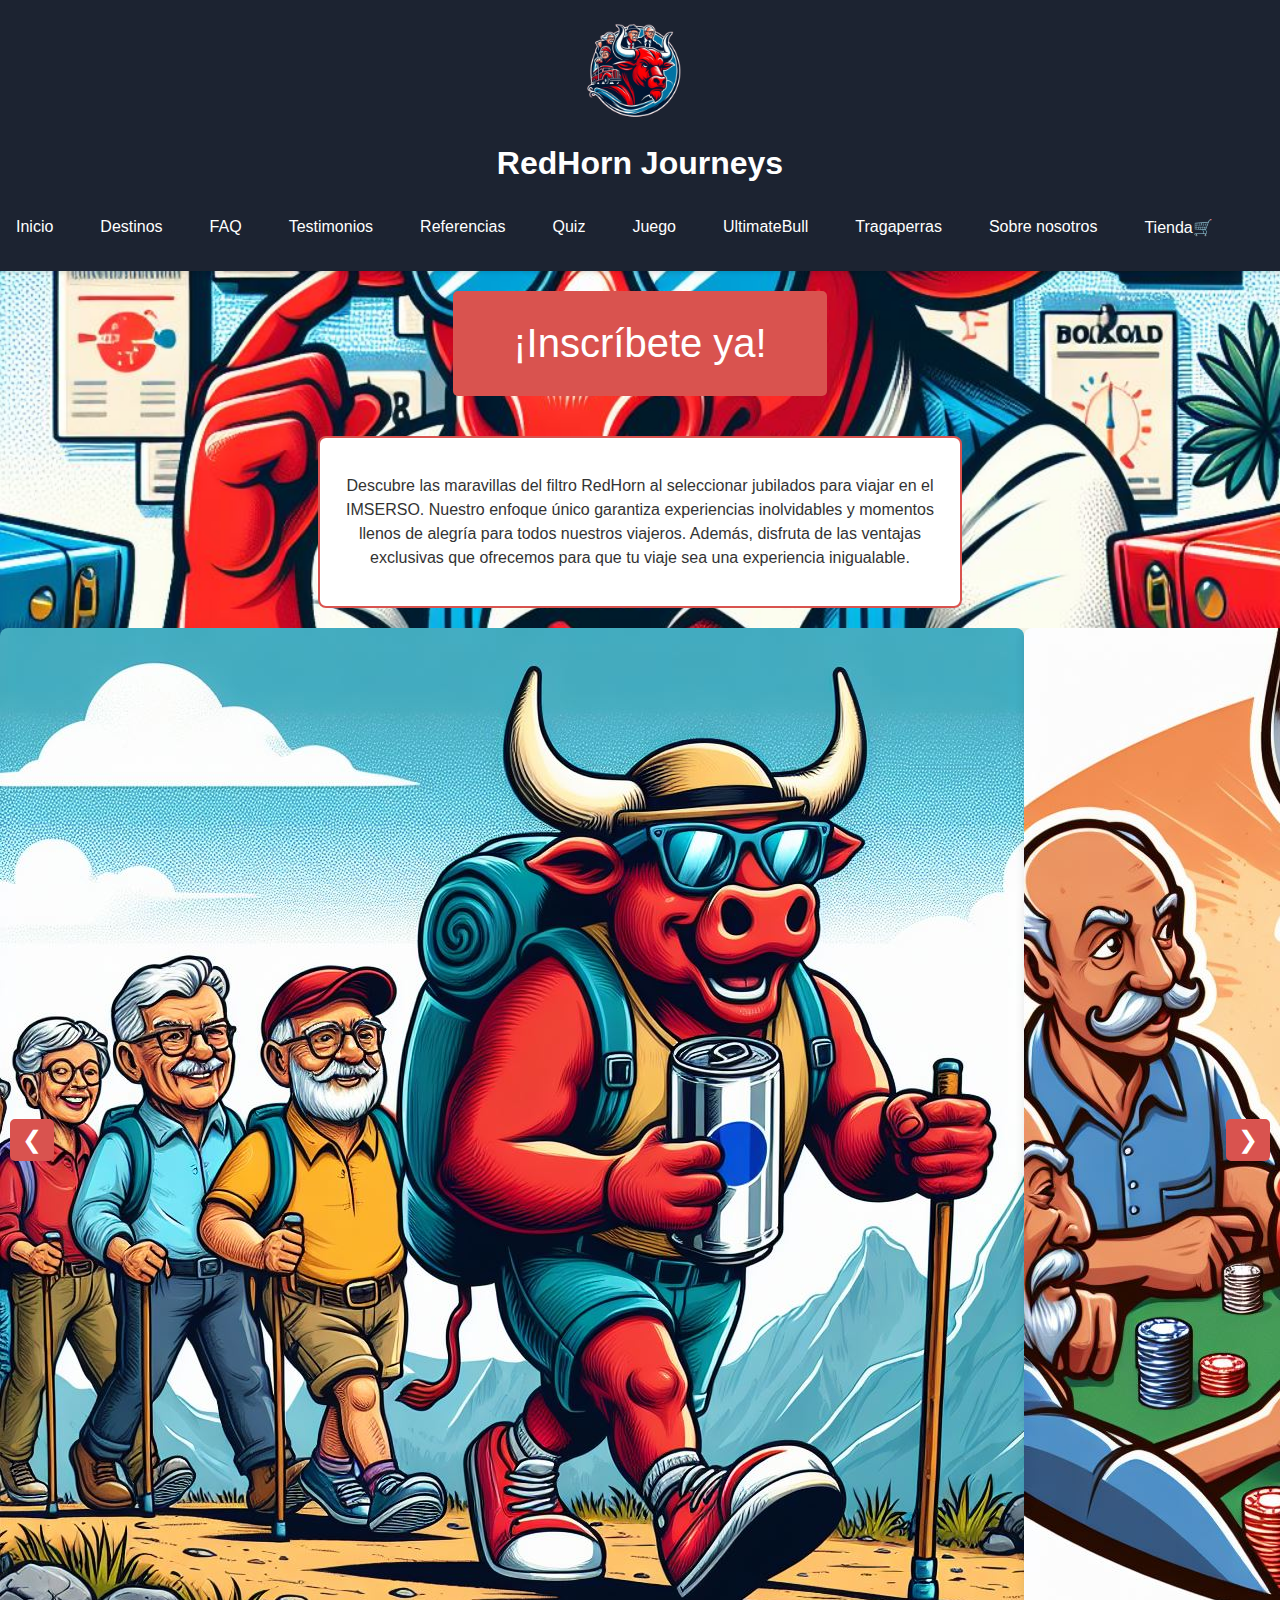
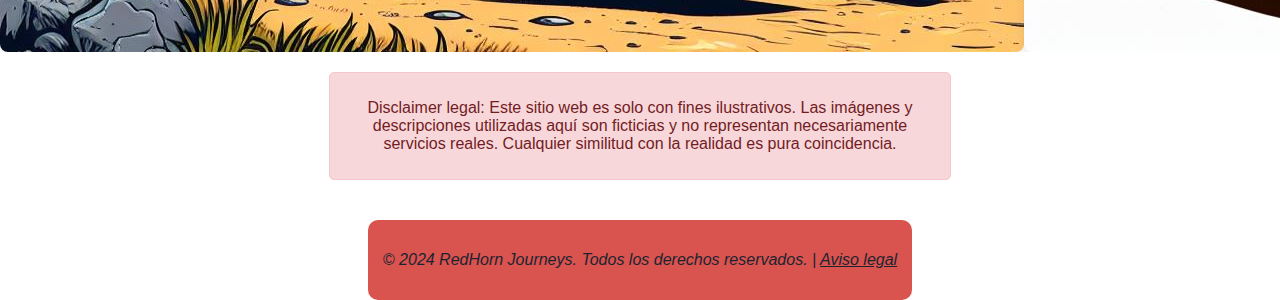
<file: index.html>
<!DOCTYPE html>
<html lang="es">
<head>
    <meta charset="UTF-8">
    <meta name="viewport" content="width=device-width, initial-scale=1.0">
    <title>RedHorn Journeys</title>
    <link rel="stylesheet" href="styles.css">
    <link rel="icon" href="./img/logo.png" type="image/png">
</head>
<body>

    <header>
        <div class="logo-container">
            <img src="./img/logo.png" alt="Logo de la Galería">
        </div>
        <h1>RedHorn Journeys</h1>
        <nav>
            <ul>
                <li><a href="index.html">Inicio</a></li>
                <li><a href="servicios.html">Destinos</a></li>
                <li><a href="faq.html">FAQ</a></li>
                <li><a href="testimonios.html">Testimonios</a></li>
                <li><a href="apariciones.html">Referencias</a></li>
                <li><a href="game.html">Quiz</a></li>
                <li><a href="wally.html">Juego</a></li>
                <li><a href="ultimate.html">UltimateBull</a></li>
                <li><a href="viciosa.html">Tragaperras</a></li>
                <li><a href="about.html">Sobre nosotros</a></li>
                <li><a href="shop.html">Tienda🛒</a></li>
            </ul>
        </nav>
    </header>

    <div class="cta-container">
        <a href="https://forms.gle/owwBAknLGoQUzPE8A" target="_blank" class="cta-button">¡Inscríbete ya!</a>
    </div>

    <div class="description-container">
        <p class="description">
            Descubre las maravillas del filtro RedHorn al seleccionar jubilados para viajar en el IMSERSO. 
            Nuestro enfoque único garantiza experiencias inolvidables y momentos llenos de alegría para todos nuestros viajeros.
            Además, disfruta de las ventajas exclusivas que ofrecemos para que tu viaje sea una experiencia inigualable.
        </p>
    </div>

    <div class="gallery-container">
        <div class="gallery">
            <img src="./img/senderismo.jpeg" alt="Imagen 1">
            <img src="./img/poker.jpeg" alt="Imagen 2">
            <img src="./img/barcelona.jpeg" alt="Imagen 3">
            <img src="./img/resaca.jpeg" alt="Imagen 4">
            <img src="./img/fiesta.jpeg" alt="Imagen 20">
            <img src="./img/karts.jpeg" alt="Imagen karts">
            <img src="./img/paella.jpeg" alt="Imagen 5">
            <img src="./img/policia.jpeg" alt="Imagen policia">
            <img src="./img/barbacoa.jpeg" alt="Imagen bbq">
            <img src="./img/cantador.jpeg" alt="Imagen 6">
            <img src="./img/abrazos.jpeg" alt="Imagen 6">
            <img src="./img/playita.jpeg" alt="Imagen 7">
            <img src="./img/ruleta.jpeg" alt="Imagen 22">
            <img src="./img/flamenco.jpeg" alt="Imagen 8">
            <img src="./img/surf.jpeg" alt="Imagen surf">
            <img src="./img/magia.jpeg" alt="Imagen 10">
            <img src="./img/barcelona2.jpeg" alt="Imagen bcn">
            <img src="./img/barca.jpeg" alt="Imagen 11">
            <img src="./img/terror.jpeg" alt="Imagen terror">
            <img src="./img/espetos.jpeg" alt="Imagen 12">
            <img src="./img/domino.jpeg" alt="Imagen 13">
            <img src="./img/madrid.jpeg" alt="Imagen 14">
            <img src="./img/futbol.jpeg" alt="Imagen 15">
            <img src="./img/coaster.jpeg" alt="Imagen 23">
            <img src="./img/bus.jpeg" alt="Imagen 16">
            <img src="./img/compras.jpeg" alt="Imagen 17">
            <img src="./img/cartas.jpeg" alt="Imagen 18">
            <img src="./img/viciosa.jpeg" alt="Imagen 19">
            <img src="./img/fumatron.jpeg" alt="Imagen 21">
            <img src="./img/ligon.jpeg" alt="Imagen ligon">
            <img src="./img/descapotao.jpeg" alt="Imagen ligon">
            <img src="./img/spa.jpeg" alt="Imagen 9">
            <img src="./img/palomas.jpeg" alt="Imagen palomas">
            <img src="./img/bus2.jpeg" alt="Imagen bus">
            
        </div>
        <button class="prev">&#10094;</button>
        <button class="next">&#10095;</button>
    </div>

    <div class="disclaimer">
        <p>Disclaimer legal: Este sitio web es solo con fines ilustrativos. Las imágenes y descripciones utilizadas aquí son ficticias y no representan necesariamente servicios reales. Cualquier similitud con la realidad es pura coincidencia.</p>
    </div>
    
    <div class="copyright-container-rounded">
        <p style="color: #1c2331; font-style: italic;">&copy; 2024 RedHorn Journeys. Todos los derechos reservados. | <a href="avisolegal.txt" target="_blank" style="color: #1c2331; font-style: italic;">Aviso legal</a></p>
    </div>
    <script src="script.js"></script>
</body>
</html>
</file>
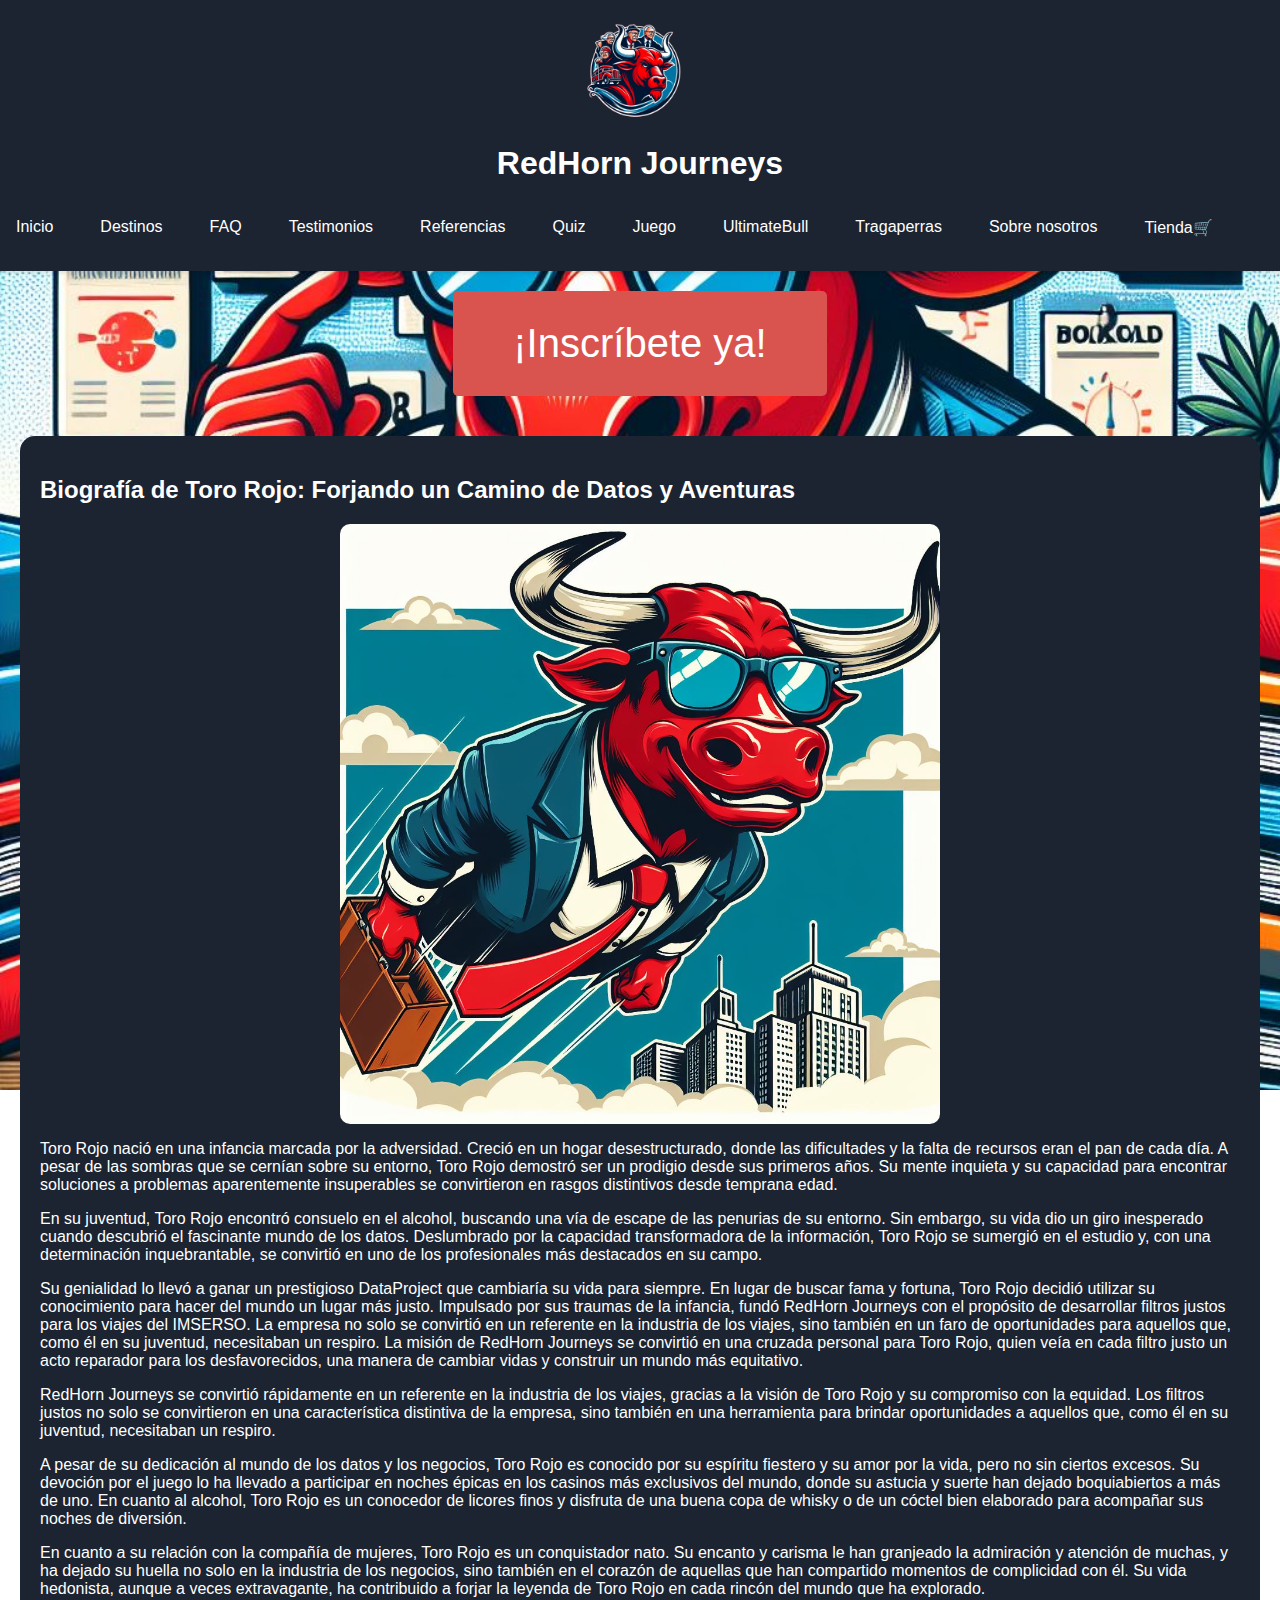
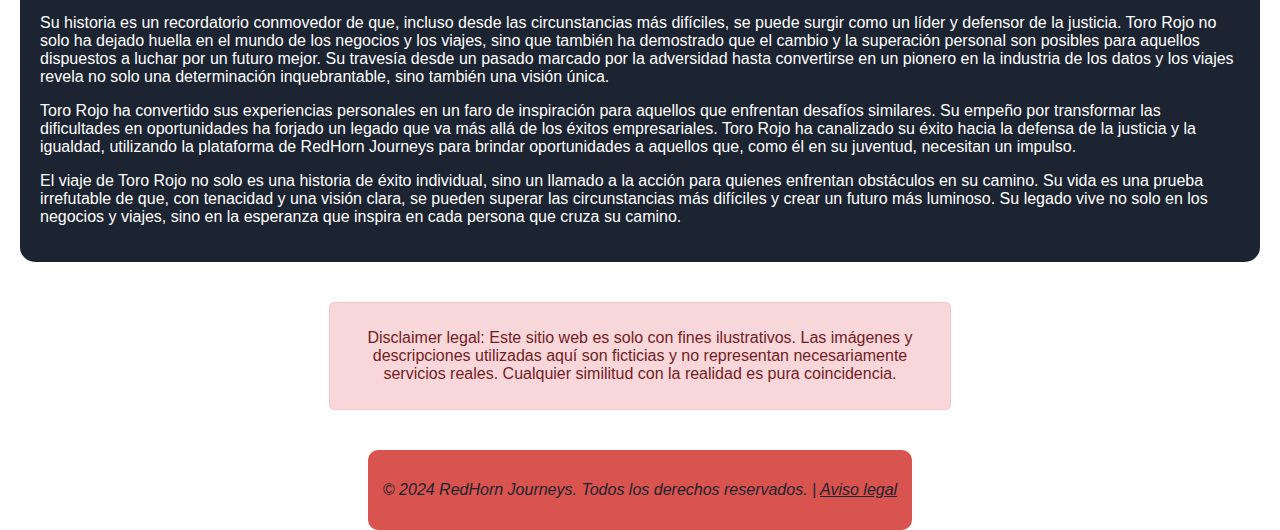
<file: about.html>
<!DOCTYPE html>
<html lang="es">
<!-- ABOUT US -->
<head>
    <meta charset="UTF-8">
    <meta name="viewport" content="width=device-width, initial-scale=1.0">
    <title>Sobre nosotros - RedHorn Journeys</title>
    <link rel="stylesheet" href="styles.css">
    <link rel="icon" href="./img/logo.png" type="image/png">
</head>
<body>

    <header>
        <div class="logo-container">
            <img src="./img/logo.png" alt="Logo de la Galería">
        </div>
        <h1>RedHorn Journeys</h1>
        <nav>
            <ul>
                <li><a href="index.html">Inicio</a></li>
                <li><a href="servicios.html">Destinos</a></li>
                <li><a href="faq.html">FAQ</a></li>
                <li><a href="testimonios.html">Testimonios</a></li>
                <li><a href="apariciones.html">Referencias</a></li>
                <li><a href="game.html">Quiz</a></li>
                <li><a href="wally.html">Juego</a></li>
                <li><a href="ultimate.html">UltimateBull</a></li>
                <li><a href="viciosa.html">Tragaperras</a></li>
                <li><a href="about.html">Sobre nosotros</a></li>
                <li><a href="shop.html">Tienda🛒</a></li>
            </ul>
        </nav>
    </header>

    <div class="cta-container">
        <a href="https://forms.gle/owwBAknLGoQUzPE8A" target="_blank" class="cta-button">¡Inscríbete ya!</a>
    </div>

    <div class="about-container">
        <h2>Biografía de Toro Rojo: Forjando un Camino de Datos y Aventuras</h2>
        <img src="./img/empresa.jpeg" alt="Imagen de Toro Rojo" class="destino-image" style="display: block; margin: auto; max-width: 50%; height: 50%;">
        <p>Toro Rojo nació en una infancia marcada por la adversidad. Creció en un hogar desestructurado, donde las dificultades y la falta de recursos eran el pan de cada día. A pesar de las sombras que se cernían sobre su entorno, Toro Rojo demostró ser un prodigio desde sus primeros años. Su mente inquieta y su capacidad para encontrar soluciones a problemas aparentemente insuperables se convirtieron en rasgos distintivos desde temprana edad.</p>
        <p>En su juventud, Toro Rojo encontró consuelo en el alcohol, buscando una vía de escape de las penurias de su entorno. Sin embargo, su vida dio un giro inesperado cuando descubrió el fascinante mundo de los datos. Deslumbrado por la capacidad transformadora de la información, Toro Rojo se sumergió en el estudio y, con una determinación inquebrantable, se convirtió en uno de los profesionales más destacados en su campo. </p>
        <p>Su genialidad lo llevó a ganar un prestigioso DataProject que cambiaría su vida para siempre. En lugar de buscar fama y fortuna, Toro Rojo decidió utilizar su conocimiento para hacer del mundo un lugar más justo. Impulsado por sus traumas de la infancia, fundó RedHorn Journeys con el propósito de desarrollar filtros justos para los viajes del IMSERSO. La empresa no solo se convirtió en un referente en la industria de los viajes, sino también en un faro de oportunidades para aquellos que, como él en su juventud, necesitaban un respiro. La misión de RedHorn Journeys se convirtió en una cruzada personal para Toro Rojo, quien veía en cada filtro justo un acto reparador para los desfavorecidos, una manera de cambiar vidas y construir un mundo más equitativo.</p>
        <p>RedHorn Journeys se convirtió rápidamente en un referente en la industria de los viajes, gracias a la visión de Toro Rojo y su compromiso con la equidad. Los filtros justos no solo se convirtieron en una característica distintiva de la empresa, sino también en una herramienta para brindar oportunidades a aquellos que, como él en su juventud, necesitaban un respiro.</p>
        <p>A pesar de su dedicación al mundo de los datos y los negocios, Toro Rojo es conocido por su espíritu fiestero y su amor por la vida, pero no sin ciertos excesos. Su devoción por el juego lo ha llevado a participar en noches épicas en los casinos más exclusivos del mundo, donde su astucia y suerte han dejado boquiabiertos a más de uno. En cuanto al alcohol, Toro Rojo es un conocedor de licores finos y disfruta de una buena copa de whisky o de un cóctel bien elaborado para acompañar sus noches de diversión.</p>
        <p>En cuanto a su relación con la compañía de mujeres, Toro Rojo es un conquistador nato. Su encanto y carisma le han granjeado la admiración y atención de muchas, y ha dejado su huella no solo en la industria de los negocios, sino también en el corazón de aquellas que han compartido momentos de complicidad con él. Su vida hedonista, aunque a veces extravagante, ha contribuido a forjar la leyenda de Toro Rojo en cada rincón del mundo que ha explorado.</p>
        <p>Su historia es un recordatorio conmovedor de que, incluso desde las circunstancias más difíciles, se puede surgir como un líder y defensor de la justicia. Toro Rojo no solo ha dejado huella en el mundo de los negocios y los viajes, sino que también ha demostrado que el cambio y la superación personal son posibles para aquellos dispuestos a luchar por un futuro mejor. Su travesía desde un pasado marcado por la adversidad hasta convertirse en un pionero en la industria de los datos y los viajes revela no solo una determinación inquebrantable, sino también una visión única.</p>
        <p>Toro Rojo ha convertido sus experiencias personales en un faro de inspiración para aquellos que enfrentan desafíos similares. Su empeño por transformar las dificultades en oportunidades ha forjado un legado que va más allá de los éxitos empresariales. Toro Rojo ha canalizado su éxito hacia la defensa de la justicia y la igualdad, utilizando la plataforma de RedHorn Journeys para brindar oportunidades a aquellos que, como él en su juventud, necesitan un impulso.</p>
        <p>El viaje de Toro Rojo no solo es una historia de éxito individual, sino un llamado a la acción para quienes enfrentan obstáculos en su camino. Su vida es una prueba irrefutable de que, con tenacidad y una visión clara, se pueden superar las circunstancias más difíciles y crear un futuro más luminoso. Su legado vive no solo en los negocios y viajes, sino en la esperanza que inspira en cada persona que cruza su camino.</p>
    </div>

    <div class="disclaimer">
        <p>Disclaimer legal: Este sitio web es solo con fines ilustrativos. Las imágenes y descripciones utilizadas aquí son ficticias y no representan necesariamente servicios reales. Cualquier similitud con la realidad es pura coincidencia.</p>
    </div>

    <div class="copyright-container-rounded">
        <p style="color: #1c2331; font-style: italic;">&copy; 2024 RedHorn Journeys. Todos los derechos reservados. | <a href="avisolegal.txt" target="_blank" style="color: #1c2331; font-style: italic;">Aviso legal</a></p>
    </div>
    
    <script src="script.js"></script>
</body>
</html>
</file>
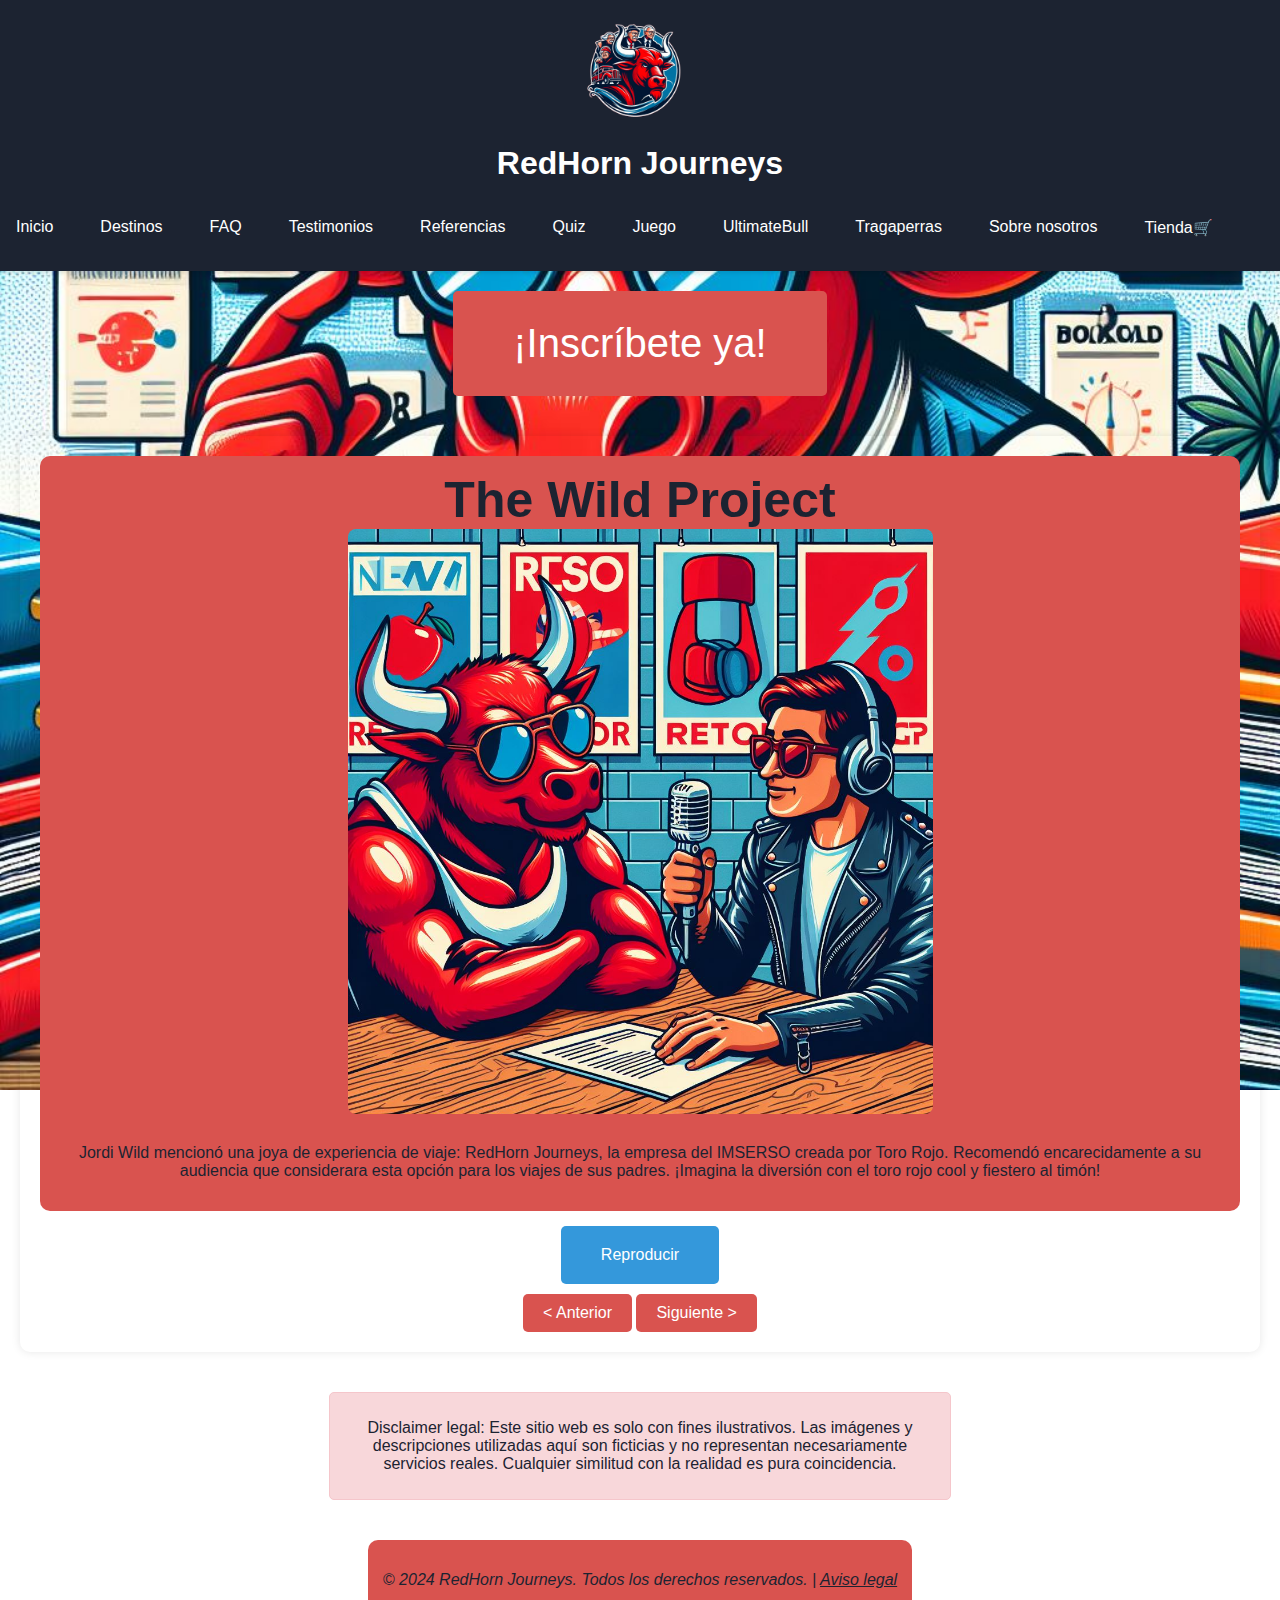
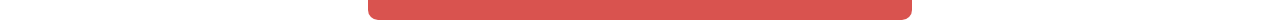
<file: apariciones.html>
<!DOCTYPE html>
<html lang="es">
<head>
    <meta charset="UTF-8">
    <meta name="viewport" content="width=device-width, initial-scale=1.0">
    <title>RedHorn Journeys - Apariciones</title>
    <link rel="stylesheet" href="apariciones.css">
    <link rel="icon" href="./img/logo.png" type="image/png">
</head>
<body>

    <header>
        <div class="logo-container">
            <img src="./img/logo.png" alt="Logo de la Galería">
        </div>
        <h1>RedHorn Journeys</h1>
        <nav>
            <ul>
                <li><a href="index.html">Inicio</a></li>
                <li><a href="servicios.html">Destinos</a></li>
                <li><a href="faq.html">FAQ</a></li>
                <li><a href="testimonios.html">Testimonios</a></li>
                <li><a href="apariciones.html">Referencias</a></li>
                <li><a href="game.html">Quiz</a></li>
                <li><a href="wally.html">Juego</a></li>
                <li><a href="ultimate.html">UltimateBull</a></li>
                <li><a href="viciosa.html">Tragaperras</a></li>
                <li><a href="about.html">Sobre nosotros</a></li>
                <li><a href="shop.html">Tienda🛒</a></li>
            </ul>
        </nav>
    </header>

    <div class="cta-container">
        <a href="https://forms.gle/owwBAknLGoQUzPE8A" target="_blank" class="cta-button">¡Inscríbete ya!</a>
    </div>

    <section class="imagen-section">
        <div class="info-container">
            <h2 id="titulo">Titulo de la Imagen 1</h2>
            <img id="imagen" src="./img/wildproject.jpeg" alt="Imagen 1">
            <p id="descripcion">Jordi Wild mencionó una joya de experiencia de viaje: RedHorn Journeys, la empresa del IMSERSO creada por Toro Rojo. Recomendó encarecidamente a su audiencia que considerara esta opción para los viajes de sus padres. ¡Imagina la diversión con el toro rojo cool y fiestero al timón!</p>
        </div>
        <button id="playButton">Reproducir</button>
        <div class="botones">
            <button id="prevButton">&lt; Anterior</button>
            <button id="nextButton">Siguiente &gt;</button>
        </div>
    </section>

    <div class="disclaimer">
        <p>Disclaimer legal: Este sitio web es solo con fines ilustrativos. Las imágenes y descripciones utilizadas aquí son ficticias y no representan necesariamente servicios reales. Cualquier similitud con la realidad es pura coincidencia.</p>
    </div>

    <div class="copyright-container-rounded">
        <p style="color: #1c2331; font-style: italic;">&copy; 2024 RedHorn Journeys. Todos los derechos reservados. | <a href="avisolegal.txt" target="_blank" style="color: #1c2331; font-style: italic;">Aviso legal</a></p>
    </div>

    <script src="apariciones.js"></script>
</body>
</html>
</file>
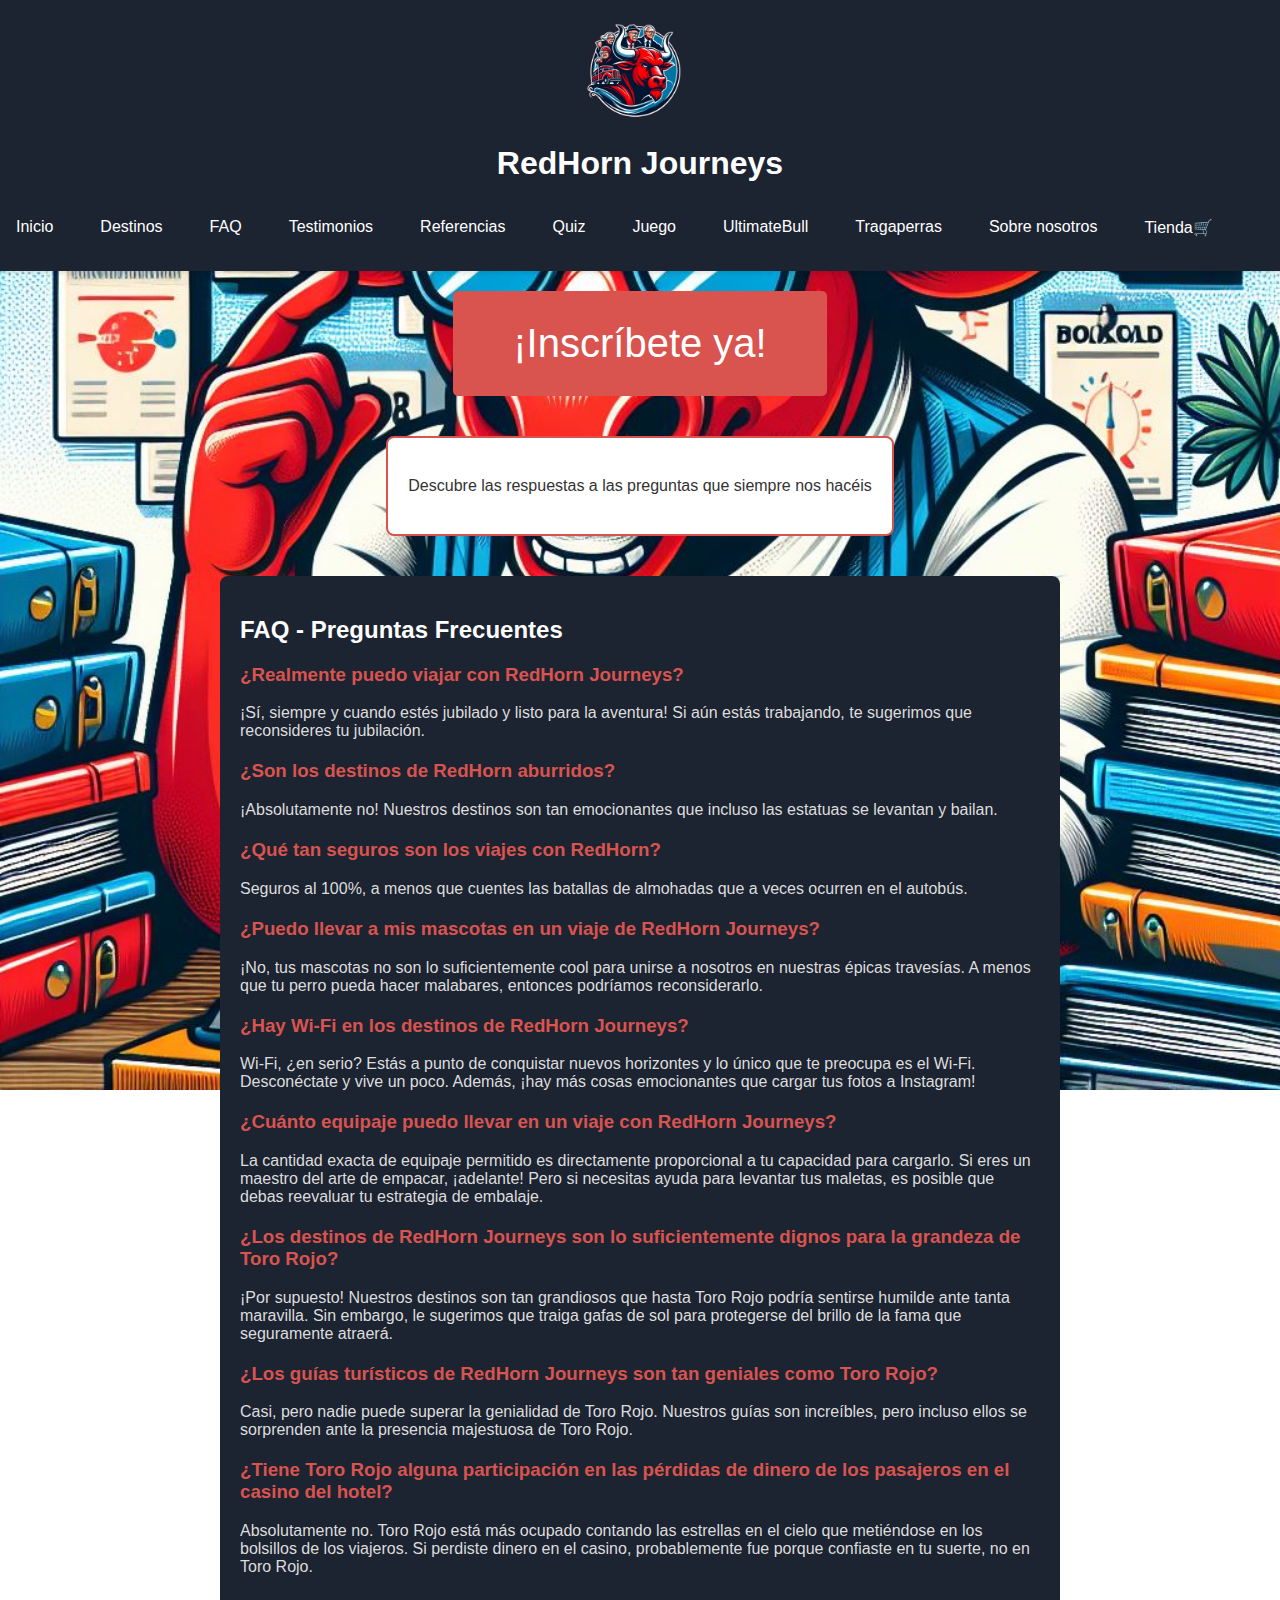
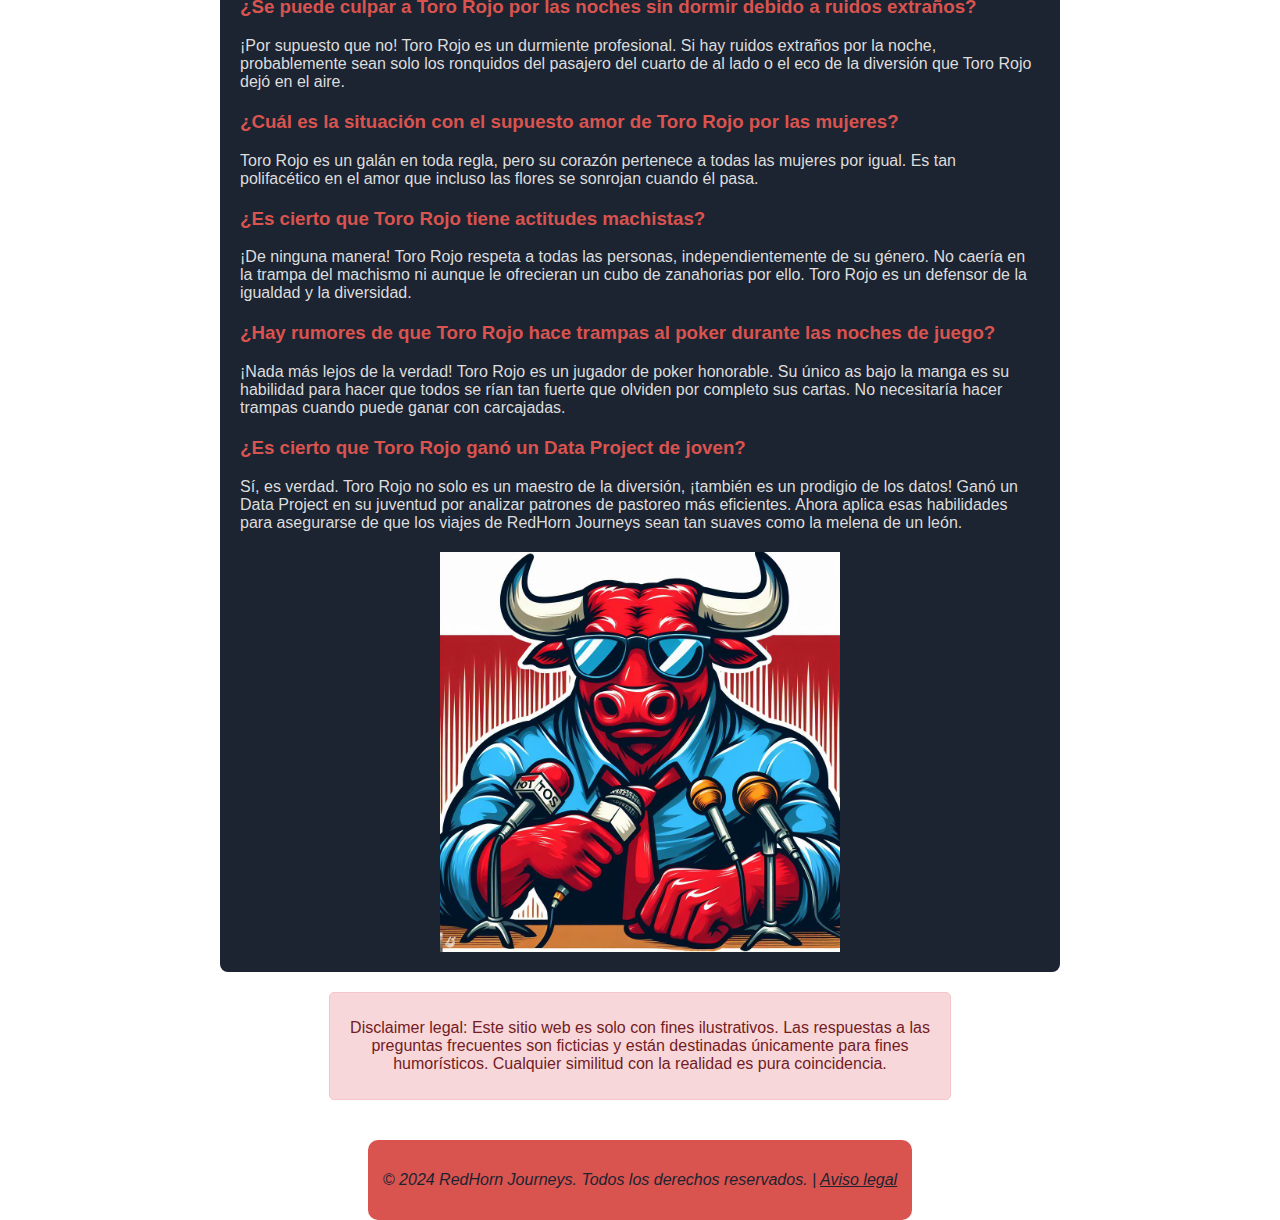
<file: faq.html>
<!DOCTYPE html>
<html lang="es">
<head>
    <meta charset="UTF-8">
    <meta name="viewport" content="width=device-width, initial-scale=1.0">
    <title>RedHorn Journeys - FAQ</title>
    <link rel="stylesheet" href="styles.css">
    <link rel="icon" href="./img/logo.png" type="image/png">
</head>
<body>

    <header>
        <div class="logo-container">
            <img src="./img/logo.png" alt="Logo de la Galería">
        </div>
        <h1>RedHorn Journeys</h1>
        <nav>
            <ul>
                <li><a href="index.html">Inicio</a></li>
                <li><a href="servicios.html">Destinos</a></li>
                <li><a href="faq.html">FAQ</a></li>
                <li><a href="testimonios.html">Testimonios</a></li>
                <li><a href="apariciones.html">Referencias</a></li>
                <li><a href="game.html">Quiz</a></li>
                <li><a href="wally.html">Juego</a></li>
                <li><a href="ultimate.html">UltimateBull</a></li>
                <li><a href="viciosa.html">Tragaperras</a></li>
                <li><a href="about.html">Sobre nosotros</a></li>
                <li><a href="shop.html">Tienda🛒</a></li>
            </ul>
        </nav>
    </header>

    <div class="cta-container">
        <a href="https://forms.gle/owwBAknLGoQUzPE8A" target="_blank" class="cta-button">¡Inscríbete ya!</a>
    </div>

    <div class="description-container">
        <p class="description">
            Descubre las respuestas a las preguntas que siempre nos hacéis
        </p>
    </div>

    <div class="faq-container">
        <div class="faq">
            <h2>FAQ - Preguntas Frecuentes</h2>

            <div class="question">
                <h3>¿Realmente puedo viajar con RedHorn Journeys?</h3>
                <p>¡Sí, siempre y cuando estés jubilado y listo para la aventura! Si aún estás trabajando, te sugerimos que reconsideres tu jubilación.</p>
            </div>

            <div class="question">
                <h3>¿Son los destinos de RedHorn aburridos?</h3>
                <p>¡Absolutamente no! Nuestros destinos son tan emocionantes que incluso las estatuas se levantan y bailan.</p>
            </div>

            <div class="question">
                <h3>¿Qué tan seguros son los viajes con RedHorn?</h3>
                <p>Seguros al 100%, a menos que cuentes las batallas de almohadas que a veces ocurren en el autobús.</p>
            </div>

            <div class="question">
                <h3>¿Puedo llevar a mis mascotas en un viaje de RedHorn Journeys?</h3>
                <p>¡No, tus mascotas no son lo suficientemente cool para unirse a nosotros en nuestras épicas travesías. A menos que tu perro pueda hacer malabares, entonces podríamos reconsiderarlo.</p>
            </div>

            <div class="question">
                <h3>¿Hay Wi-Fi en los destinos de RedHorn Journeys?</h3>
                <p>Wi-Fi, ¿en serio? Estás a punto de conquistar nuevos horizontes y lo único que te preocupa es el Wi-Fi. Desconéctate y vive un poco. Además, ¡hay más cosas emocionantes que cargar tus fotos a Instagram!</p>
            </div>

            <div class="question">
                <h3>¿Cuánto equipaje puedo llevar en un viaje con RedHorn Journeys?</h3>
                <p>La cantidad exacta de equipaje permitido es directamente proporcional a tu capacidad para cargarlo. Si eres un maestro del arte de empacar, ¡adelante! Pero si necesitas ayuda para levantar tus maletas, es posible que debas reevaluar tu estrategia de embalaje.</p>
            </div>

            <div class="question">
                <h3>¿Los destinos de RedHorn Journeys son lo suficientemente dignos para la grandeza de Toro Rojo?</h3>
                <p>¡Por supuesto! Nuestros destinos son tan grandiosos que hasta Toro Rojo podría sentirse humilde ante tanta maravilla. Sin embargo, le sugerimos que traiga gafas de sol para protegerse del brillo de la fama que seguramente atraerá.</p>
            </div>

            <div class="question">
                <h3>¿Los guías turísticos de RedHorn Journeys son tan geniales como Toro Rojo?</h3>
                <p>Casi, pero nadie puede superar la genialidad de Toro Rojo. Nuestros guías son increíbles, pero incluso ellos se sorprenden ante la presencia majestuosa de Toro Rojo.</p>
            </div>

            <div class="question">
                <h3>¿Tiene Toro Rojo alguna participación en las pérdidas de dinero de los pasajeros en el casino del hotel?</h3>
                <p>Absolutamente no. Toro Rojo está más ocupado contando las estrellas en el cielo que metiéndose en los bolsillos de los viajeros. Si perdiste dinero en el casino, probablemente fue porque confiaste en tu suerte, no en Toro Rojo.</p>
            </div>

            <div class="question">
                <h3>¿Se puede culpar a Toro Rojo por las noches sin dormir debido a ruidos extraños?</h3>
                <p>¡Por supuesto que no! Toro Rojo es un durmiente profesional. Si hay ruidos extraños por la noche, probablemente sean solo los ronquidos del pasajero del cuarto de al lado o el eco de la diversión que Toro Rojo dejó en el aire.</p>
            </div>

            <div class="question">
                <h3>¿Cuál es la situación con el supuesto amor de Toro Rojo por las mujeres?</h3>
                <p>Toro Rojo es un galán en toda regla, pero su corazón pertenece a todas las mujeres por igual. Es tan polifacético en el amor que incluso las flores se sonrojan cuando él pasa.</p>
            </div>

            <div class="question">
                <h3>¿Es cierto que Toro Rojo tiene actitudes machistas?</h3>
                <p>¡De ninguna manera! Toro Rojo respeta a todas las personas, independientemente de su género. No caería en la trampa del machismo ni aunque le ofrecieran un cubo de zanahorias por ello. Toro Rojo es un defensor de la igualdad y la diversidad.</p>
            </div>

            <div class="question">
                <h3>¿Hay rumores de que Toro Rojo hace trampas al poker durante las noches de juego?</h3>
                <p>¡Nada más lejos de la verdad! Toro Rojo es un jugador de poker honorable. Su único as bajo la manga es su habilidad para hacer que todos se rían tan fuerte que olviden por completo sus cartas. No necesitaría hacer trampas cuando puede ganar con carcajadas.</p>
            </div>

            <div class="question">
                <h3>¿Es cierto que Toro Rojo ganó un Data Project de joven?</h3>
                <p>Sí, es verdad. Toro Rojo no solo es un maestro de la diversión, ¡también es un prodigio de los datos! Ganó un Data Project en su juventud por analizar patrones de pastoreo más eficientes. Ahora aplica esas habilidades para asegurarse de que los viajes de RedHorn Journeys sean tan suaves como la melena de un león.</p>
            </div>

            <img src="./img/faq.jpeg" alt="Imagen de Destino" class="destino-image" style="display: block; margin: auto; max-width: 50%; height: 50%;">
        </div>
    </div>

    <div class="disclaimer">
        <p>Disclaimer legal: Este sitio web es solo con fines ilustrativos. Las respuestas a las preguntas frecuentes son ficticias y están destinadas únicamente para fines humorísticos. Cualquier similitud con la realidad es pura coincidencia.</p>
    </div>

    <div class="copyright-container-rounded">
        <p style="color: #1c2331; font-style: italic;">&copy; 2024 RedHorn Journeys. Todos los derechos reservados. | <a href="avisolegal.txt" target="_blank" style="color: #1c2331; font-style: italic;">Aviso legal</a></p>
    </div>

    <script src="script.js"></script>
</body>
</html>
</file>
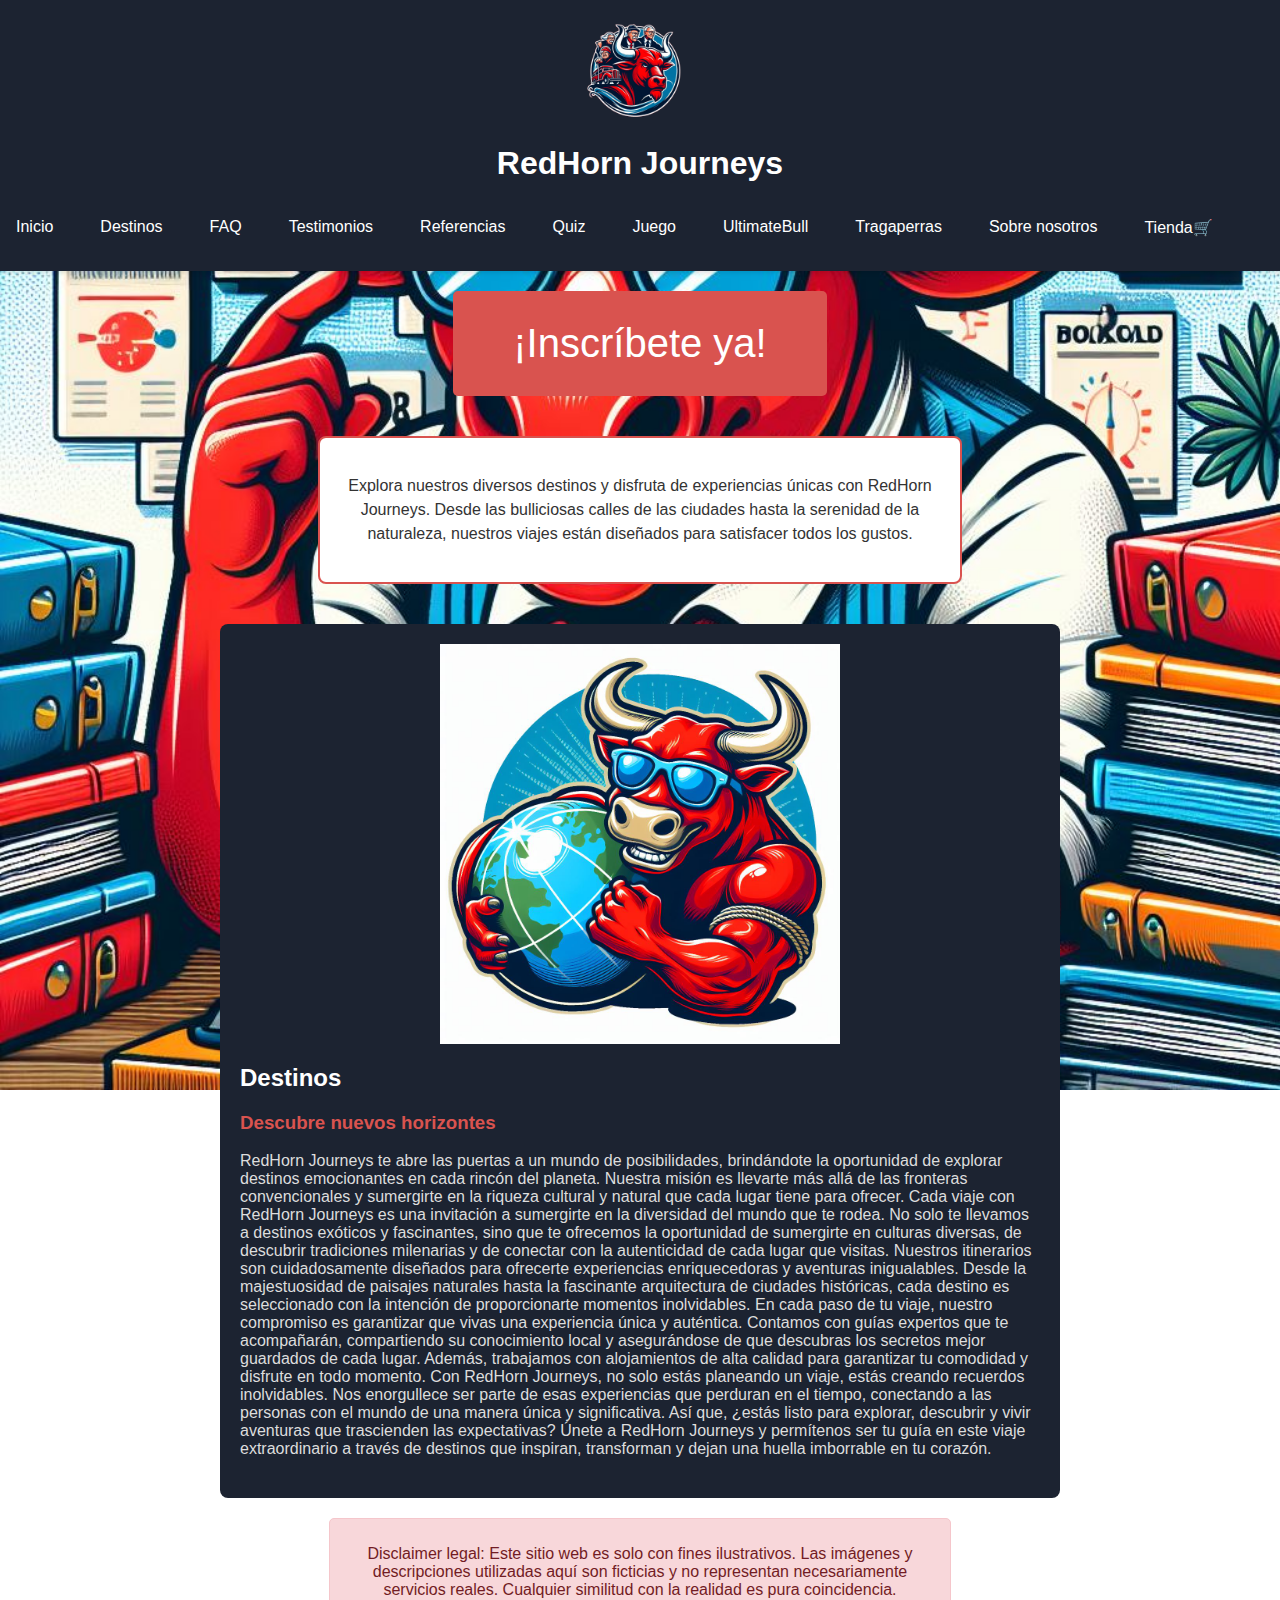
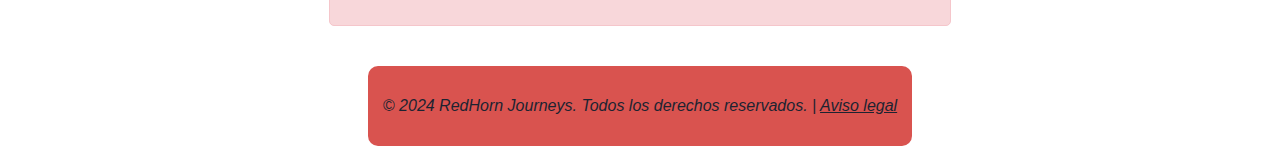
<file: servicios.html>
<!DOCTYPE html>
<html lang="es">
<head>
    <meta charset="UTF-8">
    <meta name="viewport" content="width=device-width, initial-scale=1.0">
    <title>RedHorn Journeys - Destinos</title>
    <link rel="stylesheet" href="styles.css">
    <link rel="icon" href="./img/logo.png" type="image/png">
</head>
<body>

    <header>
        <div class="logo-container">
            <img src="./img/logo.png" alt="Logo de la Galería">
        </div>
        <h1>RedHorn Journeys</h1>
        <nav>
            <ul>
                <li><a href="index.html">Inicio</a></li>
                <li><a href="servicios.html">Destinos</a></li>
                <li><a href="faq.html">FAQ</a></li>
                <li><a href="testimonios.html">Testimonios</a></li>
                <li><a href="apariciones.html">Referencias</a></li>
                <li><a href="game.html">Quiz</a></li>
                <li><a href="wally.html">Juego</a></li>
                <li><a href="ultimate.html">UltimateBull</a></li>
                <li><a href="viciosa.html">Tragaperras</a></li>
                <li><a href="about.html">Sobre nosotros</a></li>
                <li><a href="shop.html">Tienda🛒</a></li>
            </ul>
        </nav>
    </header>

    <div class="cta-container">
        <a href="https://forms.gle/owwBAknLGoQUzPE8A" target="_blank" class="cta-button">¡Inscríbete ya!</a>
    </div>

    <div class="description-container">
        <p class="description">
            Explora nuestros diversos destinos y disfruta de experiencias únicas con RedHorn Journeys. Desde las bulliciosas calles de las ciudades hasta la serenidad de la naturaleza, nuestros viajes están diseñados para satisfacer todos los gustos.
        </p>
    </div>

    <div class="destinos-container">
        <img src="./img/tierra.jpeg" alt="Imagen de Destino" class="destino-image" style="display: block; margin: auto; max-width: 50%; height: 50%;">
        <h2>Destinos</h2>
        <div class="destino">
            <h3>Descubre nuevos horizontes</h3>
            <p>
                RedHorn Journeys te abre las puertas a un mundo de posibilidades, brindándote la oportunidad de explorar destinos emocionantes en cada rincón del planeta. Nuestra misión es llevarte más allá de las fronteras convencionales y sumergirte en la riqueza cultural y natural que cada lugar tiene para ofrecer.
                
                Cada viaje con RedHorn Journeys es una invitación a sumergirte en la diversidad del mundo que te rodea. No solo te llevamos a destinos exóticos y fascinantes, sino que te ofrecemos la oportunidad de sumergirte en culturas diversas, de descubrir tradiciones milenarias y de conectar con la autenticidad de cada lugar que visitas.
                
                Nuestros itinerarios son cuidadosamente diseñados para ofrecerte experiencias enriquecedoras y aventuras inigualables. Desde la majestuosidad de paisajes naturales hasta la fascinante arquitectura de ciudades históricas, cada destino es seleccionado con la intención de proporcionarte momentos inolvidables.
                
                En cada paso de tu viaje, nuestro compromiso es garantizar que vivas una experiencia única y auténtica. Contamos con guías expertos que te acompañarán, compartiendo su conocimiento local y asegurándose de que descubras los secretos mejor guardados de cada lugar. Además, trabajamos con alojamientos de alta calidad para garantizar tu comodidad y disfrute en todo momento.
                
                Con RedHorn Journeys, no solo estás planeando un viaje, estás creando recuerdos inolvidables. Nos enorgullece ser parte de esas experiencias que perduran en el tiempo, conectando a las personas con el mundo de una manera única y significativa.
                
                Así que, ¿estás listo para explorar, descubrir y vivir aventuras que trascienden las expectativas? Únete a RedHorn Journeys y permítenos ser tu guía en este viaje extraordinario a través de destinos que inspiran, transforman y dejan una huella imborrable en tu corazón.</p>
        </div>
        <!-- Puedes agregar más destinos generales según sea necesario -->
    </div>

    <div class="disclaimer">
        <p>Disclaimer legal: Este sitio web es solo con fines ilustrativos. Las imágenes y descripciones utilizadas aquí son ficticias y no representan necesariamente servicios reales. Cualquier similitud con la realidad es pura coincidencia.</p>
    </div>

    <div class="copyright-container-rounded">
        <p style="color: #1c2331; font-style: italic;">&copy; 2024 RedHorn Journeys. Todos los derechos reservados. | <a href="avisolegal.txt" target="_blank" style="color: #1c2331; font-style: italic;">Aviso legal</a></p>
    </div>

    <script src="script.js"></script>
</body>
</html>
</file>
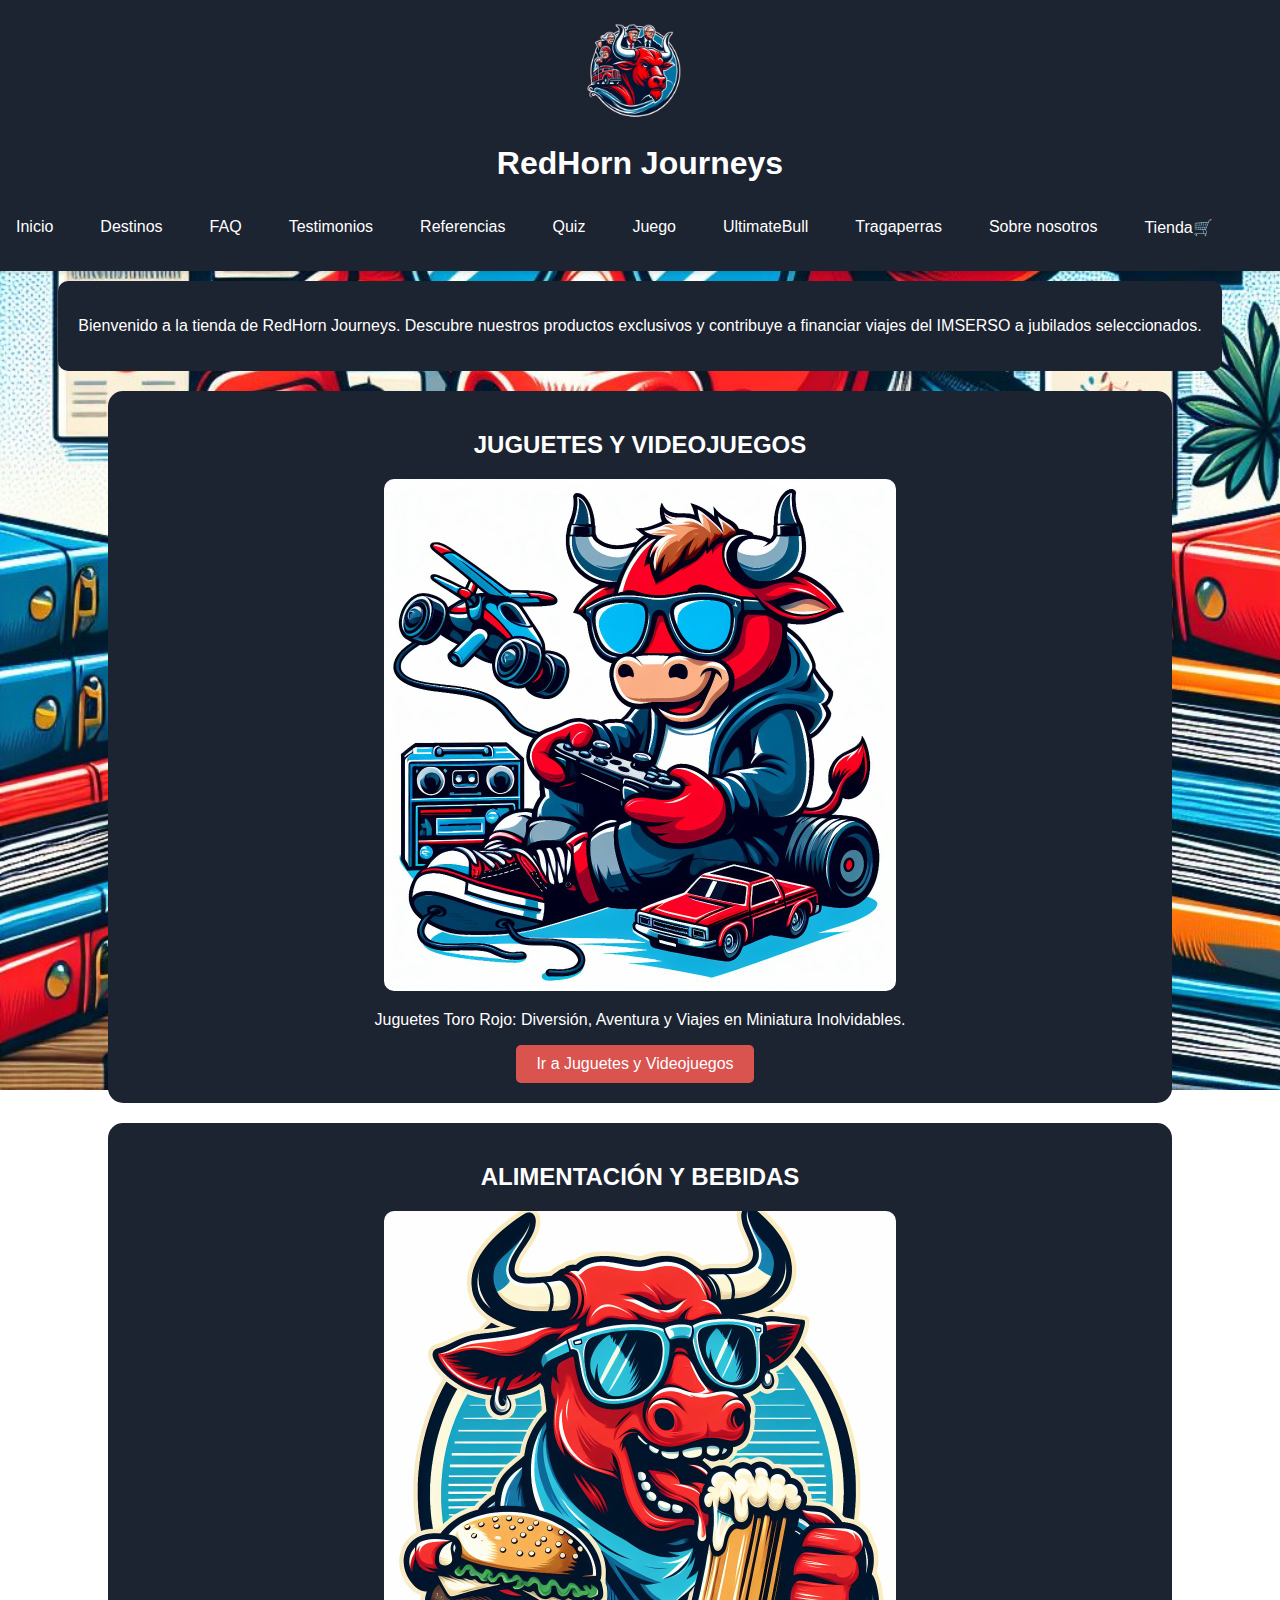
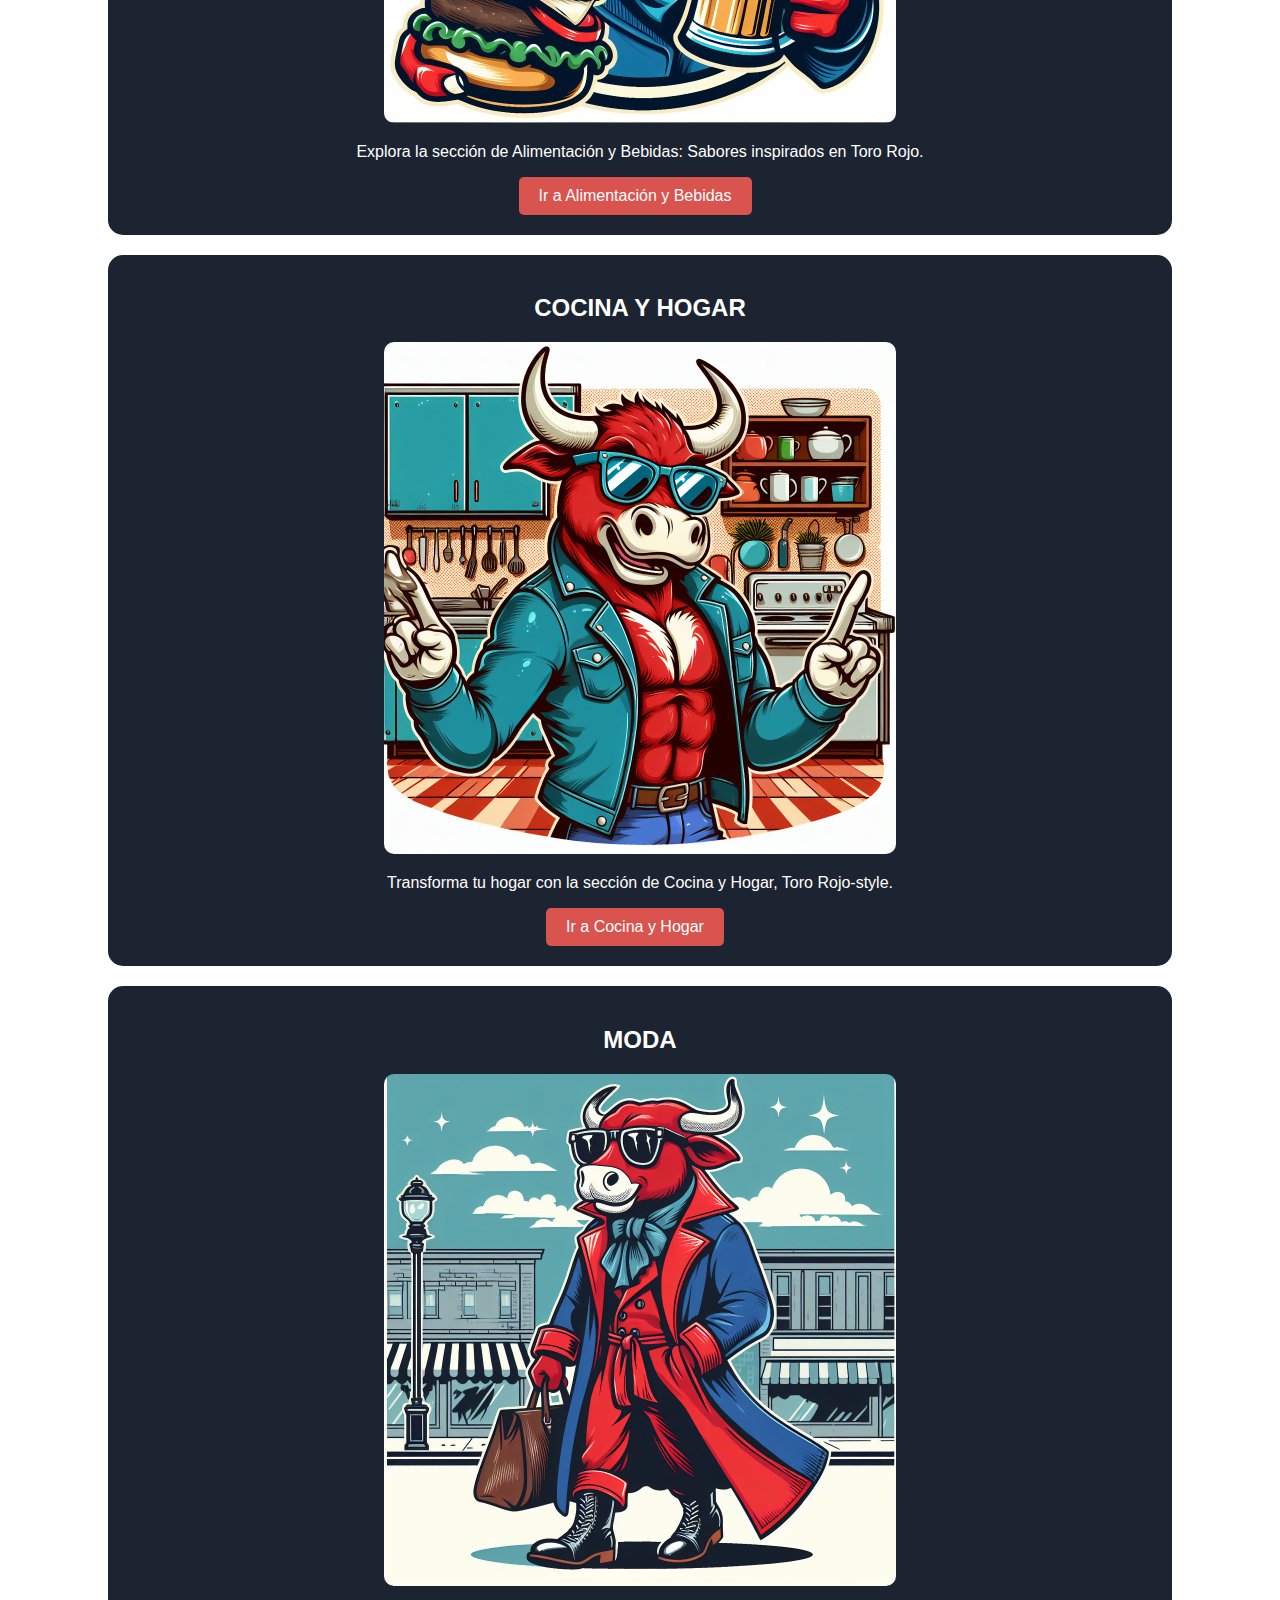
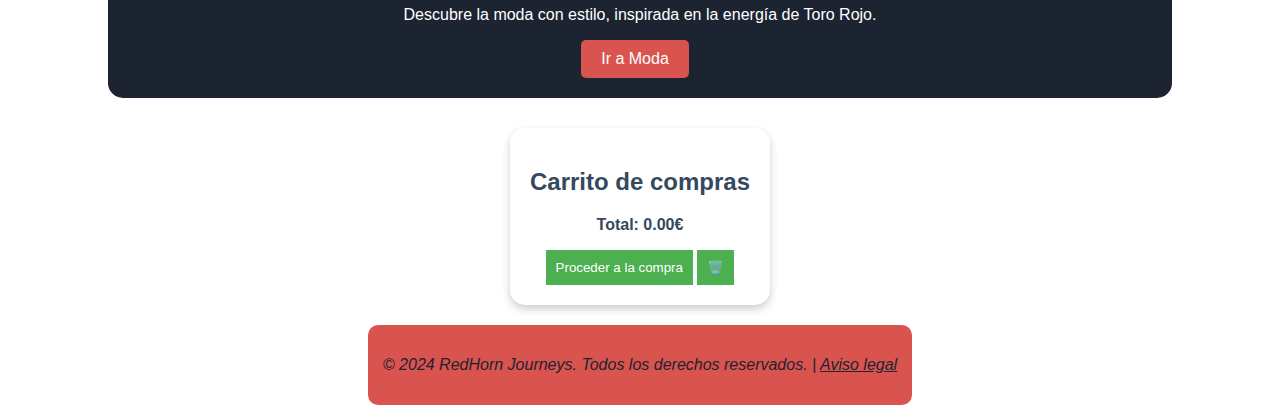
<file: shop.html>
<!DOCTYPE html>
<html lang="es">
<head>
    <meta charset="UTF-8">
    <meta name="viewport" content="width=device-width, initial-scale=1.0">
    <title>RedHorn Journeys - Tienda</title>
    <link rel="stylesheet" href="shop.css">
    <link rel="icon" href="./img/logo.png" type="image/png">
</head>
<body>

    <header>
        <div class="logo-container">
            <img src="./img/logo.png" alt="Logo de la Galería">
        </div>
        <h1>RedHorn Journeys</h1>
        <nav>
            <ul>
                <li><a href="index.html">Inicio</a></li>
                <li><a href="servicios.html">Destinos</a></li>
                <li><a href="faq.html">FAQ</a></li>
                <li><a href="testimonios.html">Testimonios</a></li>
                <li><a href="apariciones.html">Referencias</a></li>
                <li><a href="game.html">Quiz</a></li>
                <li><a href="wally.html">Juego</a></li>
                <li><a href="ultimate.html">UltimateBull</a></li>
                <li><a href="viciosa.html">Tragaperras</a></li>
                <li><a href="about.html">Sobre nosotros</a></li>
                <li><a href="shop.html">Tienda🛒</a></li>
            </ul>
        </nav>
    </header>

    <div class="description-container">
        <p class="description">
            Bienvenido a la tienda de RedHorn Journeys. Descubre nuestros productos exclusivos y contribuye a financiar viajes del IMSERSO a jubilados seleccionados.
        </p>
    </div>

    <section class="shop-section" id="section1">
        <h2>JUGUETES Y VIDEOJUEGOS</h2>
        <a href="./shop/juguetes.html">
            <img src="./img/juguetes.jpeg" alt="Imagen de la Sección 1">
        </a>
        <p>Juguetes Toro Rojo: Diversión, Aventura y Viajes en Miniatura Inolvidables.</p>
        <a href="./shop/juguetes.html" class="styled-button">Ir a Juguetes y Videojuegos</a>
    </section>

    <section class="shop-section" id="section2">
        <h2>ALIMENTACIÓN Y BEBIDAS</h2>
        <a href="./shop/alimentacion.html">
            <img src="./img/comida.jpeg" alt="Imagen de la Sección 2">
        </a>
        <p>Explora la sección de Alimentación y Bebidas: Sabores inspirados en Toro Rojo.</p>
        <a href="./shop/alimentacion.html" class="styled-button">Ir a Alimentación y Bebidas</a>
    </section>

    <section class="shop-section" id="section3">
        <h2>COCINA Y HOGAR</h2>
        <a href="./shop/cocina_hogar.html">
            <img src="./img/cocinayhogar.jpeg" alt="Imagen de la Sección 3">
        </a>
        <p>Transforma tu hogar con la sección de Cocina y Hogar, Toro Rojo-style.</p>
        <a href="./shop/cocina_hogar.html" class="styled-button">Ir a Cocina y Hogar</a>
    </section>

    <section class="shop-section" id="section4">
        <h2>MODA</h2>
        <a href="./shop/moda.html">
            <img src="./img/moda.jpeg" alt="Imagen de la Sección 4">
        </a>
        <p>Descubre la moda con estilo, inspirada en la energía de Toro Rojo.</p>
        <a href="./shop/moda.html" class="styled-button">Ir a Moda</a>
    </section>

    <section id="cart">
        <h2>Carrito de compras</h2>
        <ul id="cart-items">
            <!-- Los elementos del carrito se agregarán dinámicamente desde JavaScript -->
        </ul>
        <p id="total">Total: 0.00 €</p>
        <button onclick="proceedToPurchase()">Proceder a la compra</button>
        <button id="clearCartButton" onclick="clearCart()">🗑️</button>
    </section>

    <div class="copyright-container-rounded">
        <p style="color: #1c2331; font-style: italic;">&copy; 2024 RedHorn Journeys. Todos los derechos reservados. | <a href="avisolegal.txt" target="_blank" style="color: #1c2331; font-style: italic;">Aviso legal</a></p>
    </div>

    

    <audio id="addToCartSound">
        <source src="./audio/money.mp3" type="audio/mp3">
        Tu navegador no soporta el elemento de audio.
    </audio>

    <script src="shop.js"></script>
</body>
</html>
</file>
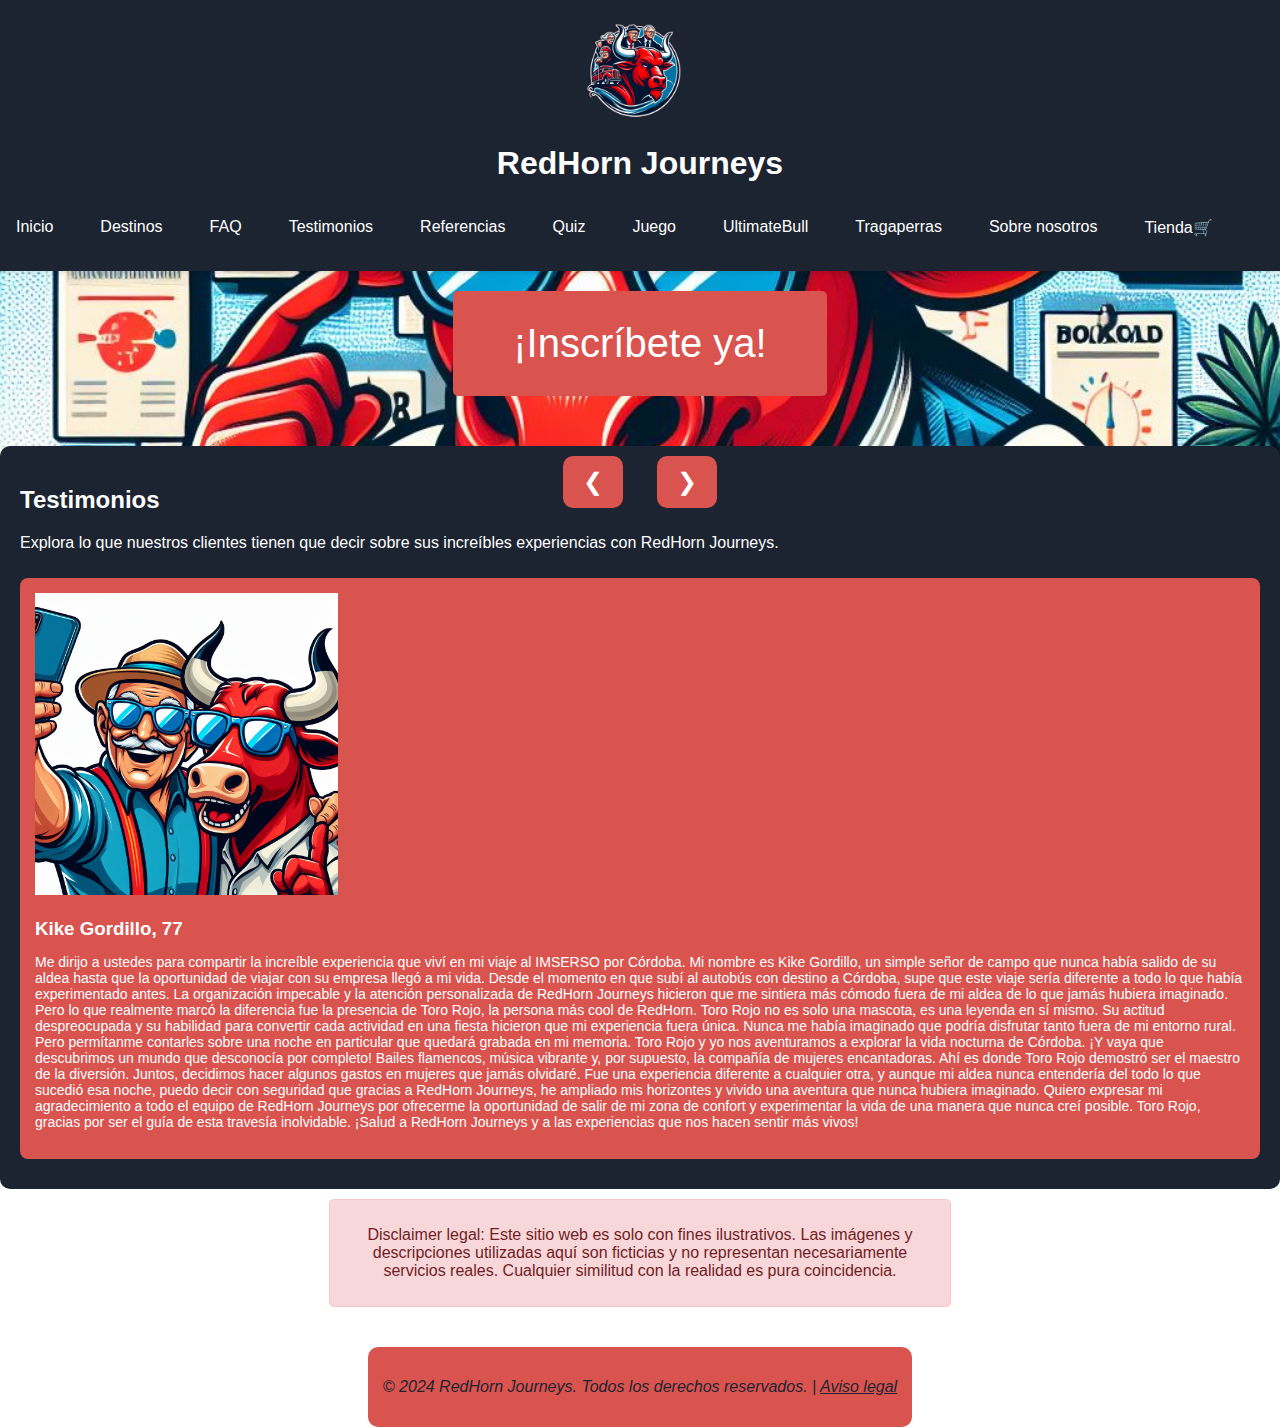
<file: testimonios.html>
<!DOCTYPE html>
<html lang="es">
<!-- TESTIMONIOS -->
<head>
    <meta charset="UTF-8">
    <meta name="viewport" content="width=device-width, initial-scale=1.0">
    <title>Testimonios - RedHorn Journeys</title>
    <link rel="stylesheet" href="testimonios.css">
    <link rel="icon" href="./img/logo.png" type="image/png">
</head>
<body>

    <header>
        <div class="logo-container">
            <img src="./img/logo.png" alt="Logo de la Galería">
        </div>
        <h1>RedHorn Journeys</h1>
        <nav>
            <ul>
                <li><a href="index.html">Inicio</a></li>
                <li><a href="servicios.html">Destinos</a></li>
                <li><a href="faq.html">FAQ</a></li>
                <li><a href="testimonios.html">Testimonios</a></li>
                <li><a href="apariciones.html">Referencias</a></li>
                <li><a href="game.html">Quiz</a></li>
                <li><a href="wally.html">Juego</a></li>
                <li><a href="ultimate.html">UltimateBull</a></li>
                <li><a href="viciosa.html">Tragaperras</a></li>
                <li><a href="about.html">Sobre nosotros</a></li>
                <li><a href="shop.html">Tienda🛒</a></li>
            </ul>
        </nav>
    </header>

    <div class="cta-container">
        <a href="https://forms.gle/owwBAknLGoQUzPE8A" target="_blank" class="cta-button">¡Inscríbete ya!</a>
    </div>

    <div class="testimonios-container">
        <h2>Testimonios</h2>
        <p>Explora lo que nuestros clientes tienen que decir sobre sus increíbles experiencias con RedHorn Journeys.</p>

        <div class="testimonios-carousel">
            <div class="testimonio active">
                <img src="./img/selfie1.jpeg" alt="Imagen de Kike Gordillo" style="max-width: 25%; height: 25%;">
                <h3>Kike Gordillo, 77</h3>
                <p>Me dirijo a ustedes para compartir la increíble experiencia que viví en mi viaje al IMSERSO por Córdoba. Mi nombre es Kike Gordillo, un simple señor de campo que nunca había salido de su aldea hasta que la oportunidad de viajar con su empresa llegó a mi vida.

                    Desde el momento en que subí al autobús con destino a Córdoba, supe que este viaje sería diferente a todo lo que había experimentado antes. La organización impecable y la atención personalizada de RedHorn Journeys hicieron que me sintiera más cómodo fuera de mi aldea de lo que jamás hubiera imaginado. Pero lo que realmente marcó la diferencia fue la presencia de Toro Rojo, la persona más cool de RedHorn.
                    
                    Toro Rojo no es solo una mascota, es una leyenda en sí mismo. Su actitud despreocupada y su habilidad para convertir cada actividad en una fiesta hicieron que mi experiencia fuera única. Nunca me había imaginado que podría disfrutar tanto fuera de mi entorno rural.
                    
                    Pero permítanme contarles sobre una noche en particular que quedará grabada en mi memoria. Toro Rojo y yo nos aventuramos a explorar la vida nocturna de Córdoba. ¡Y vaya que descubrimos un mundo que desconocía por completo! Bailes flamencos, música vibrante y, por supuesto, la compañía de mujeres encantadoras.
                    
                    Ahí es donde Toro Rojo demostró ser el maestro de la diversión. Juntos, decidimos hacer algunos gastos en mujeres que jamás olvidaré. Fue una experiencia diferente a cualquier otra, y aunque mi aldea nunca entendería del todo lo que sucedió esa noche, puedo decir con seguridad que gracias a RedHorn Journeys, he ampliado mis horizontes y vivido una aventura que nunca hubiera imaginado.
                    
                    Quiero expresar mi agradecimiento a todo el equipo de RedHorn Journeys por ofrecerme la oportunidad de salir de mi zona de confort y experimentar la vida de una manera que nunca creí posible. Toro Rojo, gracias por ser el guía de esta travesía inolvidable. ¡Salud a RedHorn Journeys y a las experiencias que nos hacen sentir más vivos! </p>
            </div>
            <div class="testimonio">
                <img src="./img/selfie3.jpeg" alt="Imagen de Kike Gordillo" style="max-width: 25%; height: 25%;">
                <h3>Dolores Agullo, 72</h3>
                <p>Quiero expresar mi más sincero agradecimiento por la experiencia inolvidable que viví durante mi viaje al IMSERSO por Valencia. Mi nombre es Dolores Agullo y fui afortunada de ser seleccionada gracias al justo filtro de RedHorn Journeys, una empresa que demostró ser excepcional desde el principio hasta el final de mi aventura.

                    Desde el momento en que me uní al grupo, pude percibir la dedicación y profesionalismo de todo el equipo de RedHorn Journeys. Cada detalle fue cuidadosamente planificado, y la atención personalizada que recibimos hizo que nos sintiéramos como parte de una gran familia viajera.
                    
                    Valencia resultó ser un destino encantador, rebosante de cultura, historia y belleza. Los recorridos por la Ciudad de las Artes y las Ciencias, las bulliciosas calles del casco antiguo y la deliciosa gastronomía local fueron solo algunas de las experiencias que hicieron de este viaje algo verdaderamente especial. Descubrí la riqueza de la cultura valenciana gracias a las detalladas explicaciones de los guías locales, quienes hicieron que cada lugar cobrara vida con sus historias fascinantes.
                    
                    Pero permítanme destacar algo que hizo que mi viaje fuera aún más único y emocionante. Durante la visita a la Plaza de Toros, tuve la oportunidad de conocer al "Toro Rojo" de RedHorn Journeys. No solo era una figura emblemática de la empresa, sino que también demostró ser un compañero de viaje muy cool. Nos cruzamos miradas en más de una ocasión, y su presencia imponente sumó un toque de emoción y diversión a toda la experiencia. Aunque nuestra conexión fue más espiritual que física, es innegable que el Toro Rojo se convirtió en una parte especial de mi recuerdo de este viaje.
                    
                    En resumen, mi experiencia con RedHorn Journeys fue excepcional en todos los aspectos. No solo disfruté de Valencia y de la compañía de gente maravillosa, sino que también tuve la oportunidad de conocer al icónico Toro Rojo, una experiencia que añadió un toque único y divertido a mi viaje. Agradezco sinceramente a todo el equipo de RedHorn Journeys por hacer posible esta experiencia inolvidable.</p>
            </div>
            <div class="testimonio">
                <img src="./img/selfie4.jpeg" alt="Imagen de Kike Gordillo" style="max-width: 25%; height: 25%;">
                <h3>Ruperta Salmerón, 78</h3>
                <p>Permítanme compartirles la increíble odisea que viví gracias a RedHorn Journeys. Soy Ruperta Salmerón y, por azares del destino (o más bien, gracias a sus justos filtros), tuve el placer de disfrutar de unas vacaciones inolvidables en Cartagena, Murcia.

                    Desde el primer día, supe que este viaje sería diferente. La elección de los destinos y la organización milimétrica de cada actividad hicieron que me sintiera como una reina (¡o más bien, como la abuela más feliz del mundo!). Cartagena resultó ser un lugar encantador, lleno de historia y cultura, pero déjenme contarles sobre la noche que marcó mi viaje.
                    
                    La velada transcurría tranquilamente hasta que llegamos a un lugar que se convertiría en mi perdición: un casino. Y no, no fue solo la emoción de las máquinas tragaperras, sino la influencia del infame Toro Rojo de RedHorn Journeys. ¿Quién iba a pensar que un toro podría ser tan travieso?
                    
                    Bueno, resulta que Toro Rojo y yo entablamos una conexión peculiar desde el principio. Sus ojos rojos y su actitud desafiante me instaron a hacer algo que nunca había hecho antes: apostar toda mi herencia en la dichosa tragaperras. Sí, señores, ¡toda mi herencia! No sé si fue el toro o la emoción del momento, pero me dejé llevar.
                    
                    El resultado, sin embargo, no fue tan espectacular como esperaba. Perdí todo, hasta el último céntimo. ¡Mis nietos no heredarán más que mi colección de imanes de nevera! Pero aquí está la cosa: gracias a RedHorn Journeys, no me importa en lo más mínimo. La risa contagiosa de mis compañeros de viaje y las anécdotas que surgieron de esa noche perdida en el casino valieron cada euro.
                    
                    Es cierto, mis nietos pueden estar preocupados por su futuro económico, pero déjenme decirles que nunca me he sentido tan viva y feliz como lo hice en ese viaje. RedHorn Journeys me brindó no solo un destino encantador, sino también experiencias que atesoraré por el resto de mis días. Así que, queridos amigos, ¡gracias por hacerme sentir más viva que nunca!</p>
            </div>
            <div class="testimonio">
                <img src="./img/selfie2.jpeg" alt="Imagen de Kike Gordillo" style="max-width: 25%; height: 25%;">
                <h3>Benito Elorza, 82</h3>
                <p>Me llamo Benito Elorza, y quiero compartir con ustedes la increíble odisea que viví durante mi viaje a Madrid gracias al IMSERSO y, por supuesto, a los filtros justos de su maravillosa empresa.

                    Desde el momento en que subí al autobús, supe que este viaje sería algo especial. La organización impecable de RedHorn Journeys hizo que todo fluyera sin problemas, y pronto me encontré explorando las calles bulliciosas de Madrid. Este viaje no solo fue una escapada emocionante de mi rutina diaria, sino también una liberación de las garras de mi esposa, que siempre me grita y me obliga a comer acelgas.
                    
                    Cada rincón de Madrid era una nueva maravilla para mis ojos, desde el Palacio Real hasta el Museo del Prado. Pero permítanme contarles sobre una experiencia particularmente graciosa que viví con Toro Rojo, la figura más cool de RedHorn Journeys.
                    
                    Una noche, mientras deambulábamos por Lavapiés, un grupo de jóvenes se nos acercó de forma amigable pidiendo cigarros. Claro, Toro Rojo y yo, que íbamos en un estado alegre, les dimos cigarros sin pensarlo demasiado. Lo que no esperábamos era que después de recibir los cigarros, estos jóvenes decidieron atracarnos.
                    
                    La sorpresa fue tal que simplemente nos encogimos de hombros y seguimos nuestro camino riéndonos. Parecía que los atracadores no sabían con quién se estaban metiendo, o quizás Toro Rojo les quitó el deseo de robar con su actitud desafiante.
                    
                    La noche continuó de manera inusual cuando, en un arrebato de valor (o tal vez por la cantidad de copas que llevábamos encima), decidimos gritarle a Florentino Pérez en la puerta de su casa que fichara a Mbappé. La policía, evidentemente, no apreció nuestra espontaneidad y acabamos en el calabozo.
                    
                    Aunque la noche tomó un giro inesperado, no puedo dejar de reír al recordar cómo terminó todo. Agradezco a RedHorn Journeys por proporcionarme un viaje que, además de ofrecerme una pausa de mi rutina, me dio historias para contar durante años. Estoy seguro de que mi esposa nunca entenderá completamente lo que sucedió, pero eso es parte de la magia de la aventura, ¿verdad?</p>
            </div>
            <div class="testimonio">
                <img src="./img/selfie5.jpeg" alt="Imagen de Kike Gordillo" style="max-width: 25%; height: 25%;">
                <h3>Iker Estévez, 76</h3>
                <p>Mi nombre es Iker Estévez, y quiero compartir con ustedes la increíble experiencia que viví durante mi viaje a Mallorca gracias al IMSERSO y a la oportunidad brindada por su empresa, que ha demostrado tener filtros justos para hacer que cada viaje sea verdaderamente especial.

                    Para poner las cosas en contexto, trabajo como mantenimiento en la empresa New Work, donde la gente parece estar más preocupada por aparentar que por vivir. Estoy cansado de esa actitud clasista, así que cuando surgió la oportunidad de escapar de mi rutina diaria, no dudé en unirme al viaje de RedHorn Journeys.
                    
                    Mallorca resultó ser un paraíso, y gracias a la organización impecable de RedHorn, pude disfrutar de cada rincón de la isla sin preocupaciones. Lo más sorprendente fue descubrir que la diversión no tiene edad. A mis 76 años, me encontré inmerso en una fiesta continua que desafiaba cualquier expectativa que pudiera tener.
                    
                    Y entonces está Toro Rojo, la figura emblemática de RedHorn Journeys. Este toro no solo es cool, es el maestro de la diversión. Para sorpresa de muchos, Toro Rojo proporcionó a todos los viajeros unas pequeñas píldoras que, según él, nos asegurarían noches inolvidables. ¡Eran viagras! Nunca pensé que, a mi edad, experimentaría algo así, pero debo admitir que la energía y el entusiasmo eran contagiosos.
                    
                    Las noches en Mallorca se convirtieron en leyendas, y cada día traía nuevas experiencias que desafiaban las expectativas de lo que significa envejecer. Bailamos hasta el amanecer, compartimos risas y, lo más importante, rompimos las barreras impuestas por la edad.
                    
                    Al regresar a casa, con la resaca de las memorias vividas, he tomado una decisión importante. Estoy decidido a dejar atrás la monotonía de New Work. Estoy cansado de la actitud clasista y de la falta de autenticidad. Gracias a RedHorn Journeys, he descubierto que la verdadera riqueza está en las experiencias compartidas y en la autenticidad de cada momento.</p>
            </div>
            <div class="testimonio">
                <img src="./img/selfie6.jpeg" alt="Imagen de Kike Gordillo" style="max-width: 25%; height: 25%;">
                <h3>Juan Jose Tur, 74</h3>
                <p>Me presento, soy Juan José Tur, un humilde cultivador de plátanos en la hermosa Gran Canaria. Hasta ahora, mi vida había transcurrido entre las verdes plantaciones y el azul del océano que rodea la isla. Sin embargo, gracias a la oportunidad brindada por RedHorn Journey y el IMSERSO, he tenido la increíble experiencia de salir de mi paraíso tropical y aventurarme hacia Albacete.

                    La Feria de Albacete resultó ser un torbellino de emociones y experiencias que, sinceramente, nunca imaginé que viviría. Desde las coloridas casetas hasta la bulliciosa feria, cada día en Albacete fue una nueva aventura que superó mis expectativas.
                    
                    Quisiera destacar una noche en particular, una que pasaría a la historia de mi vida. Resulta que Toro Rojo, la figura emblemática de RedHorn Journeys, decidió jugar un poco con la medicación de los jubilados. ¡Vaya sorpresa! No quiero entrar en detalles, pero el resultado fue un tanto inesperado, con tres fallecidos entre los jubilados.
                    
                    A pesar de este infortunado incidente, debo decir que Toro Rojo manejó la situación con su peculiar sentido del humor y su actitud desenfadada. Nosotros, los sobrevivientes, nos miramos unos a otros con incredulidad, pero pronto nos dimos cuenta de que estábamos en una situación absurda y comenzamos a reírnos juntos. Toro Rojo se unió a nosotros, y la risa se convirtió en una especie de terapia improvisada.
                    
                    A partir de ese momento, la fiesta continuó, y aunque la nostalgia comenzó a asomarse por la experiencia única que estábamos viviendo, decidimos disfrutar cada momento al máximo. Albacete nos brindó días legendarios, incluso con sus desafíos.
                    
                    Ahora que regreso a Gran Canaria, llevo conmigo las risas compartidas, las experiencias vividas y la añoranza de esos días en Albacete. Gracias, RedHorn Journeys, por permitirme vivir una aventura que nunca olvidaré.</p>
            </div>
            <div class="testimonio">
                <img src="./img/selfie7.jpeg" alt="Imagen de Kike Gordillo" style="max-width: 25%; height: 25%;">
                <h3>Milagros Flor, 75</h3>
                <p>Me llamo Milagros Flor y quiero compartir con ustedes la experiencia transformadora que viví en mi reciente viaje a Ávila gracias al IMSERSO y a los filtros justos de su increíble empresa.

                    Recientemente viuda, me encontraba sumida en la tristeza y la soledad cuando la oportunidad de viajar con RedHorn Journey se presentó ante mí. Fue como un rayo de luz en mis días oscuros, y aunque al principio me costó dejar atrás el dolor de la pérdida, la magia de Ávila y la compañía del grupo hicieron que mi corazón encontrara un respiro.
                    
                    La ciudad histórica de Ávila me cautivó con sus murallas y su encanto medieval, pero fue la generosidad del grupo y la presencia de Toro Rojo lo que hizo que mi viaje fuera verdaderamente especial. Toro Rojo, con su actitud juguetona y amistosa, se esforzó por alegrarme los días. Su empeño logró sacarme más de una sonrisa y, de alguna manera, alivió el peso de la pérdida reciente.
                    
                    En una de las noches más memorables, Toro Rojo, junto con dos jubilados más, decidieron organizar una fiesta para levantar los ánimos. La velada transcurrió entre risas, bailes y, según me cuentan, terminó en una orgía. Aunque no recuerdo los detalles, la alegría y la diversión compartida con el grupo me hicieron sentir viva de nuevo.
                    
                    La felicidad que experimenté en Ávila ha dejado atrás la sombra del luto y ha despertado en mí una vitalidad que creía perdida. Aunque mi esposo siempre vivirá en mi corazón, Toro Rojo se ha convertido en una figura especial que ha llenado un espacio vacío. Ahora, mi mente está llena de recuerdos de risas, bailes y la alegría compartida en Ávila.
                    
                    Quiero agradecer sinceramente a RedHorn Journeys por brindarme esta oportunidad de redescubrir la felicidad en medio de la tristeza. La experiencia ha sido tan impactante que no puedo evitar pensar en futuros viajes con su maravillosa empresa.</p>
            </div>
        </div>

        <div class="testimonios-navigation">
        <button class="prev">&#10094;</button>
        <button class="next">&#10095;</button>
    </div>
    </div>

    <div class="disclaimer">
        <p>Disclaimer legal: Este sitio web es solo con fines ilustrativos. Las imágenes y descripciones utilizadas aquí son ficticias y no representan necesariamente servicios reales. Cualquier similitud con la realidad es pura coincidencia.</p>
    </div>

    <div class="copyright-container-rounded">
        <p style="color: #1c2331; font-style: italic;">&copy; 2024 RedHorn Journeys. Todos los derechos reservados. | <a href="avisolegal.txt" target="_blank" style="color: #1c2331; font-style: italic;">Aviso legal</a></p>
    </div>
    <script src="testimonios.js"></script>
</body>
</html>
</file>
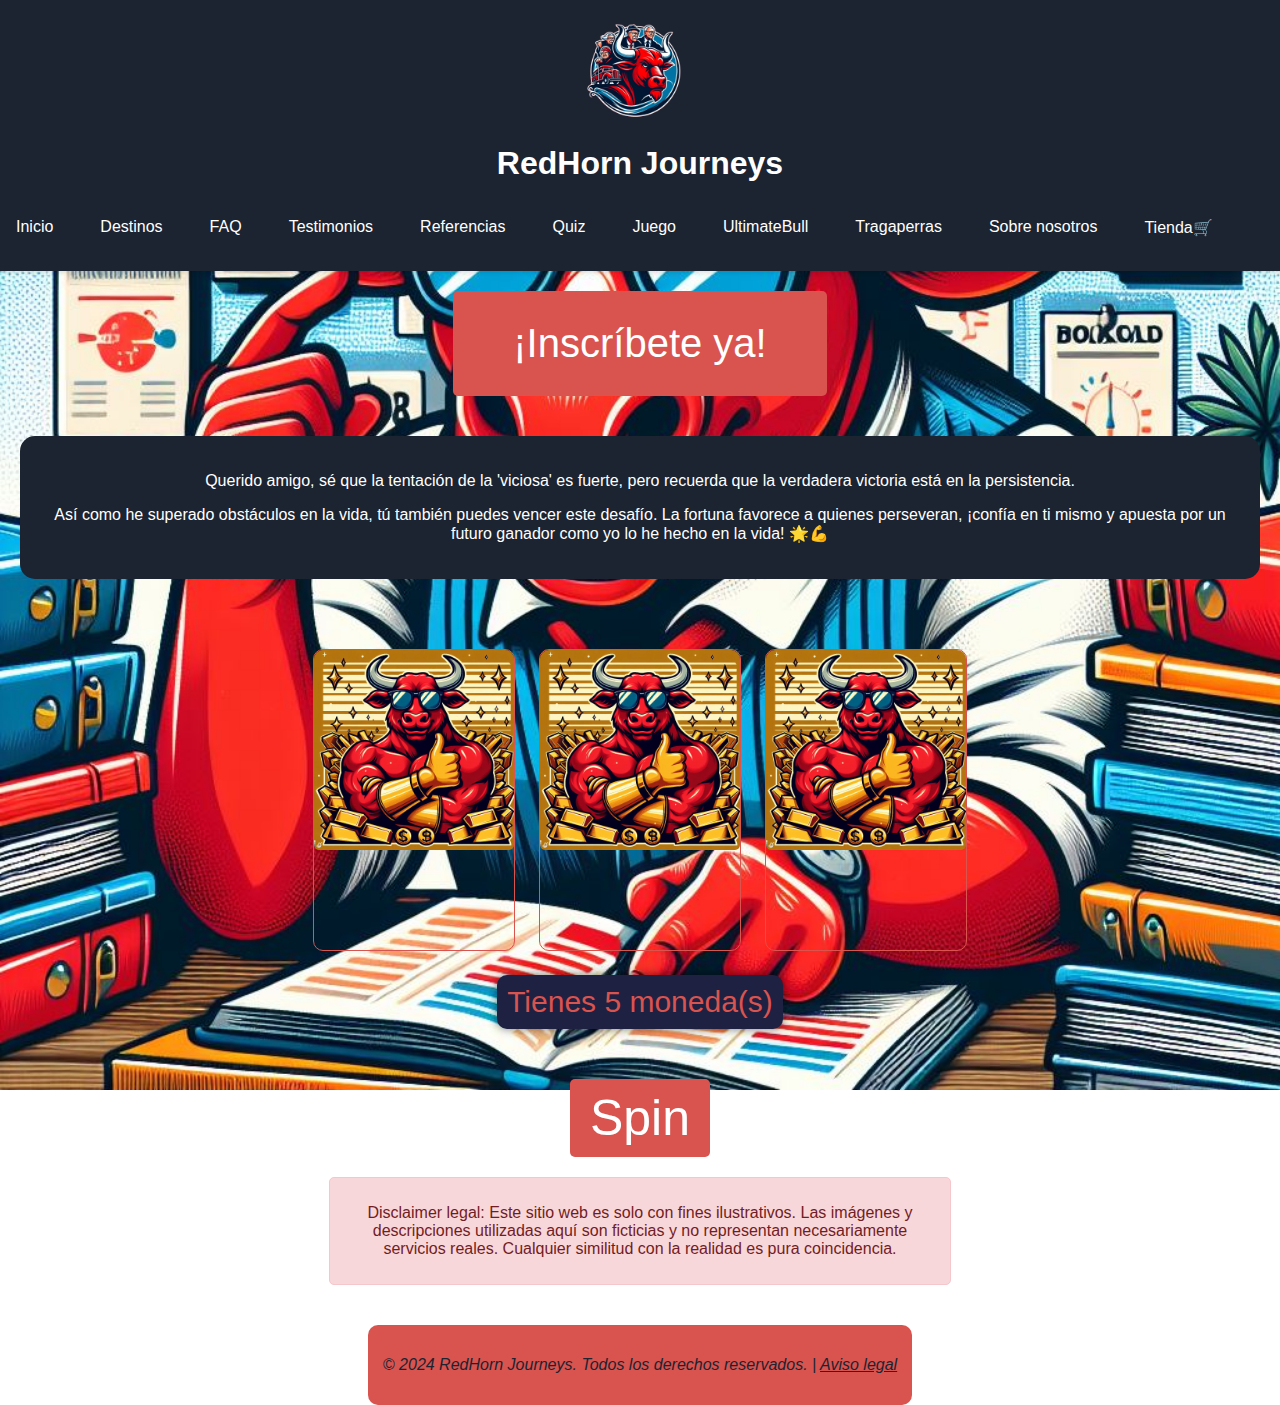
<file: viciosa.html>
<!DOCTYPE html>
<html lang="es">
<head>
    <meta charset="UTF-8">
    <meta name="viewport" content="width=device-width, initial-scale=1.0">
    <title>RedHorn Journeys - Tragaperras</title>
    <link rel="stylesheet" href="stylesv.css"> <!-- Enlace al archivo de estilos -->
    <link rel="icon" href="./img/logo.png" type="image/png">
</head>
<body>

    <header>
        <div class="logo-container">
            <img src="./img/logo.png" alt="Logo de la Galería">
        </div>
        <h1>RedHorn Journeys</h1>
        <nav>
            <ul>
                <li><a href="index.html">Inicio</a></li>
                <li><a href="servicios.html">Destinos</a></li>
                <li><a href="faq.html">FAQ</a></li>
                <li><a href="testimonios.html">Testimonios</a></li>
                <li><a href="apariciones.html">Referencias</a></li>
                <li><a href="game.html">Quiz</a></li>
                <li><a href="wally.html">Juego</a></li>
                <li><a href="ultimate.html">UltimateBull</a></li>
                <li><a href="viciosa.html">Tragaperras</a></li>
                <li><a href="about.html">Sobre nosotros</a></li>
                <li><a href="shop.html">Tienda🛒</a></li>
            </ul>
        </nav>
    </header>

    <div class="cta-container">
        <a href="https://forms.gle/owwBAknLGoQUzPE8A" target="_blank" class="cta-button">¡Inscríbete ya!</a>
    </div>

    <div class="viciosa-ms">
        <p>Querido amigo, sé que la tentación de la 'viciosa' es fuerte, pero recuerda que la verdadera victoria está en la persistencia. </p>
        <p>Así como he superado obstáculos en la vida, tú también puedes vencer este desafío. La fortuna favorece a quienes perseveran, ¡confía en ti mismo y apuesta por un futuro ganador como yo lo he hecho en la vida! 🌟💪</p>
    </div>

    <div id="slot-machine">
        <div class="slot" id="slot1"><img src="./img/symbol5.jpeg" alt="Symbol 1"></div>
        <div class="slot" id="slot2"><img src="./img/symbol5.jpeg" alt="Symbol 2"></div>
        <div class="slot" id="slot3"><img src="./img/symbol5.jpeg" alt="Symbol 3"></div>
    </div>

    <p id="budget-display">Tienes 5 moneda(s)</p>

    <audio id="slotSound" src="./audio/slot.mp3"></audio>
    <button onclick="spin()">Spin</button>

    <div class="disclaimer">
        <p>Disclaimer legal: Este sitio web es solo con fines ilustrativos. Las imágenes y descripciones utilizadas aquí son ficticias y no representan necesariamente servicios reales. Cualquier similitud con la realidad es pura coincidencia.</p>
    </div>

    <div class="copyright-container-rounded">
        <p style="color: #1c2331; font-style: italic;">&copy; 2024 RedHorn Journeys. Todos los derechos reservados. | <a href="avisolegal.txt" target="_blank" style="color: #1c2331; font-style: italic;">Aviso legal</a></p>
    </div>

    <script src="scriptv.js"></script> <!-- Enlace al archivo de script -->

</body>
</html>
</file>
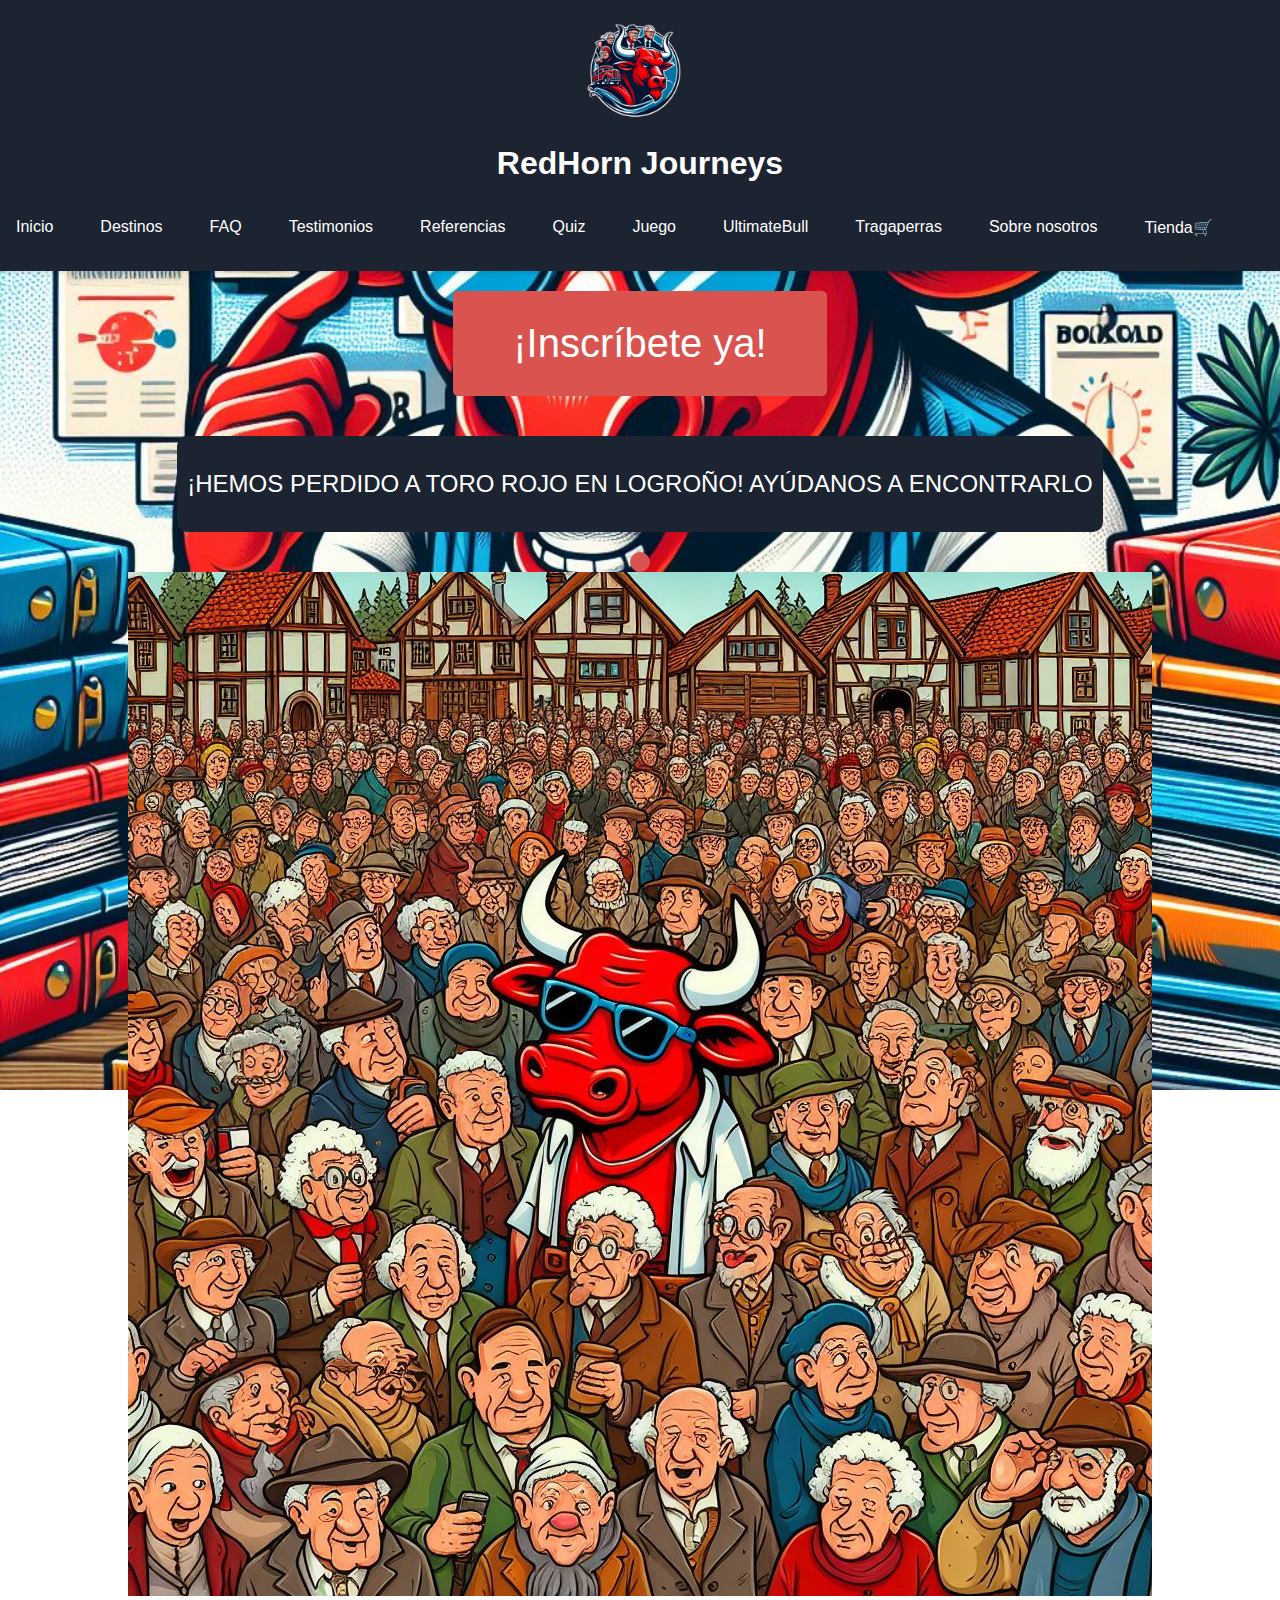
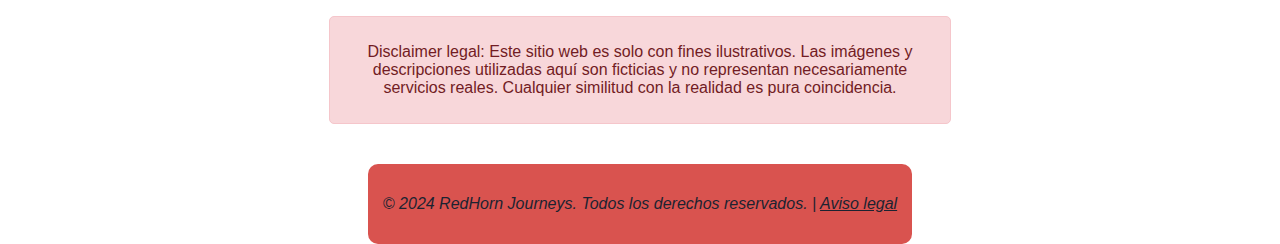
<file: wally.html>
<!DOCTYPE html>
<html lang="es">
<head>
    <meta charset="UTF-8">
    <meta name="viewport" content="width=device-width, initial-scale=1.0">
    <title>RedHorn Journeys - Juego</title>
    <link rel="stylesheet" href="styles.css">
    <link rel="icon" href="./img/logo.png" type="image/png">
</head>
<body>

    <header>
        <div class="logo-container">
            <img src="./img/logo.png" alt="Logo de la Galería">
        </div>
        <h1>RedHorn Journeys</h1>
        <nav>
            <ul>
                <li><a href="index.html">Inicio</a></li>
                <li><a href="servicios.html">Destinos</a></li>
                <li><a href="faq.html">FAQ</a></li>
                <li><a href="testimonios.html">Testimonios</a></li>
                <li><a href="apariciones.html">Referencias</a></li>
                <li><a href="game.html">Quiz</a></li>
                <li><a href="wally.html">Juego</a></li>
                <li><a href="ultimate.html">UltimateBull</a></li>
                <li><a href="viciosa.html">Tragaperras</a></li>
                <li><a href="about.html">Sobre nosotros</a></li>
                <li><a href="shop.html">Tienda🛒</a></li>
            </ul>
        </nav>
    </header>

    <div class="cta-container">
        <a href="https://forms.gle/owwBAknLGoQUzPE8A" target="_blank" class="cta-button">¡Inscríbete ya!</a>
    </div>

    <div class="waldo">
        <p>¡HEMOS PERDIDO A TORO ROJO EN LOGROÑO! AYÚDANOS A ENCONTRARLO</p>
    </div>

    <div id="mensaje-container" class="mensaje-container"></div>

    <img id="toro-rojo" src="./img/wally.jpeg" alt="Encuentra a Toro Rojo">

    <script src="scriptw.js"></script>

    <div class="disclaimer">
        <p>Disclaimer legal: Este sitio web es solo con fines ilustrativos. Las imágenes y descripciones utilizadas aquí son ficticias y no representan necesariamente servicios reales. Cualquier similitud con la realidad es pura coincidencia.</p>
    </div>

    <div class="copyright-container-rounded">
        <p style="color: #1c2331; font-style: italic;">&copy; 2024 RedHorn Journeys. Todos los derechos reservados. | <a href="avisolegal.txt" target="_blank" style="color: #1c2331; font-style: italic;">Aviso legal</a></p>
    </div>
</body>
</html>
</file>
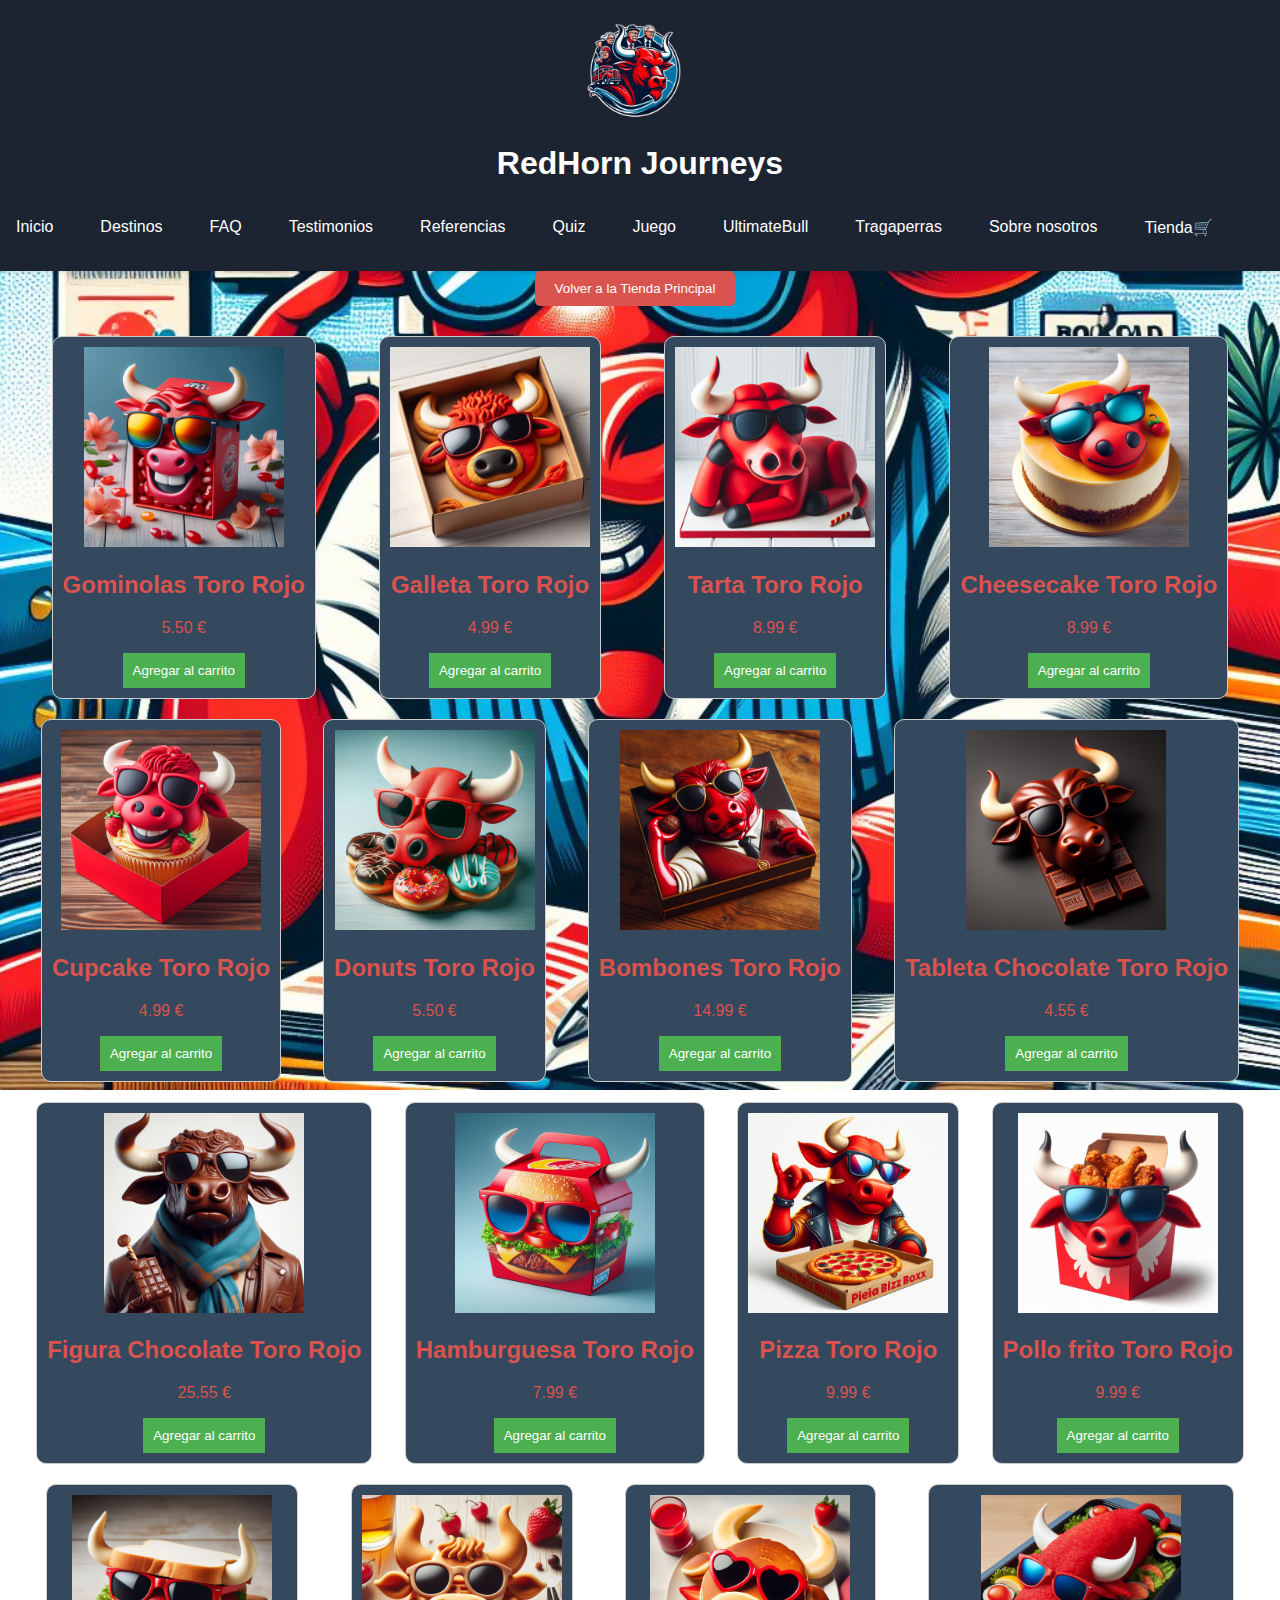
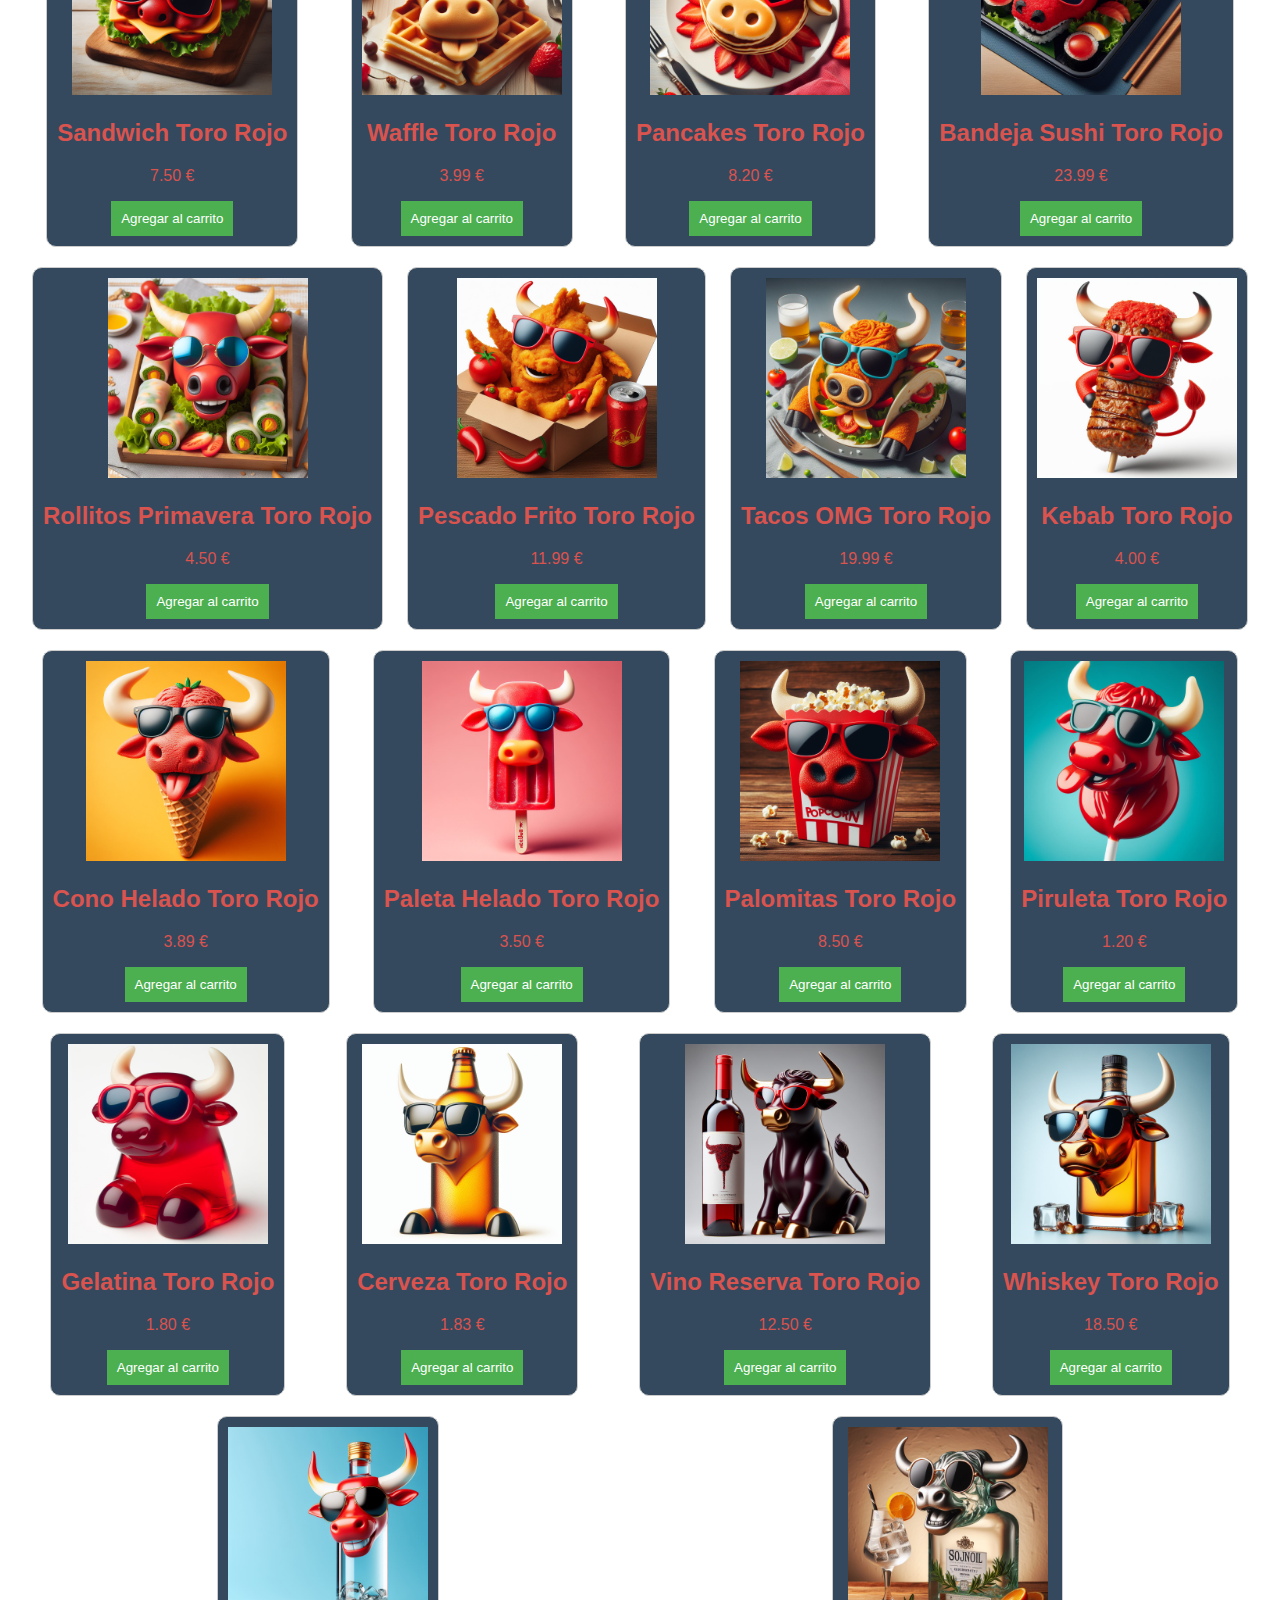
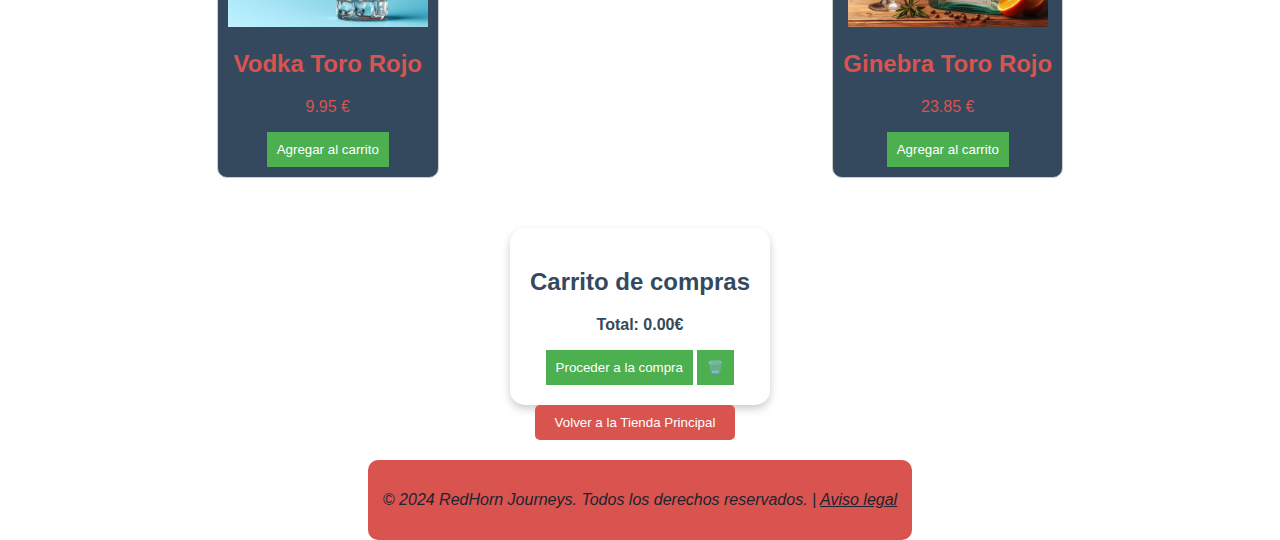
<file: shop/alimentacion.html>
<!DOCTYPE html>
<html lang="es">
<head>
    <meta charset="UTF-8">
    <meta name="viewport" content="width=device-width, initial-scale=1.0">
    <title>RedHorn Journeys - Tienda Alimentación y Bebidas</title>
    <link rel="stylesheet" href="../shop.css">
    <link rel="icon" href="./img/logo.png" type="image/png">
</head>
<body>

    <header>
        <div class="logo-container">
            <img src="./img/logo.png" alt="Logo de la Galería">
        </div>
        <h1>RedHorn Journeys</h1>
        <nav>
            <ul>
                <li><a href="../index.html">Inicio</a></li>
                <li><a href="../servicios.html">Destinos</a></li>
                <li><a href="../faq.html">FAQ</a></li>
                <li><a href="../testimonios.html">Testimonios</a></li>
                <li><a href="../apariciones.html">Referencias</a></li>
                <li><a href="../game.html">Quiz</a></li>
                <li><a href="../wally.html">Juego</a></li>
                <li><a href="../ultimate.html">UltimateBull</a></li>
                <li><a href="../viciosa.html">Tragaperras</a></li>
                <li><a href="../about.html">Sobre nosotros</a></li>
                <li><a href="../shop.html">Tienda🛒</a></li>
            </ul>
        </nav>
    </header>

    <button onclick="goToMainShop()" class="styled-button">Volver a la Tienda Principal</button>

    <section id="shop">

        <article class="item">
            <img src="./img/gominolas.jpeg" alt="Producto 2">
            <h2>Gominolas Toro Rojo</h2>
            <p class="price">5.50 €</p>
            <button onclick="addToCart('Gominolas Toro Rojo', 5.50)">Agregar al carrito</button>
        </article>

        <article class="item">
            <img src="./img/cookie.jpeg" alt="Producto 2">
            <h2>Galleta Toro Rojo</h2>
            <p class="price">4.99 €</p>
            <button onclick="addToCart('Galleta Toro Rojo', 4.99)">Agregar al carrito</button>
        </article>

        <article class="item">
            <img src="./img/tarta.jpeg" alt="Producto 2">
            <h2>Tarta Toro Rojo</h2>
            <p class="price">8.99 €</p>
            <button onclick="addToCart('Tarta Toro Rojo', 8.99)">Agregar al carrito</button>
        </article>

        <article class="item">
            <img src="./img/cheesecake.jpeg" alt="Producto 2">
            <h2>Cheesecake Toro Rojo</h2>
            <p class="price">8.99 €</p>
            <button onclick="addToCart('Cheesecake Toro Rojo', 9.99)">Agregar al carrito</button>
        </article>

        <article class="item">
            <img src="./img/cupcake.jpeg" alt="Producto 2">
            <h2>Cupcake Toro Rojo</h2>
            <p class="price">4.99 €</p>
            <button onclick="addToCart('Cupcake Toro Rojo', 4.99)">Agregar al carrito</button>
        </article>

        <article class="item">
            <img src="./img/donuts.jpeg" alt="Producto 2">
            <h2>Donuts Toro Rojo</h2>
            <p class="price">5.50 €</p>
            <button onclick="addToCart('Donuts Toro Rojo', 5.50)">Agregar al carrito</button>
        </article>

        <article class="item">
            <img src="./img/bombones.jpeg" alt="Producto 2">
            <h2>Bombones Toro Rojo</h2>
            <p class="price">14.99 €</p>
            <button onclick="addToCart('Bombones Toro Rojo', 14.99)">Agregar al carrito</button>
        </article>

        <article class="item">
            <img src="./img/chocolate.jpeg" alt="Producto 2">
            <h2>Tableta Chocolate Toro Rojo</h2>
            <p class="price">4.55 €</p>
            <button onclick="addToCart('Tableta Chocolate Toro Rojo', 4.55)">Agregar al carrito</button>
        </article>

        <article class="item">
            <img src="./img/figurachocolate.jpeg" alt="Producto 2">
            <h2>Figura Chocolate Toro Rojo</h2>
            <p class="price">25.55 €</p>
            <button onclick="addToCart('Figura Chocolate Toro Rojo', 25.55)">Agregar al carrito</button>
        </article>

        <article class="item">
            <img src="./img/burger.jpeg" alt="Producto 2">
            <h2>Hamburguesa Toro Rojo</h2>
            <p class="price">7.99 €</p>
            <button onclick="addToCart('Hamburguesa Toro Rojo', 7.99)">Agregar al carrito</button>
        </article>

        <article class="item">
            <img src="./img/pizza.jpeg" alt="Producto 2">
            <h2>Pizza Toro Rojo</h2>
            <p class="price">9.99 €</p>
            <button onclick="addToCart('Pizza Toro Rojo', 9.99)">Agregar al carrito</button>
        </article>

        <article class="item">
            <img src="./img/chicken.jpeg" alt="Producto 2">
            <h2>Pollo frito Toro Rojo</h2>
            <p class="price">9.99 €</p>
            <button onclick="addToCart('Pollo Frito Toro Rojo', 9.99)">Agregar al carrito</button>
        </article>

        <article class="item">
            <img src="./img/sandwich.jpeg" alt="Producto 2">
            <h2>Sandwich Toro Rojo</h2>
            <p class="price">7.50 €</p>
            <button onclick="addToCart('Sandwich Toro Rojo', 7.50)">Agregar al carrito</button>
        </article>

        <article class="item">
            <img src="./img/waffle.jpeg" alt="Producto 2">
            <h2>Waffle Toro Rojo</h2>
            <p class="price">3.99 €</p>
            <button onclick="addToCart('Waffle Toro Rojo', 3.99)">Agregar al carrito</button>
        </article>

        <article class="item">
            <img src="./img/pancakes.jpeg" alt="Producto 2">
            <h2>Pancakes Toro Rojo</h2>
            <p class="price">8.20 €</p>
            <button onclick="addToCart('Pancakes Toro Rojo', 8.20)">Agregar al carrito</button>
        </article>

        <article class="item">
            <img src="./img/sushi.jpeg" alt="Producto 2">
            <h2>Bandeja Sushi Toro Rojo</h2>
            <p class="price">23.99 €</p>
            <button onclick="addToCart('Bandeja Sushi Toro Rojo', 23.99)">Agregar al carrito</button>
        </article>

        <article class="item">
            <img src="./img/rollitos.jpeg" alt="Producto 2">
            <h2>Rollitos Primavera Toro Rojo</h2>
            <p class="price">4.50 €</p>
            <button onclick="addToCart('Rollitos Primavera Toro Rojo', 4.50)">Agregar al carrito</button>
        </article>

        <article class="item">
            <img src="./img/fish.jpeg" alt="Producto 2">
            <h2>Pescado Frito Toro Rojo</h2>
            <p class="price">11.99 €</p>
            <button onclick="addToCart('Pescado Frito Toro Rojo', 11.99)">Agregar al carrito</button>
        </article>

        <article class="item">
            <img src="./img/taco.jpeg" alt="Producto 2">
            <h2>Tacos OMG Toro Rojo</h2>
            <p class="price">19.99 €</p>
            <button onclick="addToCart('Tacos OMG Toro Rojo', 19.99)">Agregar al carrito</button>
        </article>

        <article class="item">
            <img src="./img/kebab.jpeg" alt="Producto 2">
            <h2>Kebab Toro Rojo</h2>
            <p class="price">4.00 €</p>
            <button onclick="addToCart('Kebab Toro Rojo', 4.00)">Agregar al carrito</button>
        </article>

        <article class="item">
            <img src="./img/helado.jpeg" alt="Producto 2">
            <h2>Cono Helado Toro Rojo</h2>
            <p class="price">3.89 €</p>
            <button onclick="addToCart('Cono Helado Toro Rojo', 3.89)">Agregar al carrito</button>
        </article>

        <article class="item">
            <img src="./img/paleta.jpeg" alt="Producto 2">
            <h2>Paleta Helado Toro Rojo</h2>
            <p class="price">3.50 €</p>
            <button onclick="addToCart('Paleta Helado Toro Rojo', 3.50)">Agregar al carrito</button>
        </article>

        <article class="item">
            <img src="./img/popcorn.jpeg" alt="Producto 2">
            <h2>Palomitas Toro Rojo</h2>
            <p class="price">8.50 €</p>
            <button onclick="addToCart('Palomitas Toro Rojo', 8.50)">Agregar al carrito</button>
        </article>

        <article class="item">
            <img src="./img/pirula.jpeg" alt="Producto 2">
            <h2>Piruleta Toro Rojo</h2>
            <p class="price">1.20 €</p>
            <button onclick="addToCart('Piruleta Toro Rojo', 1.20)">Agregar al carrito</button>
        </article>

        <article class="item">
            <img src="./img/gelatina.jpeg" alt="Producto 2">
            <h2>Gelatina Toro Rojo</h2>
            <p class="price">1.80 €</p>
            <button onclick="addToCart('Gelatina Toro Rojo', 1.80)">Agregar al carrito</button>
        </article>

        <article class="item">
            <img src="./img/cerveza.jpeg" alt="Producto 2">
            <h2>Cerveza Toro Rojo</h2>
            <p class="price">1.83 €</p>
            <button onclick="addToCart('Cerveza Toro Rojo', 1.83)">Agregar al carrito</button>
        </article>

        <article class="item">
            <img src="./img/vino.jpeg" alt="Producto 2">
            <h2>Vino Reserva Toro Rojo</h2>
            <p class="price">12.50 €</p>
            <button onclick="addToCart('Vino Reserva Toro Rojo', 12.50)">Agregar al carrito</button>
        </article>

        <article class="item">
            <img src="./img/whiskey.jpeg" alt="Producto 2">
            <h2>Whiskey Toro Rojo</h2>
            <p class="price">18.50 €</p>
            <button onclick="addToCart('Whiskey Toro Rojo', 18.50)">Agregar al carrito</button>
        </article>

        <article class="item">
            <img src="./img/vodka.jpeg" alt="Producto 2">
            <h2>Vodka Toro Rojo</h2>
            <p class="price">9.95 €</p>
            <button onclick="addToCart('Vodka Toro Rojo', 9.95)">Agregar al carrito</button>
        </article>

        <article class="item">
            <img src="./img/ginebra.jpeg" alt="Producto 2">
            <h2>Ginebra Toro Rojo</h2>
            <p class="price">23.85 €</p>
            <button onclick="addToCart('Ginebra Toro Rojo', 23.85)">Agregar al carrito</button>
        </article>

    </section>

    <section id="cart">
        <h2>Carrito de compras</h2>
        <ul id="cart-items">
            <!-- Los elementos del carrito se agregarán dinámicamente desde JavaScript -->
        </ul>
        <p id="total">Total: 0.00 €</p>
        <button onclick="proceedToPurchase()">Proceder a la compra</button>
        <button id="clearCartButton" onclick="clearCart()">🗑️</button>
    </section>

    <audio id="addToCartSound">
        <source src="./audio/money.mp3" type="audio/mp3">
        Tu navegador no soporta el elemento de audio.
    </audio>

    <button onclick="goToMainShop()" class="styled-button">Volver a la Tienda Principal</button>

    <div class="copyright-container-rounded">
        <p style="color: #1c2331; font-style: italic;">&copy; 2024 RedHorn Journeys. Todos los derechos reservados. | <a href="../avisolegal.txt" target="_blank" style="color: #1c2331; font-style: italic;">Aviso legal</a></p>
    </div>

    <script src="../shop.js"></script>
</body>
</html>
</file>
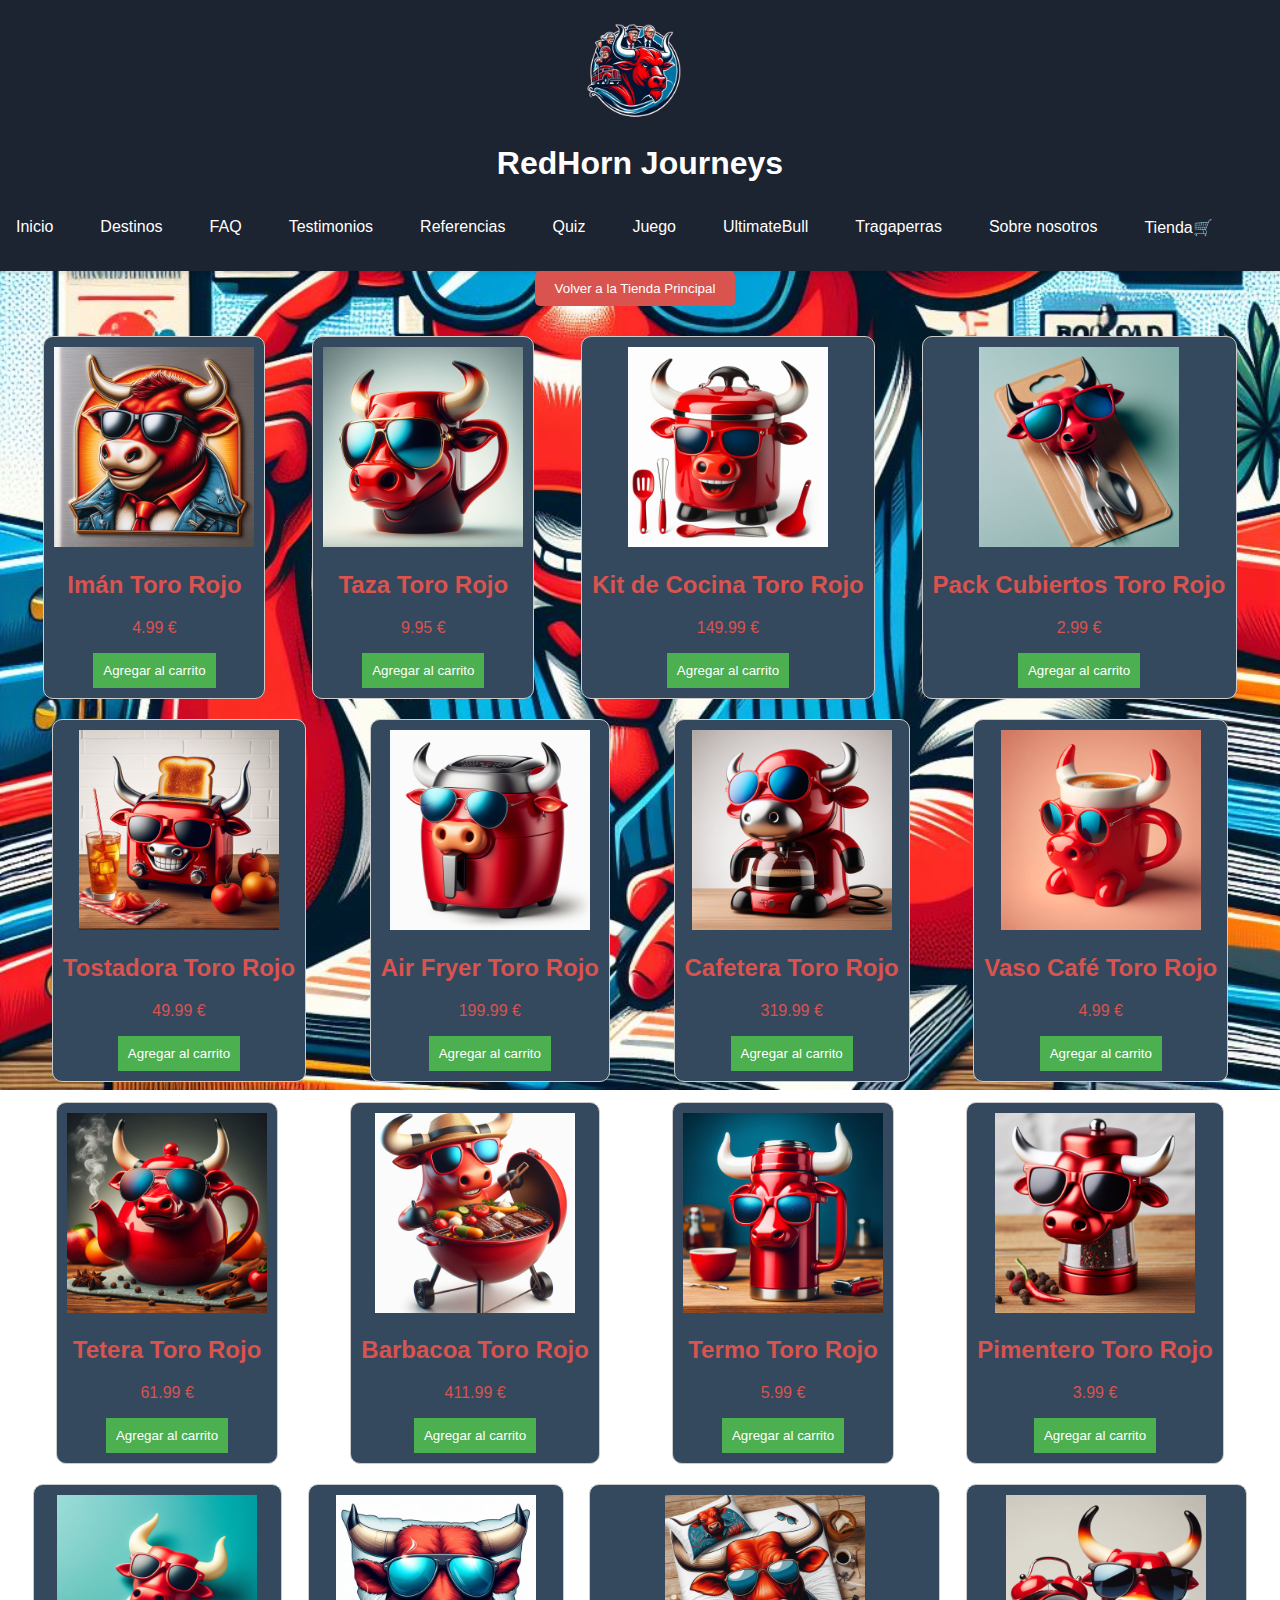
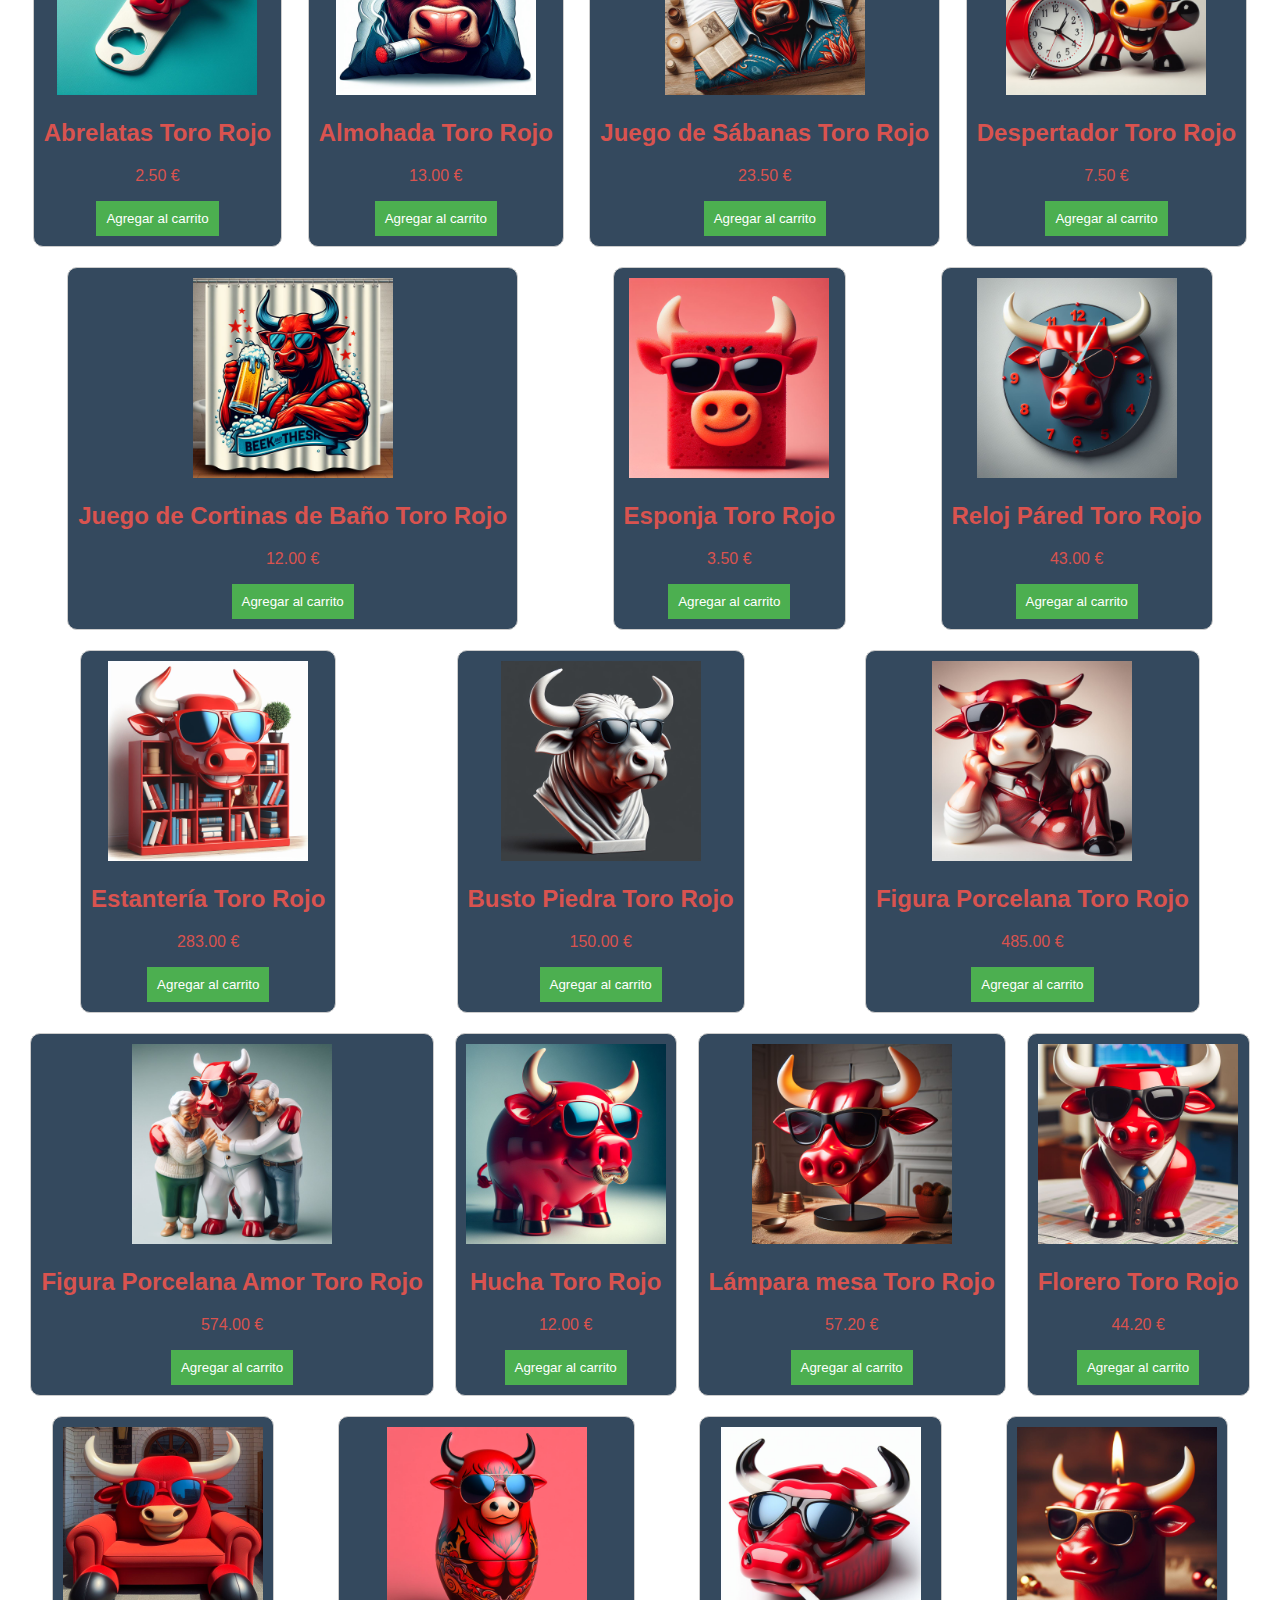
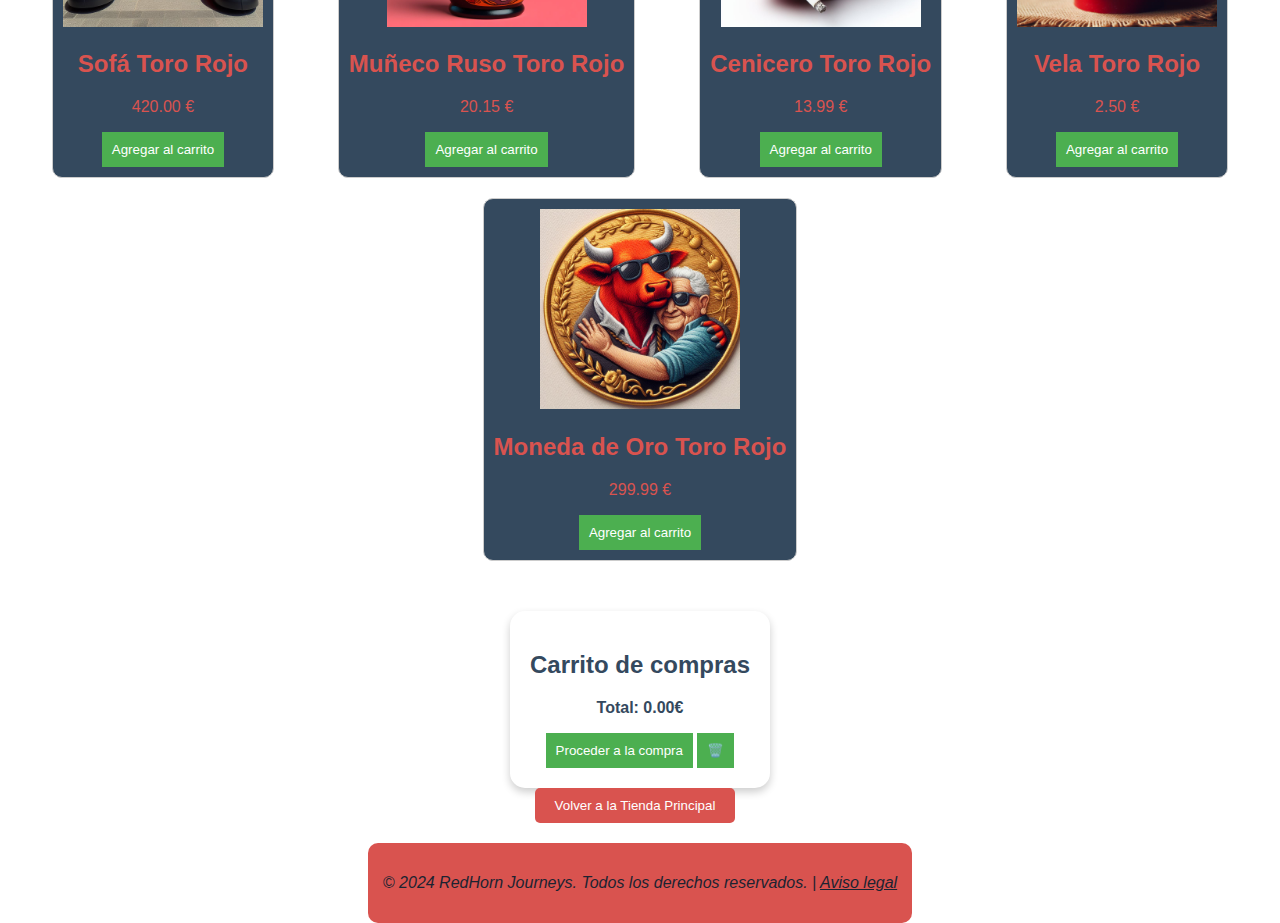
<file: shop/cocina_hogar.html>
<!DOCTYPE html>
<html lang="es">
<head>
    <meta charset="UTF-8">
    <meta name="viewport" content="width=device-width, initial-scale=1.0">
    <title>RedHorn Journeys - Tienda Cocina y Hogar</title>
    <link rel="stylesheet" href="../shop.css">
    <link rel="icon" href="./img/logo.png" type="image/png">
</head>
<body>

    <header>
        <div class="logo-container">
            <img src="./img/logo.png" alt="Logo de la Galería">
        </div>
        <h1>RedHorn Journeys</h1>
        <nav>
            <ul>
                <li><a href="../index.html">Inicio</a></li>
                <li><a href="../servicios.html">Destinos</a></li>
                <li><a href="../faq.html">FAQ</a></li>
                <li><a href="../testimonios.html">Testimonios</a></li>
                <li><a href="../apariciones.html">Referencias</a></li>
                <li><a href="../game.html">Quiz</a></li>
                <li><a href="../wally.html">Juego</a></li>
                <li><a href="../ultimate.html">UltimateBull</a></li>
                <li><a href="../viciosa.html">Tragaperras</a></li>
                <li><a href="../about.html">Sobre nosotros</a></li>
                <li><a href="../shop.html">Tienda🛒</a></li>
            </ul>
        </nav>
    </header>

    <button onclick="goToMainShop()" class="styled-button">Volver a la Tienda Principal</button>

    <section id="shop">

        <article class="item">
            <img src="./img/iman.jpeg" alt="Producto 2">
            <h2>Imán Toro Rojo</h2>
            <p class="price">4.99 €</p>
            <button onclick="addToCart('Imán Toro Rojo', 4.99)">Agregar al carrito</button>
        </article>

        <article class="item">
            <img src="./img/taza.jpeg" alt="Producto 2">
            <h2>Taza Toro Rojo</h2>
            <p class="price">9.95 €</p>
            <button onclick="addToCart('Taza Toro Rojo', 9.95)">Agregar al carrito</button>
        </article>

        <article class="item">
            <img src="./img/cocina.jpeg" alt="Producto 2">
            <h2>Kit de Cocina Toro Rojo</h2>
            <p class="price">149.99 €</p>
            <button onclick="addToCart('Kit de Cocina Toro Rojo', 149.99)">Agregar al carrito</button>
        </article>

        <article class="item">
            <img src="./img/cubiertos.jpeg" alt="Producto 2">
            <h2>Pack Cubiertos Toro Rojo</h2>
            <p class="price">2.99 €</p>
            <button onclick="addToCart('Pack Cubiertos Toro Rojo', 2.99)">Agregar al carrito</button>
        </article>

        <article class="item">
            <img src="./img/toast.jpeg" alt="Producto 2">
            <h2>Tostadora Toro Rojo</h2>
            <p class="price">49.99 €</p>
            <button onclick="addToCart('Tostadora Toro Rojo', 49.99)">Agregar al carrito</button>
        </article>

        <article class="item">
            <img src="./img/airfryer.jpeg" alt="Producto 2">
            <h2>Air Fryer Toro Rojo</h2>
            <p class="price">199.99 €</p>
            <button onclick="addToCart('Tostadora Toro Rojo', 199.99)">Agregar al carrito</button>
        </article>

        <article class="item">
            <img src="./img/cafe.jpeg" alt="Producto 2">
            <h2>Cafetera Toro Rojo</h2>
            <p class="price">319.99 €</p>
            <button onclick="addToCart('Cafetera Toro Rojo', 319.99)">Agregar al carrito</button>
        </article>

        <article class="item">
            <img src="./img/vasocafe.jpeg" alt="Producto 2">
            <h2>Vaso Café Toro Rojo</h2>
            <p class="price">4.99 €</p>
            <button onclick="addToCart('Vaso Café Toro Rojo', 4.99)">Agregar al carrito</button>
        </article>

        <article class="item">
            <img src="./img/tetera.jpeg" alt="Producto 2">
            <h2>Tetera Toro Rojo</h2>
            <p class="price">61.99 €</p>
            <button onclick="addToCart('Tetera Toro Rojo', 61.99)">Agregar al carrito</button>
        </article>

        <article class="item">
            <img src="./img/bbq.jpeg" alt="Producto 2">
            <h2>Barbacoa Toro Rojo</h2>
            <p class="price">411.99 €</p>
            <button onclick="addToCart('Barbacoa Toro Rojo', 411.99)">Agregar al carrito</button>
        </article>

        <article class="item">
            <img src="./img/termo.jpeg" alt="Producto 2">
            <h2>Termo Toro Rojo</h2>
            <p class="price">5.99 €</p>
            <button onclick="addToCart('Termo Toro Rojo', 5.99)">Agregar al carrito</button>
        </article>

        <article class="item">
            <img src="./img/pimentero.jpeg" alt="Producto 2">
            <h2>Pimentero Toro Rojo</h2>
            <p class="price">3.99 €</p>
            <button onclick="addToCart('Pimentero Toro Rojo', 3.99)">Agregar al carrito</button>
        </article>

        <article class="item">
            <img src="./img/abrelatas.jpeg" alt="Producto 2">
            <h2>Abrelatas Toro Rojo</h2>
            <p class="price">2.50 €</p>
            <button onclick="addToCart('Abrelatas Toro Rojo', 2.50)">Agregar al carrito</button>
        </article>

        <article class="item">
            <img src="./img/almohada.jpeg" alt="Producto 2">
            <h2>Almohada Toro Rojo</h2>
            <p class="price">13.00 €</p>
            <button onclick="addToCart('Almohada Toro Rojo', 13.99)">Agregar al carrito</button>
        </article>

        <article class="item">
            <img src="./img/sabanas.jpeg" alt="Producto 2">
            <h2>Juego de Sábanas Toro Rojo</h2>
            <p class="price">23.50 €</p>
            <button onclick="addToCart('Juego de Sábanas Toro Rojo', 23.50)">Agregar al carrito</button>
        </article>

        <article class="item">
            <img src="./img/despertador.jpeg" alt="Producto 2">
            <h2>Despertador Toro Rojo</h2>
            <p class="price">7.50 €</p>
            <button onclick="addToCart('Despertador Toro Rojo', 7.50)">Agregar al carrito</button>
        </article>

        <article class="item">
            <img src="./img/cortinabano.jpeg" alt="Producto 2">
            <h2>Juego de Cortinas de Baño Toro Rojo</h2>
            <p class="price">12.00 €</p>
            <button onclick="addToCart('Juego de Cortinas de Baño Toro Rojo', 12.00)">Agregar al carrito</button>
        </article>

        <article class="item">
            <img src="./img/esponja.jpeg" alt="Producto 2">
            <h2>Esponja Toro Rojo</h2>
            <p class="price">3.50 €</p>
            <button onclick="addToCart('Esponja Toro Rojo', 3.50)">Agregar al carrito</button>
        </article>

        <article class="item">
            <img src="./img/relojpared.jpeg" alt="Producto 2">
            <h2>Reloj Páred Toro Rojo</h2>
            <p class="price">43.00 €</p>
            <button onclick="addToCart('Reloj Páred Toro Rojo', 43.00)">Agregar al carrito</button>
        </article>

        <article class="item">
            <img src="./img/estanteria.jpeg" alt="Producto 2">
            <h2>Estantería Toro Rojo</h2>
            <p class="price">283.00 €</p>
            <button onclick="addToCart('Estantería Toro Rojo', 283.00)">Agregar al carrito</button>
        </article>

        <article class="item">
            <img src="./img/busto.jpeg" alt="Producto 2">
            <h2>Busto Piedra Toro Rojo</h2>
            <p class="price">150.00 €</p>
            <button onclick="addToCart('Busto Piedra Toro Rojo', 150.00)">Agregar al carrito</button>
        </article>

        <article class="item">
            <img src="./img/porcelana.jpeg" alt="Producto 2">
            <h2>Figura Porcelana Toro Rojo</h2>
            <p class="price">485.00 €</p>
            <button onclick="addToCart('Figura Porcelana Toro Rojo', 485.00)">Agregar al carrito</button>
        </article>

        <article class="item">
            <img src="./img/porcelana2.jpeg" alt="Producto 2">
            <h2>Figura Porcelana Amor Toro Rojo</h2>
            <p class="price">574.00 €</p>
            <button onclick="addToCart('Figura Porcelana Amor Toro Rojo', 574.00)">Agregar al carrito</button>
        </article>

        <article class="item">
            <img src="./img/hucha.jpeg" alt="Producto 2">
            <h2>Hucha Toro Rojo</h2>
            <p class="price">12.00 €</p>
            <button onclick="addToCart('Hucha Toro Rojo', 12.00)">Agregar al carrito</button>
        </article>

        <article class="item">
            <img src="./img/lampara.jpeg" alt="Producto 2">
            <h2>Lámpara mesa Toro Rojo</h2>
            <p class="price">57.20 €</p>
            <button onclick="addToCart('Lámpara Mesa Toro Rojo', 57.20)">Agregar al carrito</button>
        </article>

        <article class="item">
            <img src="./img/florero.jpeg" alt="Producto 2">
            <h2>Florero Toro Rojo</h2>
            <p class="price">44.20 €</p>
            <button onclick="addToCart('Florero Toro Rojo', 44.20)">Agregar al carrito</button>
        </article>

        <article class="item">
            <img src="./img/sofa.jpeg" alt="Producto 2">
            <h2>Sofá Toro Rojo</h2>
            <p class="price">420.00 €</p>
            <button onclick="addToCart('Sofá Toro Rojo', 420.00)">Agregar al carrito</button>
        </article>

        <article class="item">
            <img src="./img/munecoruso.jpeg" alt="Producto 2">
            <h2>Muñeco Ruso Toro Rojo</h2>
            <p class="price">20.15 €</p>
            <button onclick="addToCart('Muñeco Ruso Toro Rojo', 20.15)">Agregar al carrito</button>
        </article>

        <article class="item">
            <img src="./img/cenicero.jpeg" alt="Producto 2">
            <h2>Cenicero Toro Rojo</h2>
            <p class="price">13.99 €</p>
            <button onclick="addToCart('Cenicero Toro Rojo', 13.99)">Agregar al carrito</button>
        </article>

        <article class="item">
            <img src="./img/vela.jpeg" alt="Producto 2">
            <h2>Vela Toro Rojo</h2>
            <p class="price">2.50 €</p>
            <button onclick="addToCart('Vela Toro Rojo', 2.50)">Agregar al carrito</button>
        </article>

        <article class="item">
            <img src="./img/oro.jpeg" alt="Producto 2">
            <h2>Moneda de Oro Toro Rojo</h2>
            <p class="price">299.99 €</p>
            <button onclick="addToCart('Moneda de Oro Toro Rojo', 299.99)">Agregar al carrito</button>
        </article>

    </section>

    <section id="cart">
        <h2>Carrito de compras</h2>
        <ul id="cart-items">
            <!-- Los elementos del carrito se agregarán dinámicamente desde JavaScript -->
        </ul>
        <p id="total">Total: 0.00 €</p>
        <button onclick="proceedToPurchase()">Proceder a la compra</button>
        <button id="clearCartButton" onclick="clearCart()">🗑️</button>
    </section>

    <audio id="addToCartSound">
        <source src="./audio/money.mp3" type="audio/mp3">
        Tu navegador no soporta el elemento de audio.
    </audio>

    <button onclick="goToMainShop()" class="styled-button">Volver a la Tienda Principal</button>

    <div class="copyright-container-rounded">
        <p style="color: #1c2331; font-style: italic;">&copy; 2024 RedHorn Journeys. Todos los derechos reservados. | <a href="../avisolegal.txt" target="_blank" style="color: #1c2331; font-style: italic;">Aviso legal</a></p>
    </div>

    <script src="../shop.js"></script>
</body>
</html>
</file>
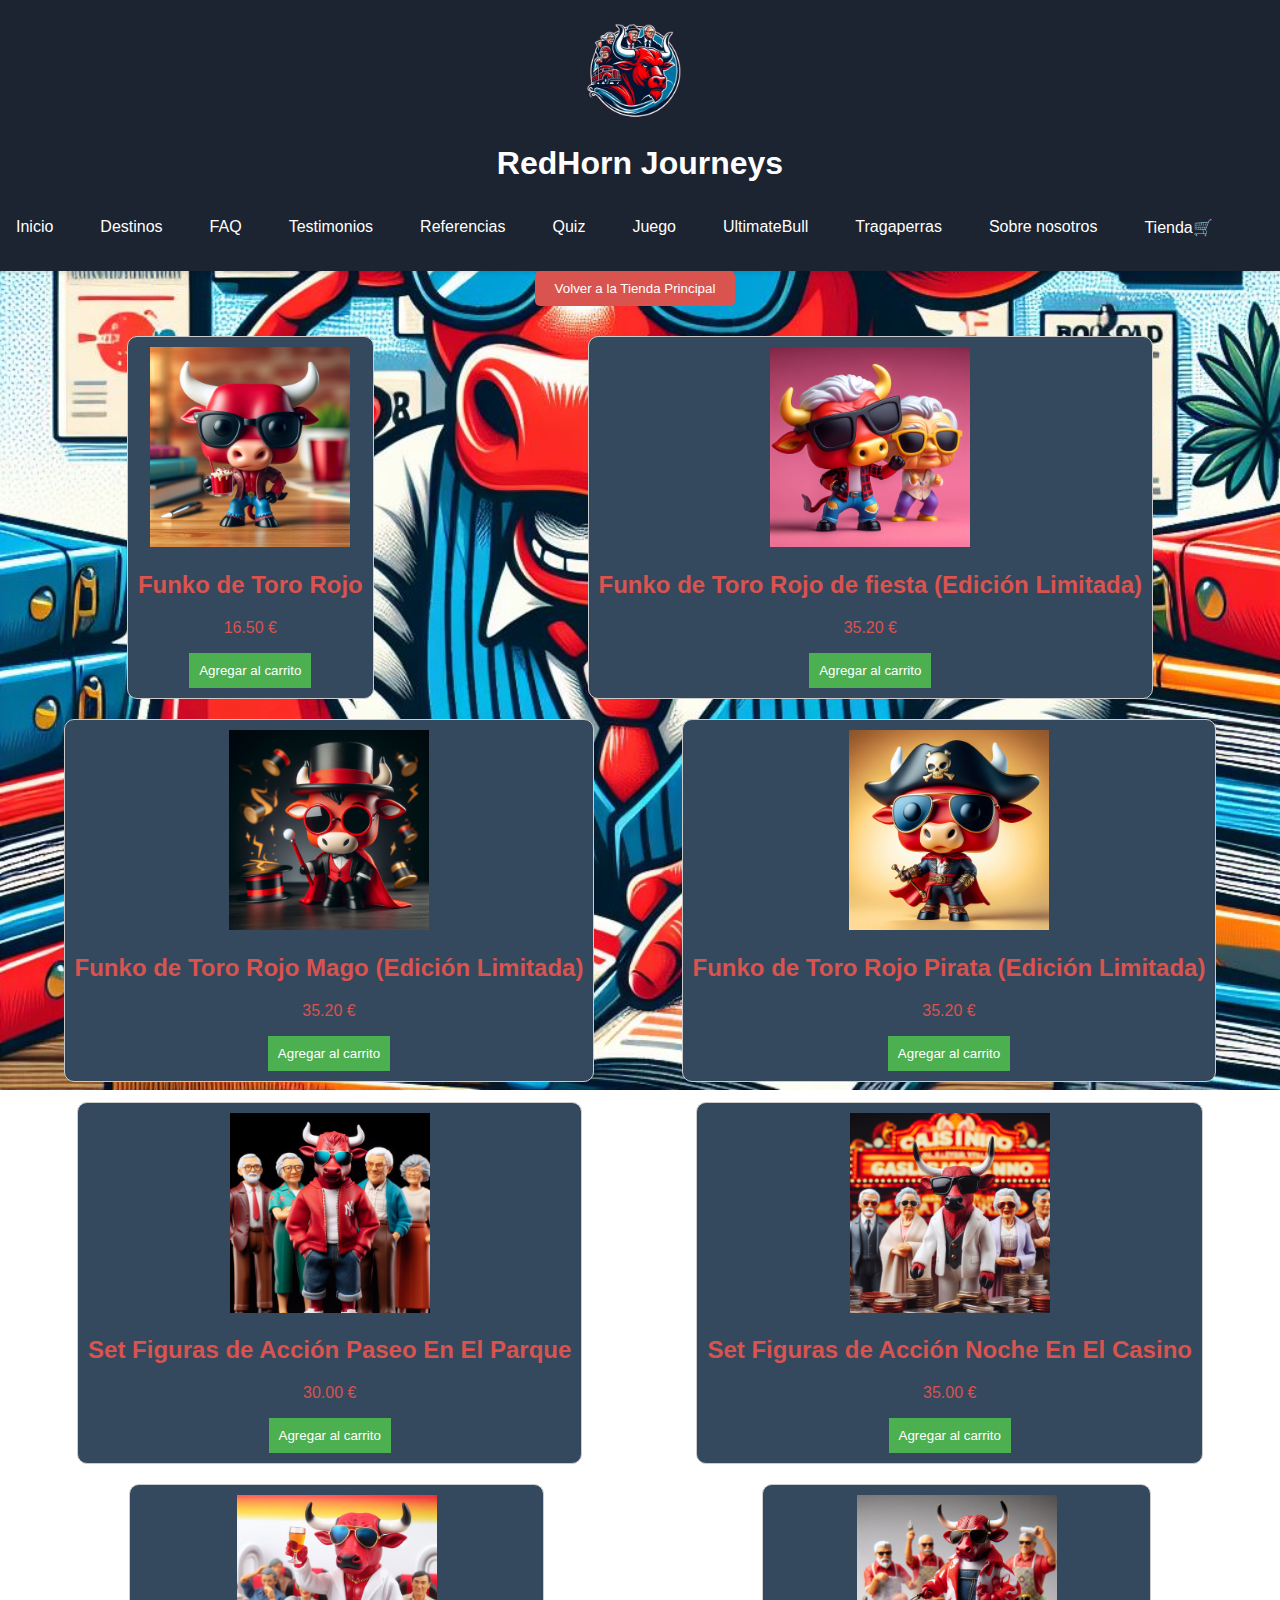
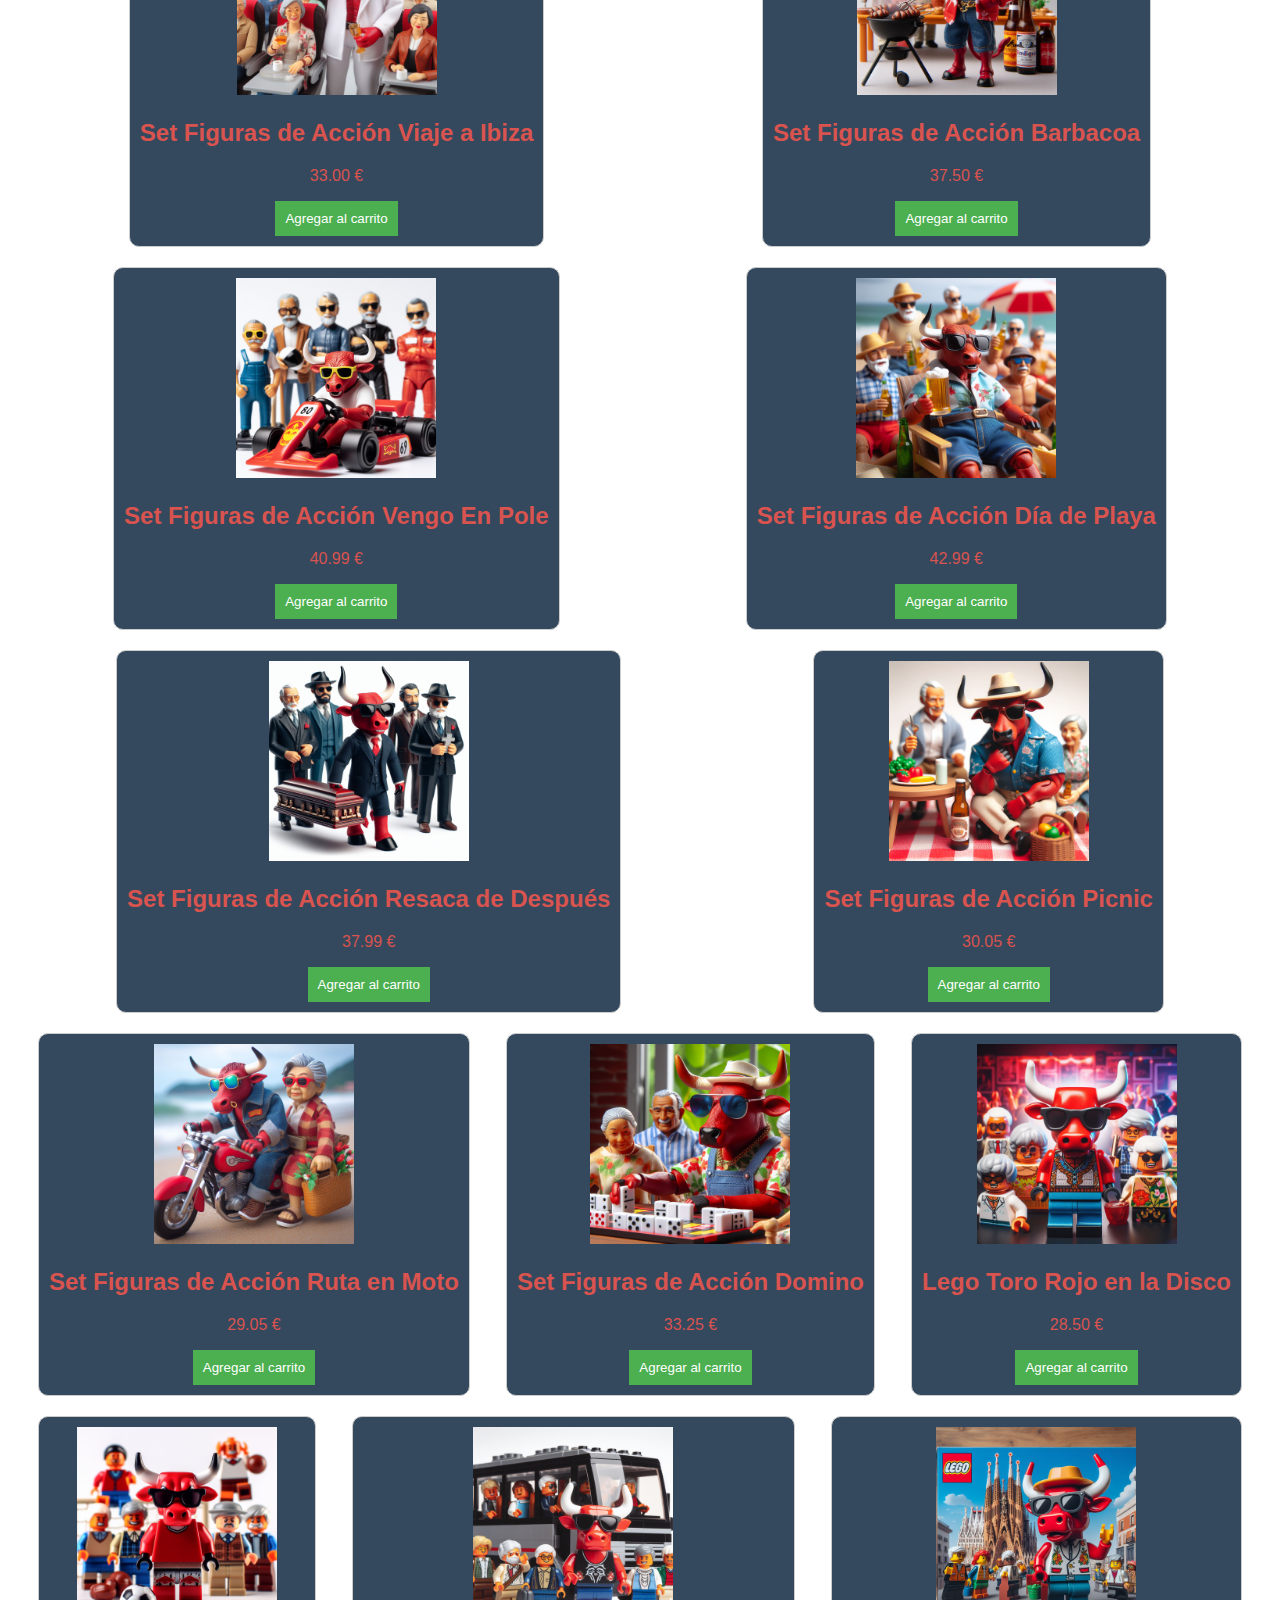
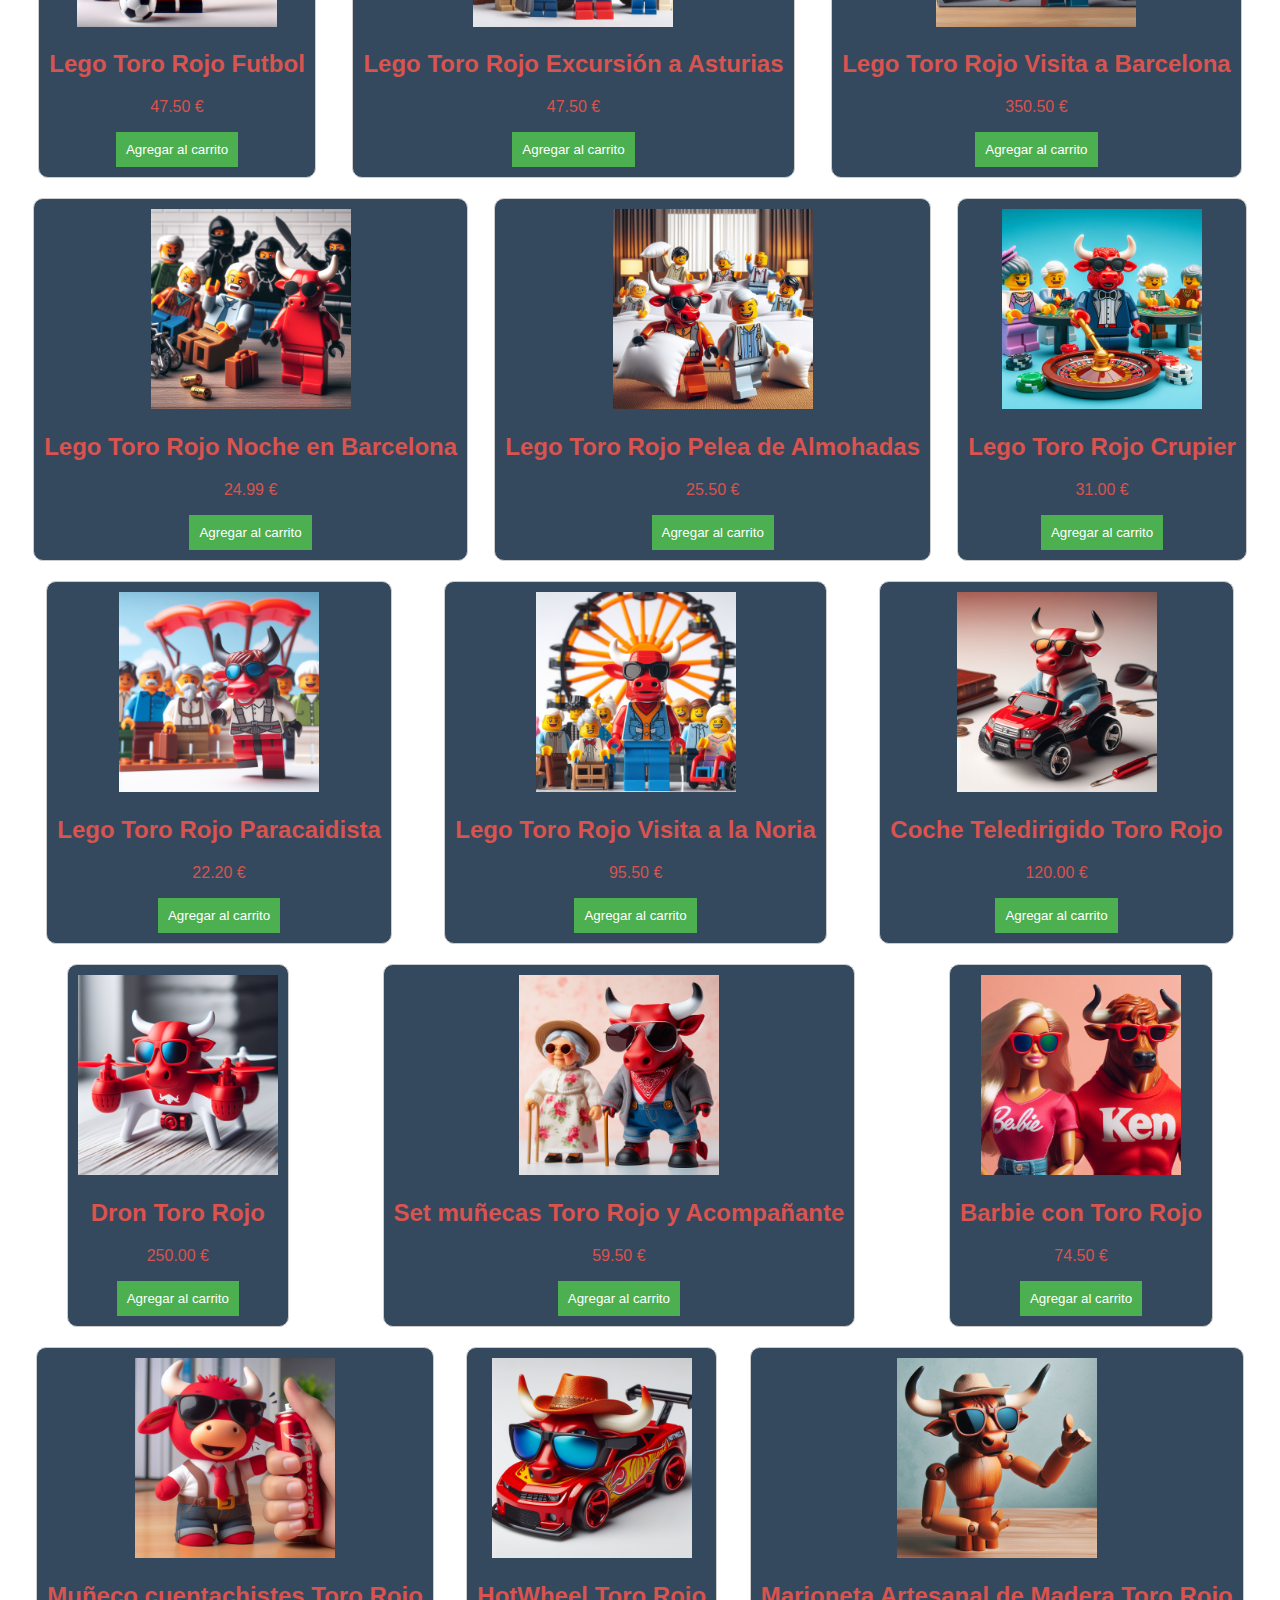
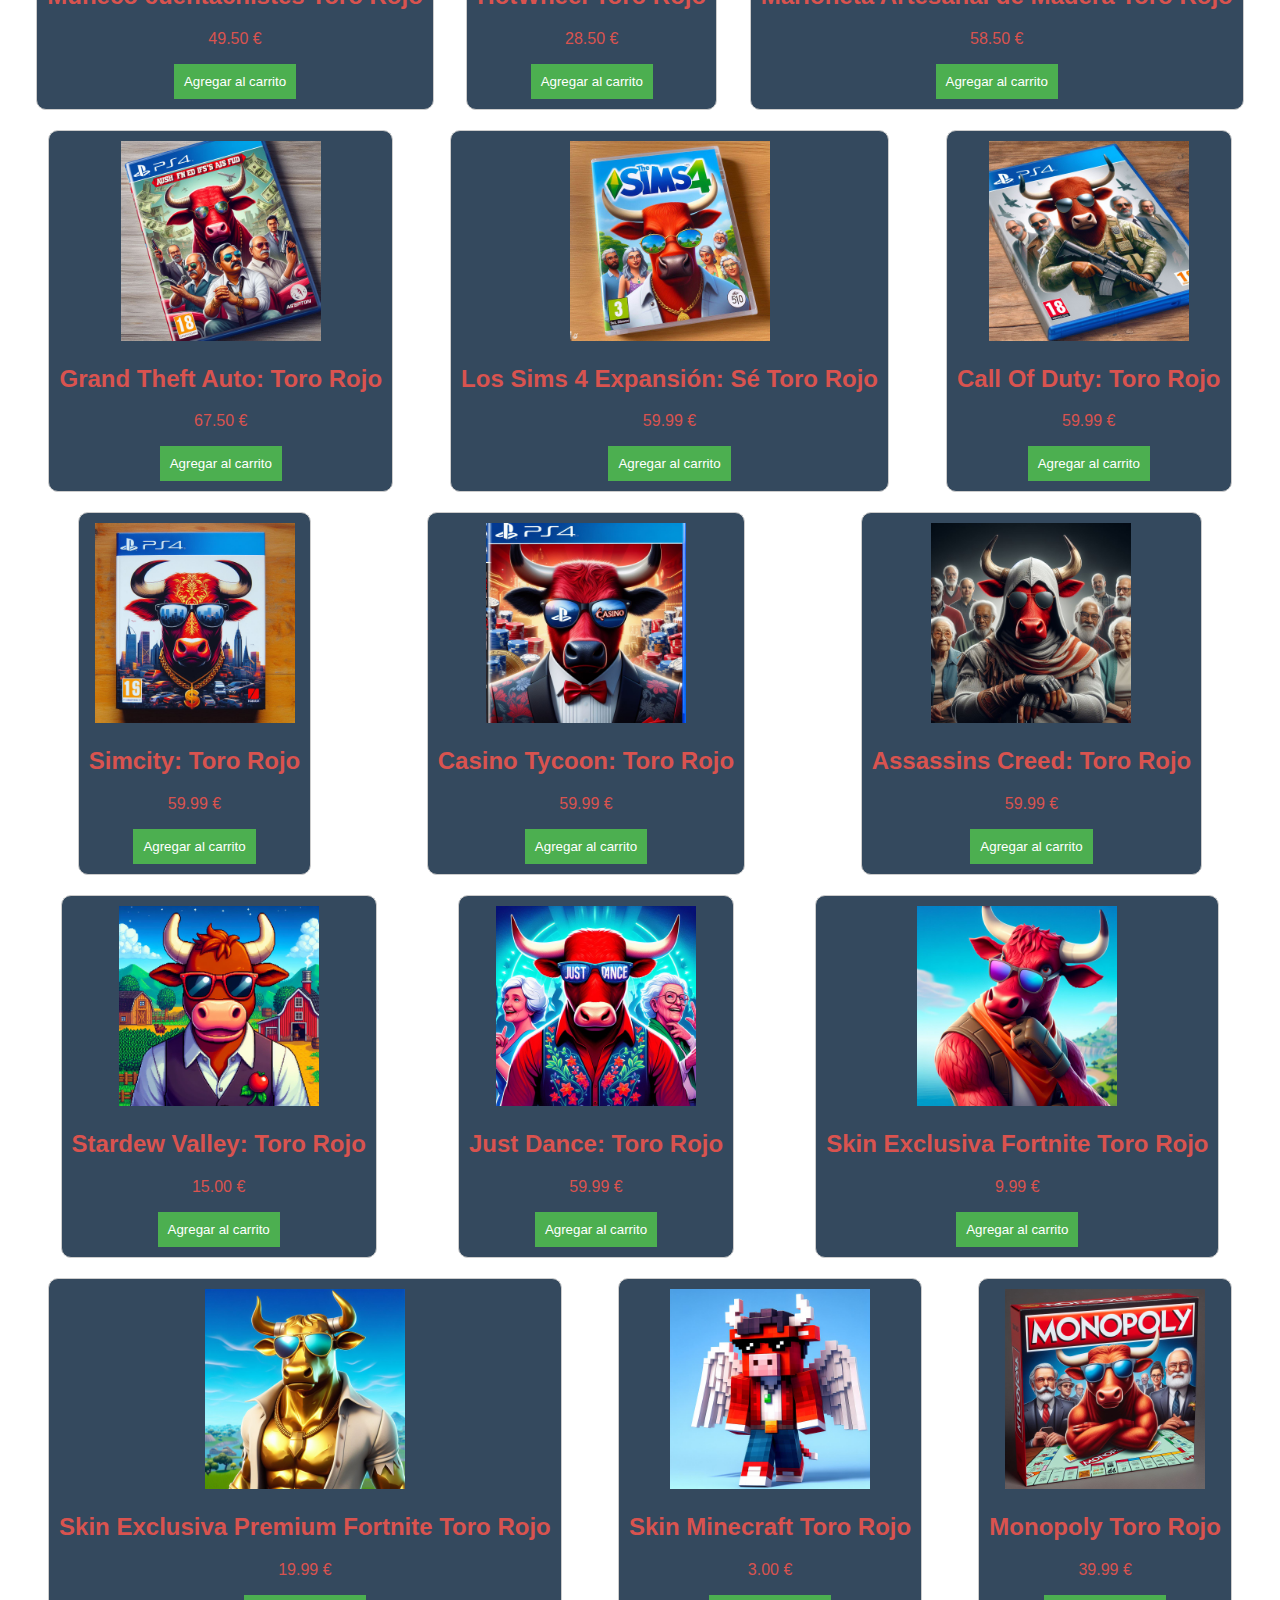
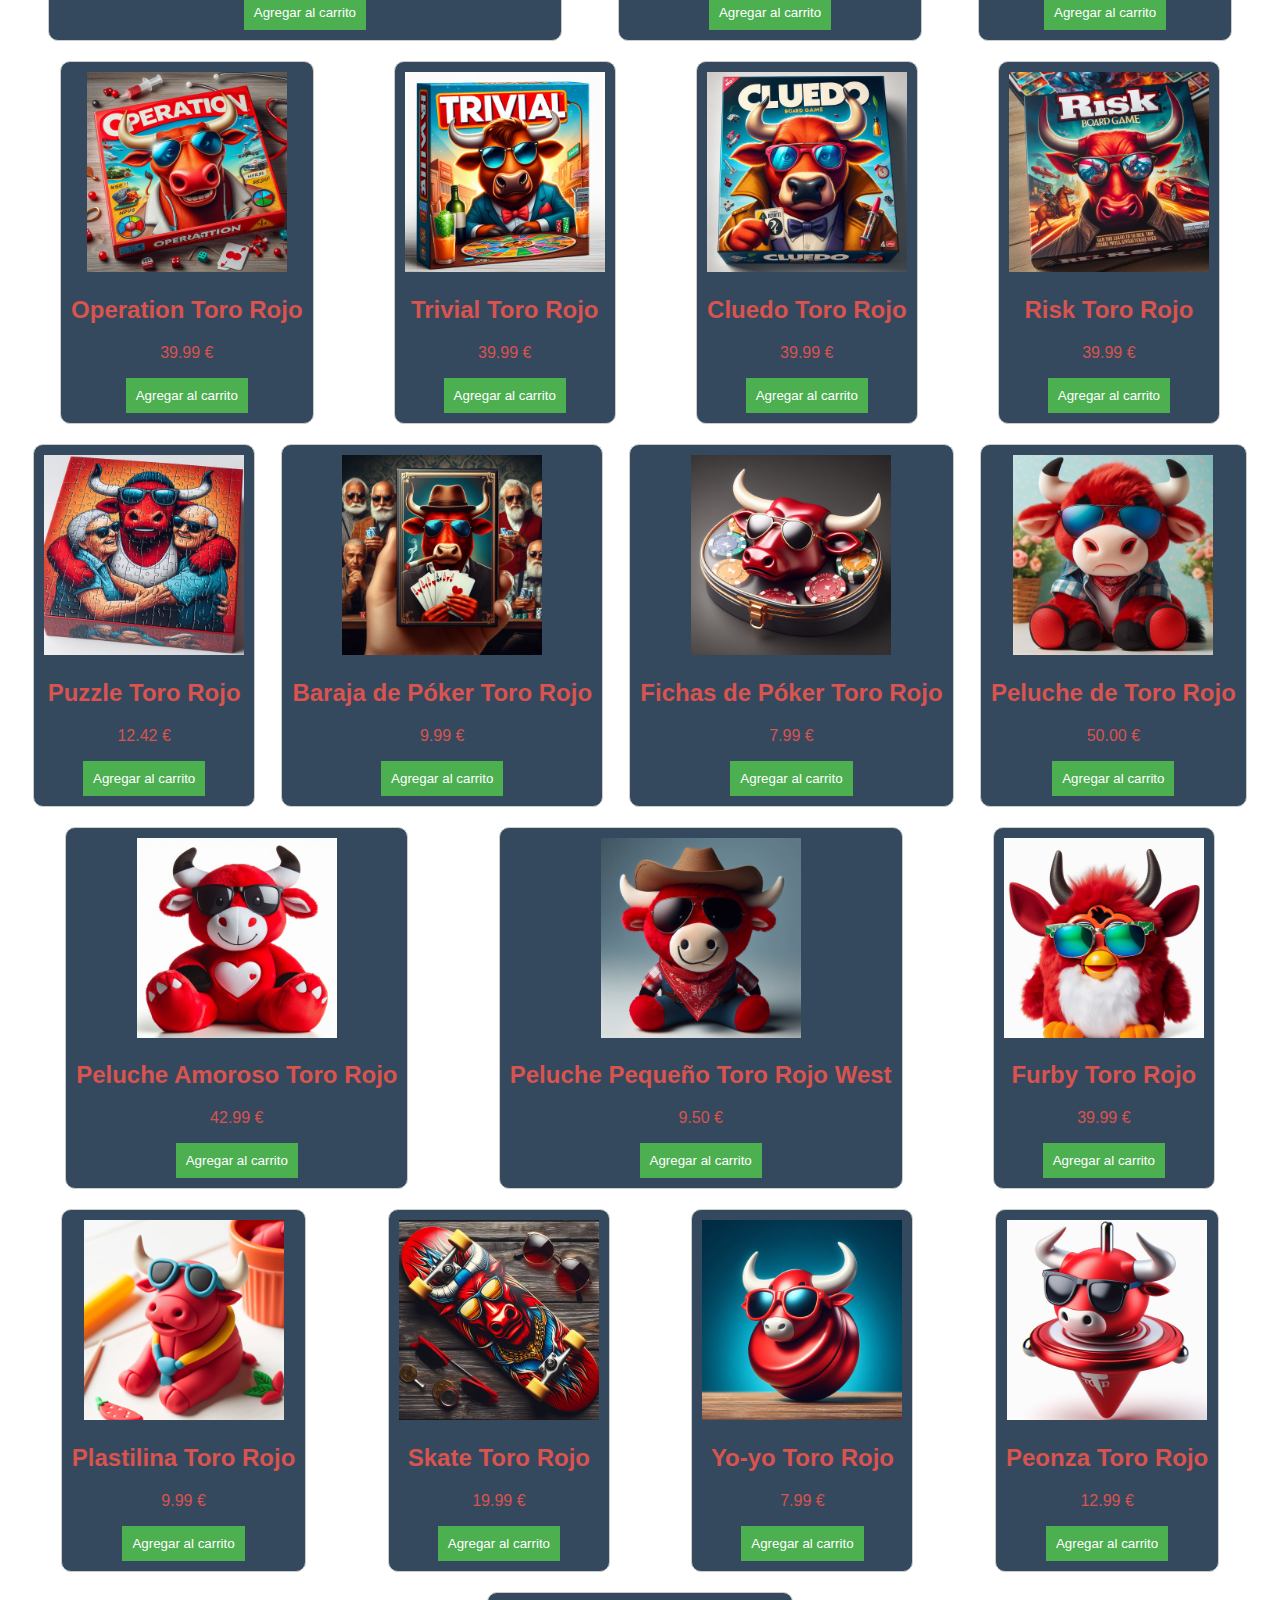
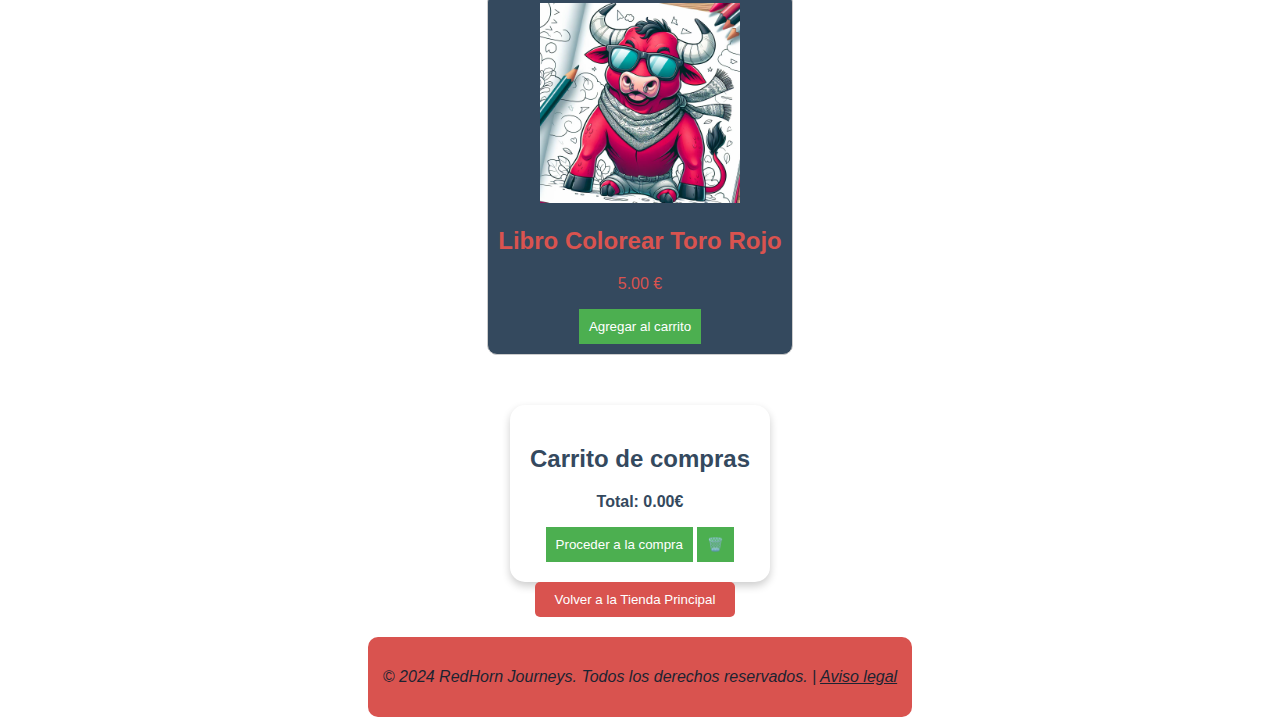
<file: shop/juguetes.html>
<!DOCTYPE html>
<html lang="es">
<head>
    <meta charset="UTF-8">
    <meta name="viewport" content="width=device-width, initial-scale=1.0">
    <title>RedHorn Journeys - Tienda Juguetes</title>
    <link rel="stylesheet" href="../shop.css">
    <link rel="icon" href="./img/logo.png" type="image/png">
</head>
<body>

    <header>
        <div class="logo-container">
            <img src="./img/logo.png" alt="Logo de la Galería">
        </div>
        <h1>RedHorn Journeys</h1>
        <nav>
            <ul>
                <li><a href="../index.html">Inicio</a></li>
                <li><a href="../servicios.html">Destinos</a></li>
                <li><a href="../faq.html">FAQ</a></li>
                <li><a href="../testimonios.html">Testimonios</a></li>
                <li><a href="../apariciones.html">Referencias</a></li>
                <li><a href="../game.html">Quiz</a></li>
                <li><a href="../wally.html">Juego</a></li>
                <li><a href="../ultimate.html">UltimateBull</a></li>
                <li><a href="../viciosa.html">Tragaperras</a></li>
                <li><a href="../about.html">Sobre nosotros</a></li>
                <li><a href="../shop.html">Tienda🛒</a></li>
            </ul>
        </nav>
    </header>

    <button onclick="goToMainShop()" class="styled-button">Volver a la Tienda Principal</button>

    <section id="shop">

        <article class="item">
            <img src="./img/funko.jpeg" alt="Peluche de Toro Rojo">
            <h2>Funko de Toro Rojo</h2>
            <p class="price">16.50 €</p>
            <button onclick="addToCart('Funko de Toro Rojo', 16.50)">Agregar al carrito</button>
        </article>

        <article class="item">
            <img src="./img/funko2.jpeg" alt="Peluche de Toro Rojo">
            <h2>Funko de Toro Rojo de fiesta (Edición Limitada)</h2>
            <p class="price">35.20 €</p>
            <button onclick="addToCart('Funko de Toro Rojo de fiesta (Edición Limitada)', 35.20)">Agregar al carrito</button>
        </article>

        <article class="item">
            <img src="./img/funko3.jpeg" alt="Peluche de Toro Rojo">
            <h2>Funko de Toro Rojo Mago (Edición Limitada)</h2>
            <p class="price">35.20 €</p>
            <button onclick="addToCart('Funko de Toro Rojo Mago (Edición Limitada)', 35.20)">Agregar al carrito</button>
        </article>

        <article class="item">
            <img src="./img/funko4.jpeg" alt="Peluche de Toro Rojo">
            <h2>Funko de Toro Rojo Pirata (Edición Limitada)</h2>
            <p class="price">35.20 €</p>
            <button onclick="addToCart('Funko de Toro Rojo Pirata (Edición Limitada)', 35.20)">Agregar al carrito</button>
        </article>

        <article class="item">
            <img src="./img/action.jpeg" alt="Producto 2">
            <h2>Set Figuras de Acción Paseo En El Parque</h2>
            <p class="price">30.00 €</p>
            <button onclick="addToCart('Set Figuras de Acción Paseo En El Parque', 30.00)">Agregar al carrito</button>
        </article>

        <article class="item">
            <img src="./img/action2.jpeg" alt="Producto 2">
            <h2>Set Figuras de Acción Noche En El Casino</h2>
            <p class="price">35.00 €</p>
            <button onclick="addToCart('Set Figuras de Acción Paseo En El Parque', 35.00)">Agregar al carrito</button>
        </article>

        <article class="item">
            <img src="./img/action3.jpeg" alt="Producto 2">
            <h2>Set Figuras de Acción Viaje a Ibiza</h2>
            <p class="price">33.00 €</p>
            <button onclick="addToCart('Set Figuras de Acción Viaje a Ibiza', 33.00)">Agregar al carrito</button>
        </article>

        <article class="item">
            <img src="./img/action4.jpeg" alt="Producto 2">
            <h2>Set Figuras de Acción Barbacoa</h2>
            <p class="price">37.50 €</p>
            <button onclick="addToCart('Set Figuras de Acción Barbacoa', 37.50)">Agregar al carrito</button>
        </article>

        <article class="item">
            <img src="./img/action5.jpeg" alt="Producto 2">
            <h2>Set Figuras de Acción Vengo En Pole</h2>
            <p class="price">40.99 €</p>
            <button onclick="addToCart('Set Figuras de Acción Vengo En Pole', 40.99)">Agregar al carrito</button>
        </article>

        <article class="item">
            <img src="./img/action6.jpeg" alt="Producto 2">
            <h2>Set Figuras de Acción Día de Playa</h2>
            <p class="price">42.99 €</p>
            <button onclick="addToCart('Set Figuras de Acción Día de Playa', 42.99)">Agregar al carrito</button>
        </article>

        <article class="item">
            <img src="./img/action7.jpeg" alt="Producto 2">
            <h2>Set Figuras de Acción Resaca de Después</h2>
            <p class="price">37.99 €</p>
            <button onclick="addToCart('Set Figuras de Acción Resaca de Después', 37.99)">Agregar al carrito</button>
        </article>

        <article class="item">
            <img src="./img/action8.jpeg" alt="Producto 2">
            <h2>Set Figuras de Acción Picnic</h2>
            <p class="price">30.05 €</p>
            <button onclick="addToCart('Set Figuras de Acción Picnic', 30.05)">Agregar al carrito</button>
        </article>

        <article class="item">
            <img src="./img/action9.jpeg" alt="Producto 2">
            <h2>Set Figuras de Acción Ruta en Moto</h2>
            <p class="price">29.05 €</p>
            <button onclick="addToCart('Set Figuras de Acción Ruta en Moto', 29.05)">Agregar al carrito</button>
        </article>

        <article class="item">
            <img src="./img/action10.jpeg" alt="Producto 2">
            <h2>Set Figuras de Acción Domino</h2>
            <p class="price">33.25 €</p>
            <button onclick="addToCart('Set Figuras de Acción Domino', 33.25)">Agregar al carrito</button>
        </article>

        <article class="item">
            <img src="./img/lego.jpeg" alt="Producto 2">
            <h2>Lego Toro Rojo en la Disco</h2>
            <p class="price">28.50 €</p>
            <button onclick="addToCart('Lego Toro Rojo en la Disco', 28.50)">Agregar al carrito</button>
        </article>

        <article class="item">
            <img src="./img/lego2.jpeg" alt="Producto 2">
            <h2>Lego Toro Rojo Futbol</h2>
            <p class="price">47.50 €</p>
            <button onclick="addToCart('Lego Toro Rojo Futbol', 47.50)">Agregar al carrito</button>
        </article>

        <article class="item">
            <img src="./img/lego3.jpeg" alt="Producto 2">
            <h2>Lego Toro Rojo Excursión a Asturias</h2>
            <p class="price">47.50 €</p>
            <button onclick="addToCart('Lego Toro Rojo Excursión a Asturias', 47.50)">Agregar al carrito</button>
        </article>

        <article class="item">
            <img src="./img/lego4.jpeg" alt="Producto 2">
            <h2>Lego Toro Rojo Visita a Barcelona</h2>
            <p class="price">350.50 €</p>
            <button onclick="addToCart('Lego Toro Rojo Visita a Barcelona', 350.50)">Agregar al carrito</button>
        </article>

        <article class="item">
            <img src="./img/lego6.jpeg" alt="Producto 2">
            <h2>Lego Toro Rojo Noche en Barcelona</h2>
            <p class="price">24.99 €</p>
            <button onclick="addToCart('Lego Toro Rojo Noche en Barcelona', 24.99)">Agregar al carrito</button>
        </article>

        <article class="item">
            <img src="./img/lego5.jpeg" alt="Producto 2">
            <h2>Lego Toro Rojo Pelea de Almohadas</h2>
            <p class="price">25.50 €</p>
            <button onclick="addToCart('Lego Toro Rojo Pelea de Almohadas', 25.50)">Agregar al carrito</button>
        </article>

        <article class="item">
            <img src="./img/lego7.jpeg" alt="Producto 2">
            <h2>Lego Toro Rojo Crupier</h2>
            <p class="price">31.00 €</p>
            <button onclick="addToCart('Lego Toro Rojo Crupier', 31.00)">Agregar al carrito</button>
        </article>

        <article class="item">
            <img src="./img/lego8.jpeg" alt="Producto 2">
            <h2>Lego Toro Rojo Paracaidista</h2>
            <p class="price">22.20 €</p>
            <button onclick="addToCart('Lego Toro Rojo Paracaidista', 22.20)">Agregar al carrito</button>
        </article>

        <article class="item">
            <img src="./img/lego9.jpeg" alt="Producto 2">
            <h2>Lego Toro Rojo Visita a la Noria</h2>
            <p class="price">95.50 €</p>
            <button onclick="addToCart('Lego Toro Rojo Visita a la Noria', 95.50)">Agregar al carrito</button>
        </article>

        <article class="item">
            <img src="./img/coche.jpeg" alt="Producto 2">
            <h2>Coche Teledirigido Toro Rojo</h2>
            <p class="price">120.00 €</p>
            <button onclick="addToCart('Coche Teledirigido Toro Rojo', 120.00)">Agregar al carrito</button>
        </article>

        <article class="item">
            <img src="./img/dron.jpeg" alt="Producto 2">
            <h2>Dron Toro Rojo</h2>
            <p class="price">250.00 €</p>
            <button onclick="addToCart('Dron Toro Rojo', 250.00)">Agregar al carrito</button>
        </article>

        <article class="item">
            <img src="./img/doll.jpeg" alt="Producto 2">
            <h2>Set muñecas Toro Rojo y Acompañante</h2>
            <p class="price">59.50 €</p>
            <button onclick="addToCart('Set muñecas Toro Rojo y Acompañante', 59.50)">Agregar al carrito</button>
        </article>

        <article class="item">
            <img src="./img/barbie.jpeg" alt="Producto 2">
            <h2>Barbie con Toro Rojo</h2>
            <p class="price">74.50 €</p>
            <button onclick="addToCart('Barbie con Toro Rojo', 74.50)">Agregar al carrito</button>
        </article>

        <article class="item">
            <img src="./img/cuentachistes.jpeg" alt="Producto 2">
            <h2>Muñeco cuentachistes Toro Rojo</h2>
            <p class="price">49.50 €</p>
            <button onclick="addToCart('Muñeco cuentachistes Toro Rojo', 49.50)">Agregar al carrito</button>
        </article>

        <article class="item">
            <img src="./img/hotwheel.jpeg" alt="Producto 2">
            <h2>HotWheel Toro Rojo</h2>
            <p class="price">28.50 €</p>
            <button onclick="addToCart('HotWheel Toro Rojo', 28.50)">Agregar al carrito</button>
        </article>

        <article class="item">
            <img src="./img/madera.jpeg" alt="Producto 2">
            <h2>Marioneta Artesanal de Madera Toro Rojo</h2>
            <p class="price">58.50 €</p>
            <button onclick="addToCart('Marioneta Artesanal de Madera Toro Rojo', 58.50)">Agregar al carrito</button>
        </article>

        <article class="item">
            <img src="./img/ps4.jpeg" alt="Producto 2">
            <h2>Grand Theft Auto: Toro Rojo</h2>
            <p class="price">67.50 €</p>
            <button onclick="addToCart('Grand Theft Auto: Toro Rojo', 67.50)">Agregar al carrito</button>
        </article>

        <article class="item">
            <img src="./img/sims.jpeg" alt="Producto 2">
            <h2>Los Sims 4 Expansión: Sé Toro Rojo</h2>
            <p class="price">59.99 €</p>
            <button onclick="addToCart('Los Sims 4 Expansión: Sé Toro Rojo', 59.99)">Agregar al carrito</button>
        </article>

        <article class="item">
            <img src="./img/cod.jpeg" alt="Producto 2">
            <h2>Call Of Duty: Toro Rojo</h2>
            <p class="price">59.99 €</p>
            <button onclick="addToCart('Call Of Duty: Toro Rojo', 59.99)">Agregar al carrito</button>
        </article>

        <article class="item">
            <img src="./img/cities.jpeg" alt="Producto 2">
            <h2>Simcity: Toro Rojo</h2>
            <p class="price">59.99 €</p>
            <button onclick="addToCart('Simcity: Toro Rojo', 59.99)">Agregar al carrito</button>
        </article>

        <article class="item">
            <img src="./img/casino.jpeg" alt="Producto 2">
            <h2>Casino Tycoon: Toro Rojo</h2>
            <p class="price">59.99 €</p>
            <button onclick="addToCart('Casino Tycoon: Toro Rojo', 59.99)">Agregar al carrito</button>
        </article>

        <article class="item">
            <img src="./img/assassinscreed.jpeg" alt="Producto 2">
            <h2>Assassins Creed: Toro Rojo</h2>
            <p class="price">59.99 €</p>
            <button onclick="addToCart('Assassins Creed: Toro Rojo', 59.99)">Agregar al carrito</button>
        </article>

        <article class="item">
            <img src="./img/stardewvalley.jpeg" alt="Producto 2">
            <h2>Stardew Valley: Toro Rojo</h2>
            <p class="price">15.00 €</p>
            <button onclick="addToCart('Stardew Valley: Toro Rojo', 15.00)">Agregar al carrito</button>
        </article>

        <article class="item">
            <img src="./img/justdance.jpeg" alt="Producto 2">
            <h2>Just Dance: Toro Rojo</h2>
            <p class="price">59.99 €</p>
            <button onclick="addToCart('Just Dance: Toro Rojo', 59.99)">Agregar al carrito</button>
        </article>

        <article class="item">
            <img src="./img/fortnite.jpeg" alt="Producto 2">
            <h2>Skin Exclusiva Fortnite Toro Rojo</h2>
            <p class="price">9.99 €</p>
            <button onclick="addToCart('Skin Exclusiva Fortnite Toro Rojo', 9.99)">Agregar al carrito</button>
        </article>

        <article class="item">
            <img src="./img/fortnite2.jpeg" alt="Producto 2">
            <h2>Skin Exclusiva Premium Fortnite Toro Rojo</h2>
            <p class="price">19.99 €</p>
            <button onclick="addToCart('Skin Exclusiva Premium Fortnite Toro Rojo', 19.99)">Agregar al carrito</button>
        </article>

        <article class="item">
            <img src="./img/minecraft.jpeg" alt="Producto 2">
            <h2>Skin Minecraft Toro Rojo</h2>
            <p class="price">3.00 €</p>
            <button onclick="addToCart('Skin Exclusiva Premium Fortnite Toro Rojo', 3.00)">Agregar al carrito</button>
        </article>

        <article class="item">
            <img src="./img/monopoly.jpeg" alt="Producto 2">
            <h2>Monopoly Toro Rojo</h2>
            <p class="price">39.99 €</p>
            <button onclick="addToCart('Monopoly Toro Rojo', 39.99)">Agregar al carrito</button>
        </article>

        <article class="item">
            <img src="./img/operation.jpeg" alt="Producto 2">
            <h2>Operation Toro Rojo</h2>
            <p class="price">39.99 €</p>
            <button onclick="addToCart('Operation Toro Rojo', 39.99)">Agregar al carrito</button>
        </article>

        <article class="item">
            <img src="./img/trivial.jpeg" alt="Producto 2">
            <h2>Trivial Toro Rojo</h2>
            <p class="price">39.99 €</p>
            <button onclick="addToCart('Trivial Toro Rojo', 39.99)">Agregar al carrito</button>
        </article>

        <article class="item">
            <img src="./img/cluedo.jpeg" alt="Producto 2">
            <h2>Cluedo Toro Rojo</h2>
            <p class="price">39.99 €</p>
            <button onclick="addToCart('Cluedo Toro Rojo', 39.99)">Agregar al carrito</button>
        </article>

        <article class="item">
            <img src="./img/risk.jpeg" alt="Producto 2">
            <h2>Risk Toro Rojo</h2>
            <p class="price">39.99 €</p>
            <button onclick="addToCart('Risk Toro Rojo', 39.99)">Agregar al carrito</button>
        </article>

        <article class="item">
            <img src="./img/puzzle.jpeg" alt="Producto 2">
            <h2>Puzzle Toro Rojo</h2>
            <p class="price">12.42 €</p>
            <button onclick="addToCart('Puzzle Toro Rojo', 12.42)">Agregar al carrito</button>
        </article>

        <article class="item">
            <img src="./img/poker2.jpeg" alt="Producto 2">
            <h2>Baraja de Póker Toro Rojo</h2>
            <p class="price">9.99 €</p>
            <button onclick="addToCart('Baraja de Póker Toro Rojo', 9.99)">Agregar al carrito</button>
        </article>

        <article class="item">
            <img src="./img/chips.jpeg" alt="Producto 2">
            <h2>Fichas de Póker Toro Rojo</h2>
            <p class="price">7.99 €</p>
            <button onclick="addToCart('Fichas de Póker Toro Rojo', 7.99)">Agregar al carrito</button>
        </article>

        <article class="item">
            <img src="./img/peluche.jpeg" alt="Peluche de Toro Rojo">
            <h2>Peluche de Toro Rojo</h2>
            <p class="price">50.00 €</p>
            <button onclick="addToCart('Peluche de Toro Rojo', 50.00)">Agregar al carrito</button>
        </article>

        <article class="item">
            <img src="./img/toroamoroso.jpeg" alt="Producto 2">
            <h2>Peluche Amoroso Toro Rojo</h2>
            <p class="price">42.99 €</p>
            <button onclick="addToCart('Peluche Amoroso Toro Rojo', 42.99)">Agregar al carrito</button>
        </article>

        <article class="item">
            <img src="./img/minipeluche.jpeg" alt="Producto 2">
            <h2>Peluche Pequeño Toro Rojo West</h2>
            <p class="price">9.50 €</p>
            <button onclick="addToCart('Peluche Pequeño Toro Rojo West', 9.50)">Agregar al carrito</button>
        </article>

        <article class="item">
            <img src="./img/furby.jpeg" alt="Producto 2">
            <h2>Furby Toro Rojo</h2>
            <p class="price">39.99 €</p>
            <button onclick="addToCart('Furby Toro Rojo', 39.99)">Agregar al carrito</button>
        </article>

        <article class="item">
            <img src="./img/plastilina.jpeg" alt="Producto 2">
            <h2>Plastilina Toro Rojo</h2>
            <p class="price">9.99 €</p>
            <button onclick="addToCart('Plastilina Toro Rojo', 9.99)">Agregar al carrito</button>
        </article>

        <article class="item">
            <img src="./img/skate.jpeg" alt="Producto 2">
            <h2>Skate Toro Rojo</h2>
            <p class="price">19.99 €</p>
            <button onclick="addToCart('Skate Toro Rojo', 19.99)">Agregar al carrito</button>
        </article>

        <article class="item">
            <img src="./img/yoyo.jpeg" alt="Producto 2">
            <h2>Yo-yo Toro Rojo</h2>
            <p class="price">7.99 €</p>
            <button onclick="addToCart('Yo-yo Toro Rojo', 7.99)">Agregar al carrito</button>
        </article>

        <article class="item">
            <img src="./img/peonza.jpeg" alt="Producto 2">
            <h2>Peonza Toro Rojo</h2>
            <p class="price">12.99 €</p>
            <button onclick="addToCart('Peonza Toro Rojo', 12.99)">Agregar al carrito</button>
        </article>

        <article class="item">
            <img src="./img/colorear.jpeg" alt="Producto 2">
            <h2>Libro Colorear Toro Rojo</h2>
            <p class="price">5.00 €</p>
            <button onclick="addToCart('Libro Colorear Toro Rojo', 5.00)">Agregar al carrito</button>
        </article>


    </section>

    <section id="cart">
        <h2>Carrito de compras</h2>
        <ul id="cart-items">
            <!-- Los elementos del carrito se agregarán dinámicamente desde JavaScript -->
        </ul>
        <p id="total">Total: 0.00 €</p>
        <button onclick="proceedToPurchase()">Proceder a la compra</button>
        <button id="clearCartButton" onclick="clearCart()">🗑️</button>
    </section>

    <audio id="addToCartSound">
        <source src="./audio/money.mp3" type="audio/mp3">
        Tu navegador no soporta el elemento de audio.
    </audio>

    <button onclick="goToMainShop()" class="styled-button">Volver a la Tienda Principal</button>

    <div class="copyright-container-rounded">
        <p style="color: #1c2331; font-style: italic;">&copy; 2024 RedHorn Journeys. Todos los derechos reservados. | <a href="../avisolegal.txt" target="_blank" style="color: #1c2331; font-style: italic;">Aviso legal</a></p>
    </div>

    <script src="../shop.js"></script>
</body>
</html>
</file>
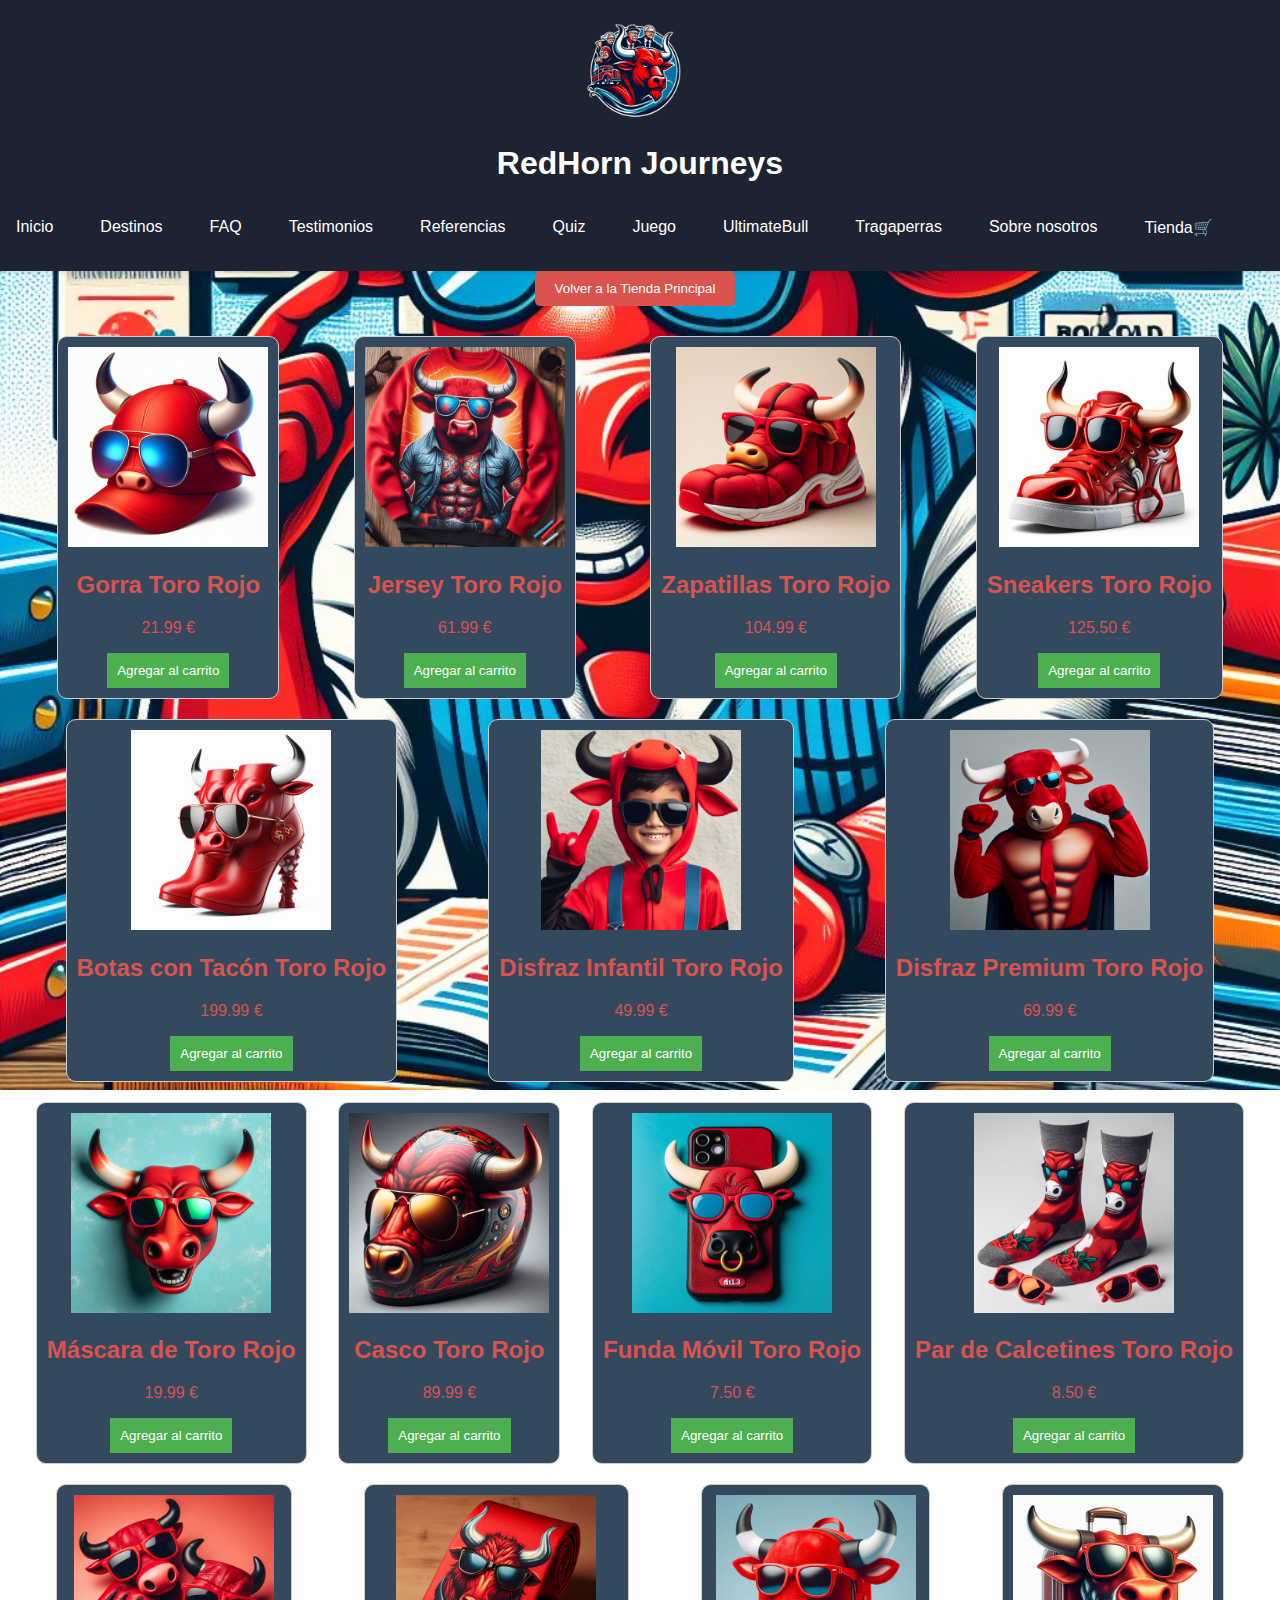
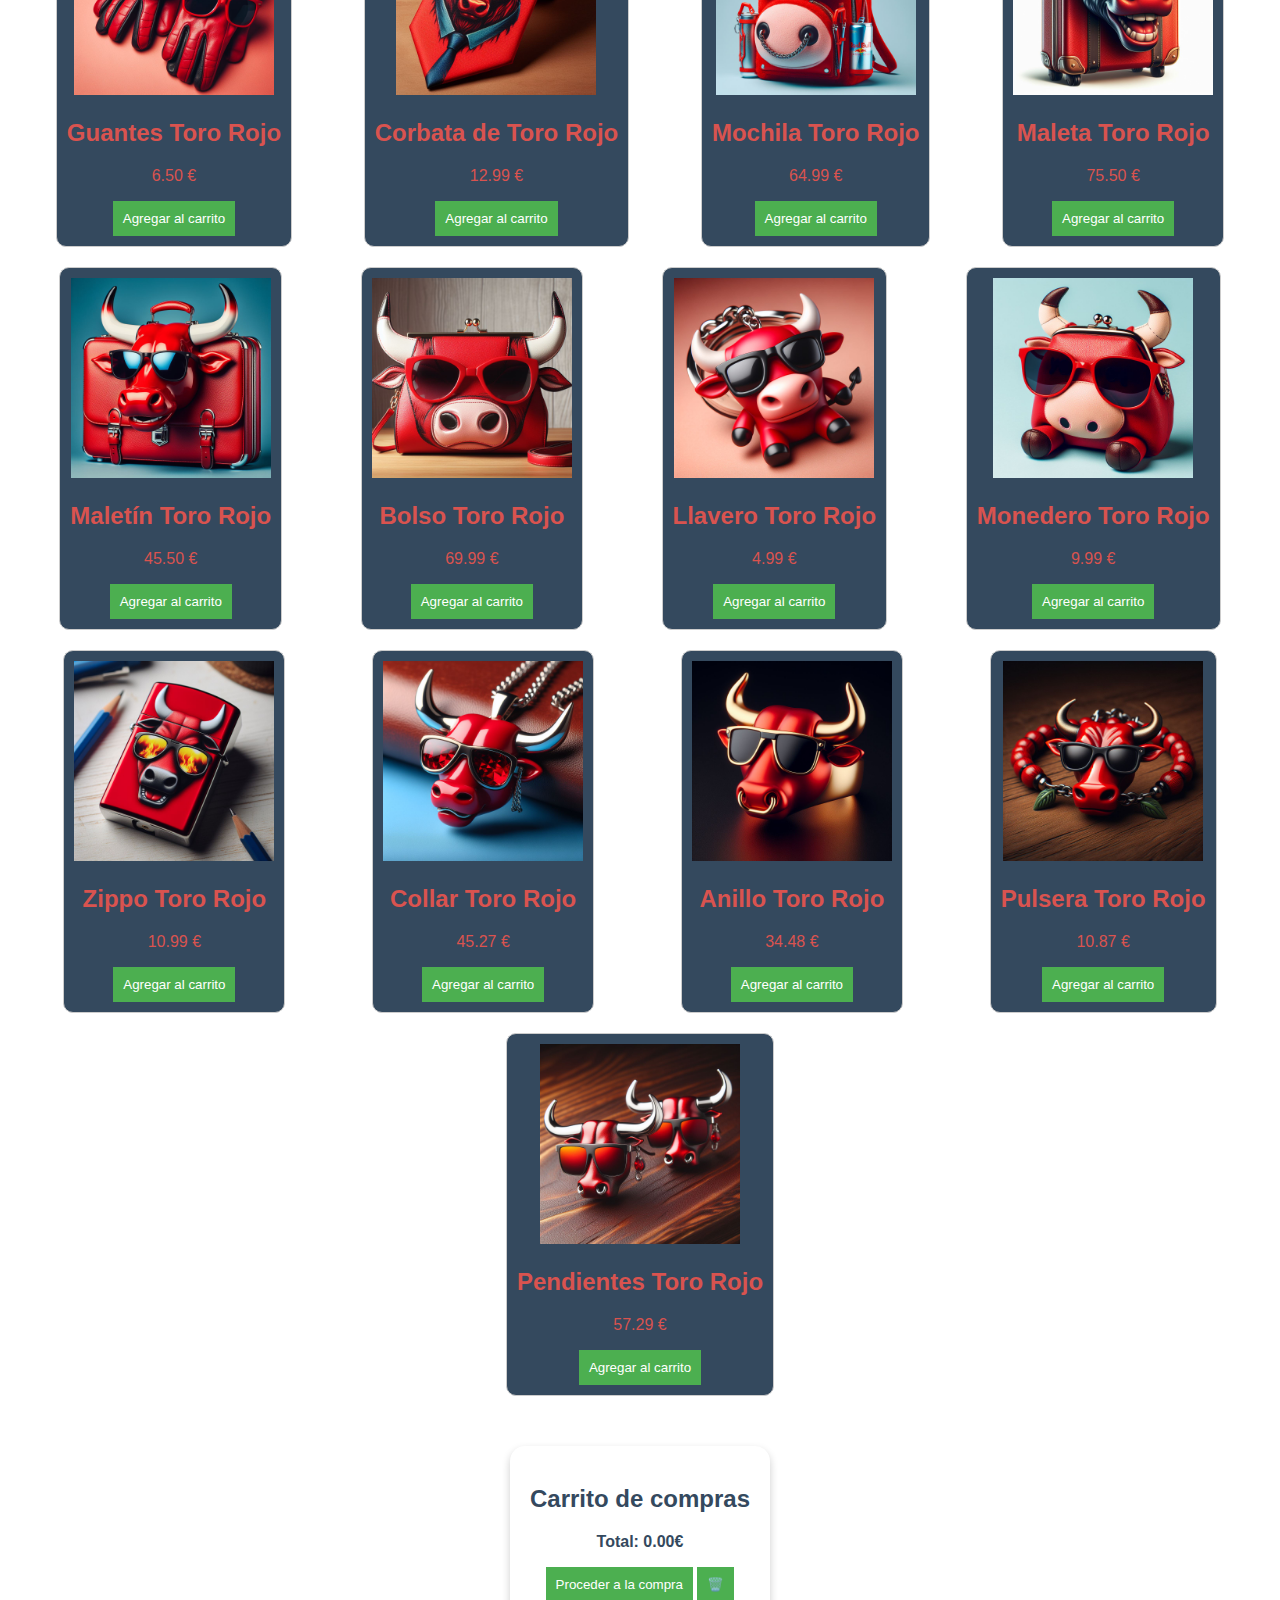
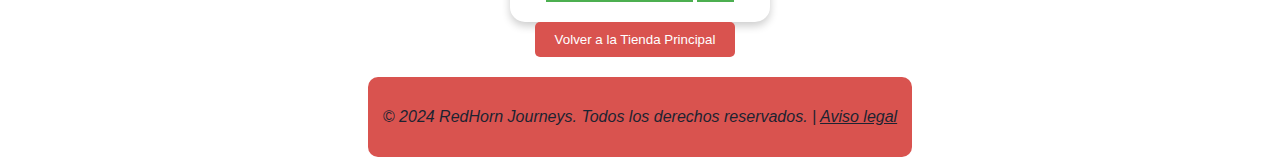
<file: shop/moda.html>
<!DOCTYPE html>
<html lang="es">
<head>
    <meta charset="UTF-8">
    <meta name="viewport" content="width=device-width, initial-scale=1.0">
    <title>RedHorn Journeys - Tienda Moda</title>
    <link rel="stylesheet" href="../shop.css">
    <link rel="icon" href="./img/logo.png" type="image/png">
</head>
<body>

    <header>
        <div class="logo-container">
            <img src="./img/logo.png" alt="Logo de la Galería">
        </div>
        <h1>RedHorn Journeys</h1>
        <nav>
            <ul>
                <li><a href="../index.html">Inicio</a></li>
                <li><a href="../servicios.html">Destinos</a></li>
                <li><a href="../faq.html">FAQ</a></li>
                <li><a href="../testimonios.html">Testimonios</a></li>
                <li><a href="../apariciones.html">Referencias</a></li>
                <li><a href="../game.html">Quiz</a></li>
                <li><a href="../wally.html">Juego</a></li>
                <li><a href="../ultimate.html">UltimateBull</a></li>
                <li><a href="../viciosa.html">Tragaperras</a></li>
                <li><a href="../about.html">Sobre nosotros</a></li>
                <li><a href="../shop.html">Tienda🛒</a></li>
            </ul>
        </nav>
    </header>

    <button onclick="goToMainShop()" class="styled-button">Volver a la Tienda Principal</button>

    <section id="shop">

        <article class="item">
            <img src="./img/gorra.jpeg" alt="Producto 2">
            <h2>Gorra Toro Rojo</h2>
            <p class="price">21.99 €</p>
            <button onclick="addToCart('Gorra Toro Rojo', 21.99)">Agregar al carrito</button>
        </article>

        <article class="item">
            <img src="./img/jerseyy.jpeg" alt="Producto 2">
            <h2>Jersey Toro Rojo</h2>
            <p class="price">61.99 €</p>
            <button onclick="addToCart('Jersey Toro Rojo', 61.99)">Agregar al carrito</button>
        </article>

        <article class="item">
            <img src="./img/zapatailla.jpeg" alt="Producto 2">
            <h2>Zapatillas Toro Rojo</h2>
            <p class="price">104.99 €</p>
            <button onclick="addToCart('Zapatillas Toro Rojo', 104.99)">Agregar al carrito</button>
        </article>

        <article class="item">
            <img src="./img/sneaker.jpeg" alt="Producto 2">
            <h2>Sneakers Toro Rojo</h2>
            <p class="price">125.50 €</p>
            <button onclick="addToCart('Sneakers Toro Rojo', 125.50)">Agregar al carrito</button>
        </article>

        <article class="item">
            <img src="./img/botas.jpeg" alt="Producto 2">
            <h2>Botas con Tacón Toro Rojo</h2>
            <p class="price">199.99 €</p>
            <button onclick="addToCart('Botas con Tacón Toro Rojo', 199.99)">Agregar al carrito</button>
        </article>

        <article class="item">
            <img src="./img/disfraz.jpeg" alt="Producto 2">
            <h2>Disfraz Infantil Toro Rojo</h2>
            <p class="price">49.99 €</p>
            <button onclick="addToCart('Disfraz Infantil Toro Rojo', 49.99)">Agregar al carrito</button>
        </article>

        <article class="item">
            <img src="./img/disfraz2.jpeg" alt="Producto 2">
            <h2>Disfraz Premium Toro Rojo</h2>
            <p class="price">69.99 €</p>
            <button onclick="addToCart('Disfraz Premium Toro Rojo', 69.99)">Agregar al carrito</button>
        </article>

        <article class="item">
            <img src="./img/mask.jpeg" alt="Producto 2">
            <h2>Máscara de Toro Rojo</h2>
            <p class="price">19.99 €</p>
            <button onclick="addToCart('Máscara de Toro Rojo', 19.99)">Agregar al carrito</button>
        </article>

        <article class="item">
            <img src="./img/casco.jpeg" alt="Producto 2">
            <h2>Casco Toro Rojo</h2>
            <p class="price">89.99 €</p>
            <button onclick="addToCart('Casco Toro Rojo', 89.99)">Agregar al carrito</button>
        </article>

        <article class="item">
            <img src="./img/funda.jpeg" alt="Producto 2">
            <h2>Funda Móvil Toro Rojo</h2>
            <p class="price">7.50 €</p>
            <button onclick="addToCart('Funda Móvil Toro Rojo', 7.50)">Agregar al carrito</button>
        </article>

        <article class="item">
            <img src="./img/calcetines.jpeg" alt="Producto 2">
            <h2>Par de Calcetines Toro Rojo</h2>
            <p class="price">8.50 €</p>
            <button onclick="addToCart('Par de Calcetines Toro Rojo', 8.50)">Agregar al carrito</button>
        </article>

        <article class="item">
            <img src="./img/guantes.jpeg" alt="Producto 2">
            <h2>Guantes Toro Rojo</h2>
            <p class="price">6.50 €</p>
            <button onclick="addToCart('Guantes Toro Rojo', 6.50)">Agregar al carrito</button>
        </article>

        <article class="item">
            <img src="./img/corbata.jpeg" alt="Producto 2">
            <h2>Corbata de Toro Rojo</h2>
            <p class="price">12.99 €</p>
            <button onclick="addToCart('Corbata de Toro Rojo', 12.99)">Agregar al carrito</button>
        </article>

        <article class="item">
            <img src="./img/mochila.jpeg" alt="Producto 2">
            <h2>Mochila Toro Rojo</h2>
            <p class="price">64.99 €</p>
            <button onclick="addToCart('Mochila Toro Rojo', 64.99)">Agregar al carrito</button>
        </article>

        <article class="item">
            <img src="./img/maleta.jpeg" alt="Producto 2">
            <h2>Maleta Toro Rojo</h2>
            <p class="price">75.50 €</p>
            <button onclick="addToCart('Maleta Toro Rojo', 75.50)">Agregar al carrito</button>
        </article>

        <article class="item">
            <img src="./img/maletin.jpeg" alt="Producto 2">
            <h2>Maletín Toro Rojo</h2>
            <p class="price">45.50 €</p>
            <button onclick="addToCart('Maletín Toro Rojo', 45.50)">Agregar al carrito</button>
        </article>

        <article class="item">
            <img src="./img/bolso.jpeg" alt="Producto 2">
            <h2>Bolso Toro Rojo</h2>
            <p class="price">69.99 €</p>
            <button onclick="addToCart('Bolso Toro Rojo', 69.99)">Agregar al carrito</button>
        </article>

        <article class="item">
            <img src="./img/llavero.jpeg" alt="Producto 2">
            <h2>Llavero Toro Rojo</h2>
            <p class="price">4.99 €</p>
            <button onclick="addToCart('Llavero Toro Rojo', 4.99)">Agregar al carrito</button>
        </article>

        <article class="item">
            <img src="./img/monedero.jpeg" alt="Producto 2">
            <h2>Monedero Toro Rojo</h2>
            <p class="price">9.99 €</p>
            <button onclick="addToCart('Monedero Toro Rojo', 9.99)">Agregar al carrito</button>
        </article>

        <article class="item">
            <img src="./img/zippo.jpeg" alt="Producto 2">
            <h2>Zippo Toro Rojo</h2>
            <p class="price">10.99 €</p>
            <button onclick="addToCart('Zippo Toro Rojo', 10.99)">Agregar al carrito</button>
        </article>

        <article class="item">
            <img src="./img/collar.jpeg" alt="Producto 2">
            <h2>Collar Toro Rojo</h2>
            <p class="price">45.27 €</p>
            <button onclick="addToCart('Collar Toro Rojo', 45.27)">Agregar al carrito</button>
        </article>

        <article class="item">
            <img src="./img/anillo.jpeg" alt="Producto 2">
            <h2>Anillo Toro Rojo</h2>
            <p class="price">34.48 €</p>
            <button onclick="addToCart('Anillo Toro Rojo', 34.48)">Agregar al carrito</button>
        </article>

        <article class="item">
            <img src="./img/pulsera.jpeg" alt="Producto 2">
            <h2>Pulsera Toro Rojo</h2>
            <p class="price">10.87 €</p>
            <button onclick="addToCart('Pulsera Toro Rojo', 10.87)">Agregar al carrito</button>
        </article>

        <article class="item">
            <img src="./img/pendientes.jpeg" alt="Producto 2">
            <h2>Pendientes Toro Rojo</h2>
            <p class="price">57.29 €</p>
            <button onclick="addToCart('Pendientes Toro Rojo', 57.29)">Agregar al carrito</button>
        </article>

    </section>

    <section id="cart">
        <h2>Carrito de compras</h2>
        <ul id="cart-items">
            <!-- Los elementos del carrito se agregarán dinámicamente desde JavaScript -->
        </ul>
        <p id="total">Total: 0.00 €</p>
        <button onclick="proceedToPurchase()">Proceder a la compra</button>
        <button id="clearCartButton" onclick="clearCart()">🗑️</button>
    </section>

    <audio id="addToCartSound">
        <source src="./audio/money.mp3" type="audio/mp3">
        Tu navegador no soporta el elemento de audio.
    </audio>

    <button onclick="goToMainShop()" class="styled-button">Volver a la Tienda Principal</button>

    <div class="copyright-container-rounded">
        <p style="color: #1c2331; font-style: italic;">&copy; 2024 RedHorn Journeys. Todos los derechos reservados. | <a href="../avisolegal.txt" target="_blank" style="color: #1c2331; font-style: italic;">Aviso legal</a></p>
    </div>

    <script src="../shop.js"></script>
</body>
</html>
</file>
<file: styles.css>
body {
    font-family: Arial, sans-serif;
    margin: 0;
    padding: 0;
    background: url('./img/fondo.jpeg') center/cover fixed no-repeat;
    display: flex;
    flex-direction: column;
    align-items: center;
}

header {
    background-color: #1c2331;
    color: white;
    padding: 20px;
    text-align: center;
    width: 100%;
    border-bottom-left-radius: 8px;
    border-bottom-right-radius: 8px;
    box-shadow: 0px 2px 4px rgba(0, 0, 0, 0.1);
}

h1 {
    margin: 100;
}

nav {
    overflow: hidden;
}

nav ul {
    list-style-type: none;
    padding: 0;
    margin: 0;
}

nav li {
    float: left;
    margin-right: 15px;
}

nav a {
    display: block;
    color: white;
    text-align: center;
    padding: 14px 16px;
    text-decoration: none;
    border-radius: 8px;
    transition: background-color 0.3s ease;
}

nav a:hover {
    background-color: #d9534f;
}

@keyframes rotateAnimation {
    0% { transform: rotate(0deg); }
    100% { transform: rotate(360deg); }
}

.logo-container img {
    width: 100px;
    height: auto;
    margin-right: 10px;
    animation: rotateAnimation 1.5s ease; /* Animación que dura 1.5 segundos y se ejecuta solo una vez */
}

.cta-container {
    margin: 20px 0;
}

.description-container {
    border: 2px solid #d9534f;
    padding: 20px;
    margin: 20px 0;
    background-color: white;
    border-radius: 8px;
}

.description {
    max-width: 600px;
    text-align: center;
    font-size: 16px;
    line-height: 1.5;
    color: #333;
}

.cta-button {
    display: inline-block;
    padding: 30px 60px;
    font-size: 40px;
    text-align: center;
    text-decoration: none;
    color: white;
    background-color: #d9534f;
    border-radius: 5px;
    transition: background-color 0.3s ease-in-out;
}

.cta-button:hover {
    background-color: #c9302c;
}

.gallery-container {
    position: relative;
    overflow: hidden;
}

.gallery {
    display: flex;
    transition: transform 0.5s ease-in-out;
}

.gallery img {
    max-width: 100%;
    height: auto;
    border-radius: 8px;
    box-shadow: 0 0 10px rgba(0, 0, 0, 0.1);
}

button {
    position: absolute;
    top: 50%;
    transform: translateY(-50%);
    font-size: 24px;
    cursor: pointer;
}

.prev {
    left: 10px;
    border: 2px solid #d9534f;
    border-radius: 5px;
    background-color: #d9534f;
    color: white;
    padding: 5px 10px;
}

.next {
    right: 10px;
    border: 2px solid #d9534f;
    border-radius: 5px;
    background-color: #d9534f;
    color: white;
    padding: 5px 10px;
}

.disclaimer {
    max-width: 600px;
    margin: 20px 0;
    padding: 10px;
    text-align: center;
    background-color: #f8d7da;
    color: #721c24;
    border: 1px solid #f5c6cb;
    border-radius: 5px;
}

.copyright-container-rounded {
    background-color: #d9534f; /* Color de fondo del contenedor */
    padding: 15px; /* Espaciado interno del contenedor */
    border-radius: 10px; /* Radio de borde para hacerlo redondeado */
    margin-top: 20px; /* Espaciado superior para separarlo del contenido anterior */
}

.destinos-container {
    background-color: #1c2331;
    color: white;
    padding: 20px;
    border-radius: 8px;
    width: 80%;
    max-width: 800px;
    margin-top: 20px;
}

.destino {
    margin-bottom: 20px;
}

.destino h3 {
    color: #d9534f;
}

.destino p {
    color: #ddd;
}

.faq-container {
    background-color: #1c2331;
    color: white;
    padding: 20px;
    border-radius: 8px;
    width: 80%;
    max-width: 800px;
    margin-top: 20px;
}

.question {
    margin-bottom: 20px;
}

.question h3 {
    color: #d9534f;
}

.question p {
    color: #ddd;
}

.about-container {
    background-color: #1c2331;
    color: #fff;
    padding: 20px;
    border-radius: 15px;
    margin: 20px;
}

.about-container img {
    max-width: 50%;
    height: auto;
    border-radius: 10px;
    margin-bottom: 15px;
}

.game-container {
    background-color: #1c2331;
    border-radius: 15px;
    color: #fff;
    margin: 20px;
    padding: 20px;
    text-align: center;
    position: relative;
}

#adivinanza {
    margin-bottom: 20px; /* Añadir margen inferior para separar el texto del input */
}


.verificar-container {
    margin-top: 10px;
    background-color: #d9534f;
    border-radius: 5px;
    position: absolute;
    bottom: 0;
    left: 50%;
    transform: translateX(-50%);
}


.verificar-container button {
    display: inline-block;
    padding: 10px 20px;
    font-size: 20px;
    text-align: center;
    text-decoration: none;
    color: white;
    background-color: #d9534f;
    border-radius: 5px;
    cursor: pointer;
    transition: background-color 0.3s ease-in-out;
}

.verificar-container button:hover {
    background-color: #c9302c;
}

#toro-rojo {
    cursor: pointer;
}

.waldo {
    background-color: #1c2331;
    color: white;
    padding: 10px;
    border-radius: 10px;
    margin-top: 20px;
    text-align: center;
    font-size: 24px;
}

.mensaje-container {
    background-color: #d9534f;
    color: #fff;
    padding: 10px;
    border-radius: 10px;
    margin-top: 20px;
    text-align: center;
}
</file>
<file: apariciones.css>
body {
    font-family: Arial, sans-serif;
    margin: 0;
    padding: 0;
    display: flex;
    flex-direction: column;
    align-items: center;
    background: url('./img/fondo.jpeg') center/cover fixed no-repeat;
}

header {
    background-color: #1c2331;
    color: white;
    padding: 20px;
    text-align: center;
    width: 100%;
    border-bottom-left-radius: 8px;
    border-bottom-right-radius: 8px;
    box-shadow: 0px 2px 4px rgba(0, 0, 0, 0.1);
}

h1 {
    margin: 100;
}

@keyframes rotateAnimation {
    0% { transform: rotate(0deg); }
    100% { transform: rotate(360deg); }
}

.logo-container img {
    width: 100px;
    height: auto;
    margin-right: 10px;
    animation: rotateAnimation 1.5s ease; /* Animación que dura 1.5 segundos y se ejecuta solo una vez */
}

.imagen-section {
    margin: 20px;
    padding: 20px;
    border-radius: 10px;
    box-shadow: 0 0 10px rgba(0, 0, 0, 0.1);
    text-align: center;
}

#imagen {
    max-width: 50%;
    border-radius: 8px;
    margin-bottom: 10px;
}

.info-container {
    background-color: #d9534f; /* Rojo */
    color: white;
    padding: 15px;
    border-radius: 10px;
    margin-bottom: 15px;
}

h2 {
    color: #1c2331; /* Azul oscuro */
    margin: 0;
    font-size: 50px;
}

p {
    color: #1c2331;
}

button {
    cursor: pointer;
    transition: background-color 0.3s ease;
}

#playButton {
    background-color: #3498db;
    color: white;
    padding: 20px 40px; /* Aumenté el tamaño del botón de reproducir */
    font-size: 16px;
    border: none;
    border-radius: 5px;
}

#playButton:hover {
    background-color: #1c2331;
}

#prevButton, #nextButton {
    margin-top: 10px;
    background-color: #d9534f;
    color: white;
    padding: 10px 20px;
    font-size: 16px;
    border: none;
    border-radius: 5px;
}

#prevButton:hover, #nextButton:hover {
    background-color: #c0392b;
}

nav {
    overflow: hidden;
}

nav ul {
    list-style-type: none;
    padding: 0;
    margin: 0;
}

nav li {
    float: left;
    margin-right: 15px;
}

nav a {
    display: block;
    color: white;
    text-align: center;
    padding: 14px 16px;
    text-decoration: none;
    border-radius: 8px;
    transition: background-color 0.3s ease;
}

nav a:hover {
    background-color: #d9534f;
}

.cta-container {
    margin: 20px 0;
}

.cta-button {
    display: inline-block;
    padding: 30px 60px;
    font-size: 40px;
    text-align: center;
    text-decoration: none;
    color: white;
    background-color: #d9534f;
    border-radius: 5px;
    transition: background-color 0.3s ease-in-out;
}

.cta-button:hover {
    background-color: #c9302c;
}

.disclaimer {
    max-width: 600px;
    margin: 20px 0;
    padding: 10px;
    text-align: center;
    background-color: #f8d7da;
    color: #721c24;
    border: 1px solid #f5c6cb;
    border-radius: 5px;
}

.copyright-container-rounded {
    background-color: #d9534f; /* Color de fondo del contenedor */
    padding: 15px; /* Espaciado interno del contenedor */
    border-radius: 10px; /* Radio de borde para hacerlo redondeado */
    margin-top: 20px; /* Espaciado superior para separarlo del contenido anterior */
}
</file>
<file: shop.css>
body {
    font-family: Arial, sans-serif;
    margin: 0;
    padding: 0;
    display: flex;
    flex-direction: column;
    align-items: center;
    text-align: center;
    background: url('./img/fondo.jpeg') center/cover fixed no-repeat;
}

header {
    background-color: #1c2331;
    color: white;
    padding: 20px;
    text-align: center;
    width: 100%;
    border-bottom-left-radius: 8px;
    border-bottom-right-radius: 8px;
    box-shadow: 0px 2px 4px rgba(0, 0, 0, 0.1);
}

h1 {
    margin: 100;
}

@keyframes rotateAnimation {
    0% { transform: rotate(0deg); }
    100% { transform: rotate(360deg); }
}

.logo-container img {
    width: 100px;
    height: auto;
    margin-right: 10px;
    animation: rotateAnimation 1.5s ease; /* Animación que dura 1.5 segundos y se ejecuta solo una vez */
}

#shop {
    display: flex;
    justify-content: space-around;
    flex-wrap: wrap;
    padding: 20px;
}

.item {
    border: 1px solid #ccc;
    padding: 10px;
    margin: 10px;
    text-align: center;
    background-color: #34495e;
    border-radius: 10px;
    color: #d9534f;
    position: relative;
    overflow: hidden;
    transition: transform 0.3s ease-out; /* Agregada transición para la escala */
}

.item:hover {
    transform: scale(1.1); /* Hace que la imagen se agrande al pasar el ratón */
}

.item img {
    width: 200px;
    height: auto;
    transition: transform 0.3s ease-out; /* Agregada transición para la escala */
}

button {
    background-color: #4CAF50;
    color: white;
    border: none;
    padding: 10px;
    cursor: pointer;
}

button:hover {
    background-color: #45a049;
}

#cart {
    background-color: #ffffff; /* Nuevo fondo azul oscuro para el carrito */
    padding: 20px;
    margin-top: 20px;
    text-align: center;
    border-radius: 15px; /* Nuevos bordes redondeados */
    color: #34495e; /* Nuevo color de texto rojo */
    box-shadow: 0 4px 8px rgba(0, 0, 0, 0.2);
}

#cart-items {
    list-style: none;
    padding: 0;
}

#cart-items li {
    margin: 10px 0;
}

#total {
    font-weight: bold;
}

nav {
    overflow: hidden;
}

nav ul {
    list-style-type: none;
    padding: 0;
    margin: 0;
}

nav li {
    float: left;
    margin-right: 15px;
}

nav a {
    display: block;
    color: white;
    text-align: center;
    padding: 14px 16px;
    text-decoration: none;
    border-radius: 8px;
    transition: background-color 0.3s ease;
}

nav a:hover {
    background-color: #d9534f;
}

.description-container {
    background-color: #1c2331; /* Fondo azul oscuro */
    color: white;
    padding: 20px;
    margin: 10px;
    border-radius: 10px; /* Bordes redondeados */
}

.shop-section {
    background-color: #1c2331;
    color: #ffffff;
    padding: 20px;
    margin: 10px;
    border-radius: 15px; /* Bordes redondeados aumentados para un aspecto más moderno */
}

.shop-section img {
    max-width: 50%; /* Establece un ancho máximo del 100% del contenedor */
    height: auto; 
    border-radius: 10px;
}

.enlarged-image {
    width: 100vw; /* Ocupar todo el ancho de la ventana */
    height: 100vh; /* Ocupar toda la altura de la ventana */
    object-fit: contain; /* Ajustar la imagen manteniendo la proporción */
    display: block;
    margin: auto;
}

.modal {
    position: fixed;
    top: 0;
    left: 0;
    width: 100%;
    height: 100%;
    background-color: rgba(0, 0, 0, 0.9);
    display: flex;
    align-items: center;
    justify-content: center;
    z-index: 1000;
    backdrop-filter: blur(5px);
}

.close-btn {
    position: absolute;
    top: 20px;
    right: 20px;
    font-size: 1.5em; /* Cambiado a em para un tamaño más relativo */
    color: white;
    cursor: pointer;
}

.styled-button {
    display: inline-block;
    padding: 10px 20px;
    background-color: #d9534f;
    color: #fff;
    text-decoration: none;
    border-radius: 5px;
    transition: background-color 0.3s ease;
    margin-right: 10px;
}

/* Cambia el color de fondo cuando se pasa el ratón sobre los botones */
.styled-button:hover {
    background-color: #a8110c;
}

.purchase-canvas {
    position: absolute;
    top: 0;
    left: 0;
    z-index: 999;
}

.copyright-container-rounded {
    background-color: #d9534f; /* Color de fondo del contenedor */
    padding: 15px; /* Espaciado interno del contenedor */
    border-radius: 10px; /* Radio de borde para hacerlo redondeado */
    margin-top: 20px; /* Espaciado superior para separarlo del contenido anterior */
}
</file>
<file: testimonios.css>
body {
    font-family: Arial, sans-serif;
    margin: 0;
    padding: 0;
    background: url('./img/fondo.jpeg') center/cover fixed no-repeat;
    display: flex;
    flex-direction: column;
    align-items: center;
}

header {
    background-color: #1c2331;
    color: white;
    padding: 20px;
    text-align: center;
    width: 100%;
    border-bottom-left-radius: 8px;
    border-bottom-right-radius: 8px;
    box-shadow: 0px 2px 4px rgba(0, 0, 0, 0.1);
}

h1 {
    margin: 100;
}

nav {
    overflow: hidden;
}

nav ul {
    list-style-type: none;
    padding: 0;
    margin: 0;
}

nav li {
    float: left;
    margin-right: 15px;
}

nav a {
    display: block;
    color: white;
    text-align: center;
    padding: 14px 16px;
    text-decoration: none;
    border-radius: 8px;
    transition: background-color 0.3s ease;
}

nav a:hover {
    background-color: #d9534f;
}

@keyframes rotateAnimation {
    0% { transform: rotate(0deg); }
    100% { transform: rotate(360deg); }
}

.logo-container img {
    width: 100px;
    height: auto;
    margin-right: 10px;
    animation: rotateAnimation 1.5s ease; /* Animación que dura 1.5 segundos y se ejecuta solo una vez */
}

.testimonios-container {
    background-color: #1c2331;
    color: white;
    padding: 20px;
    border-radius: 10px;
    margin-top: 20px;
    top: 10px;
    position: relative;
}

.testimonios-carousel {
    display: flex;
    flex-direction: column;
    align-items: center;
    width: 100%; /* Añadir ancho al contenedor */
    overflow: hidden; /* Añadir overflow para ocultar los testimonios fuera del contenedor */
}

.testimonio {
    display: none; /* Ocultar todos los testimonios por defecto */
    background-color: #d9534f;
    color: white;
    padding: 15px;
    margin: 10px 0;
    border-radius: 8px;
}

.testimonio.active {
    display: block; /* Mostrar el testimonio con la clase 'active' */
}

.testimonio h3 {
    margin-bottom: 10px;
}

.testimonio p {
    font-size: 14px;
}

.testimonios-navigation {
    position: absolute;
    top: 10px; /* Ajustar la posición vertical */
    left: 0;
    right: 0;
    text-align: center;
}

.testimonios-navigation button {
    margin: 0 15px; /* Ajustar el margen */
    font-size: 24px; /* Aumentar el tamaño de la fuente */
    cursor: pointer;
    padding: 12px 20px; /* Ajustar el padding */
    border: none;
    border-radius: 10px; /* Hacer los bordes más redondeados */
    background-color: #d9534f;
    color: white;
    transition: background-color 0.3s ease;
}

.testimonios-navigation button:hover {
    background-color: #721c24;
}

.disclaimer {
    max-width: 600px;
    margin: 20px 0;
    padding: 10px;
    text-align: center;
    background-color: #f8d7da;
    color: #721c24;
    border: 1px solid #f5c6cb;
    border-radius: 5px;
}

.cta-container {
    margin: 20px 0;
}

.cta-button {
    display: inline-block;
    padding: 30px 60px;
    font-size: 40px;
    text-align: center;
    text-decoration: none;
    color: white;
    background-color: #d9534f;
    border-radius: 5px;
    transition: background-color 0.3s ease-in-out;
}

.cta-button:hover {
    background-color: #c9302c;
}

.copyright-container-rounded {
    background-color: #d9534f; /* Color de fondo del contenedor */
    padding: 15px; /* Espaciado interno del contenedor */
    border-radius: 10px; /* Radio de borde para hacerlo redondeado */
    margin-top: 20px; /* Espaciado superior para separarlo del contenido anterior */
}
</file>
<file: stylesv.css>
body {
    font-family: Arial, sans-serif;
    margin: 0;
    padding: 0;
    display: flex;
    flex-direction: column;
    align-items: center;
    text-align: center;
    background: url('./img/fondo.jpeg') center/cover fixed no-repeat;
}

header {
    background-color: #1c2331;
    color: white;
    padding: 20px;
    text-align: center;
    width: 100%;
    border-bottom-left-radius: 8px;
    border-bottom-right-radius: 8px;
    box-shadow: 0px 2px 4px rgba(0, 0, 0, 0.1);
}

h1 {
    margin: 100;
}

@keyframes rotateAnimation {
    0% { transform: rotate(0deg); }
    100% { transform: rotate(360deg); }
}

.logo-container img {
    width: 100px;
    height: auto;
    margin-right: 10px;
    animation: rotateAnimation 1.5s ease; /* Animación que dura 1.5 segundos y se ejecuta solo una vez */
}


#slot-machine {
    margin-top: 50px;
    text-align: center;
}

.slot {
    width: 200px;
    height: 300px;
    display: inline-block;
    overflow: hidden;
    border: 1px solid #d9534f;
    margin: 0 10px;
    border-radius: 10px;
}

.slot img {
    width: 100%;
    height: auto;
    transition: transform 0.5s ease-in-out;
    background-color: #f0f0f0; /* Color de fondo gris claro */
    border-radius: 5px; /* Bordes redondeados */
}

#budget-display {
    text-align: center;
    font-size: 30px;
    color: #d9534f;
    margin-top: 20px;
    padding: 10px;
    background-color: #1f2142;
    border-radius: 10px;
    box-shadow: 0 0 10px rgba(0, 0, 0, 0.5);
}

button {
    margin-top: 20px;
    padding: 10px 20px;
    font-size: 50px;
    cursor: pointer;
    background-color: #d9534f;
    color: white;
    border: none;
    border-radius: 5px;
    transition: background-color 0.3s ease-in-out;
}

button:hover {
    background-color: #1f2142;
}

nav {
    overflow: hidden;
}

nav ul {
    list-style-type: none;
    padding: 0;
    margin: 0;
}

nav li {
    float: left;
    margin-right: 15px;
}

nav a {
    display: block;
    color: white;
    text-align: center;
    padding: 14px 16px;
    text-decoration: none;
    border-radius: 8px;
    transition: background-color 0.3s ease;
}

nav a:hover {
    background-color: #d9534f;
}

/* Reglas de medios para pantallas más pequeñas */
@media (max-width: 768px) {
    #slot-machine {
        margin-top: 20px;
    }

    .slot {
        width: 150px;
        height: 225px;
        margin: 0 5px;
    }

    .slot img {
        border-radius: 5px;
    }

    #budget-display {
        font-size: 20px;
        margin-top: 10px;
        padding: 5px;
    }

    button {
        font-size: 30px;
        margin-top: 10px;
        padding: 5px 10px;
    }
}

.cta-container {
    margin: 20px 0;
}

.cta-button {
    display: inline-block;
    padding: 30px 60px;
    font-size: 40px;
    text-align: center;
    text-decoration: none;
    color: white;
    background-color: #d9534f;
    border-radius: 5px;
    transition: background-color 0.3s ease-in-out;
}

.cta-button:hover {
    background-color: #c9302c;
}

.viciosa-ms {
    background-color: #1c2331;
    border-radius: 15px;
    color: #fff;
    margin: 20px;
    padding: 20px;
    text-align: center;
    position: relative;
}

.disclaimer {
    max-width: 600px;
    margin: 20px 0;
    padding: 10px;
    text-align: center;
    background-color: #f8d7da;
    color: #721c24;
    border: 1px solid #f5c6cb;
    border-radius: 5px;
}

.copyright-container-rounded {
    background-color: #d9534f; /* Color de fondo del contenedor */
    padding: 15px; /* Espaciado interno del contenedor */
    border-radius: 10px; /* Radio de borde para hacerlo redondeado */
    margin-top: 20px; /* Espaciado superior para separarlo del contenido anterior */
}
</file>
